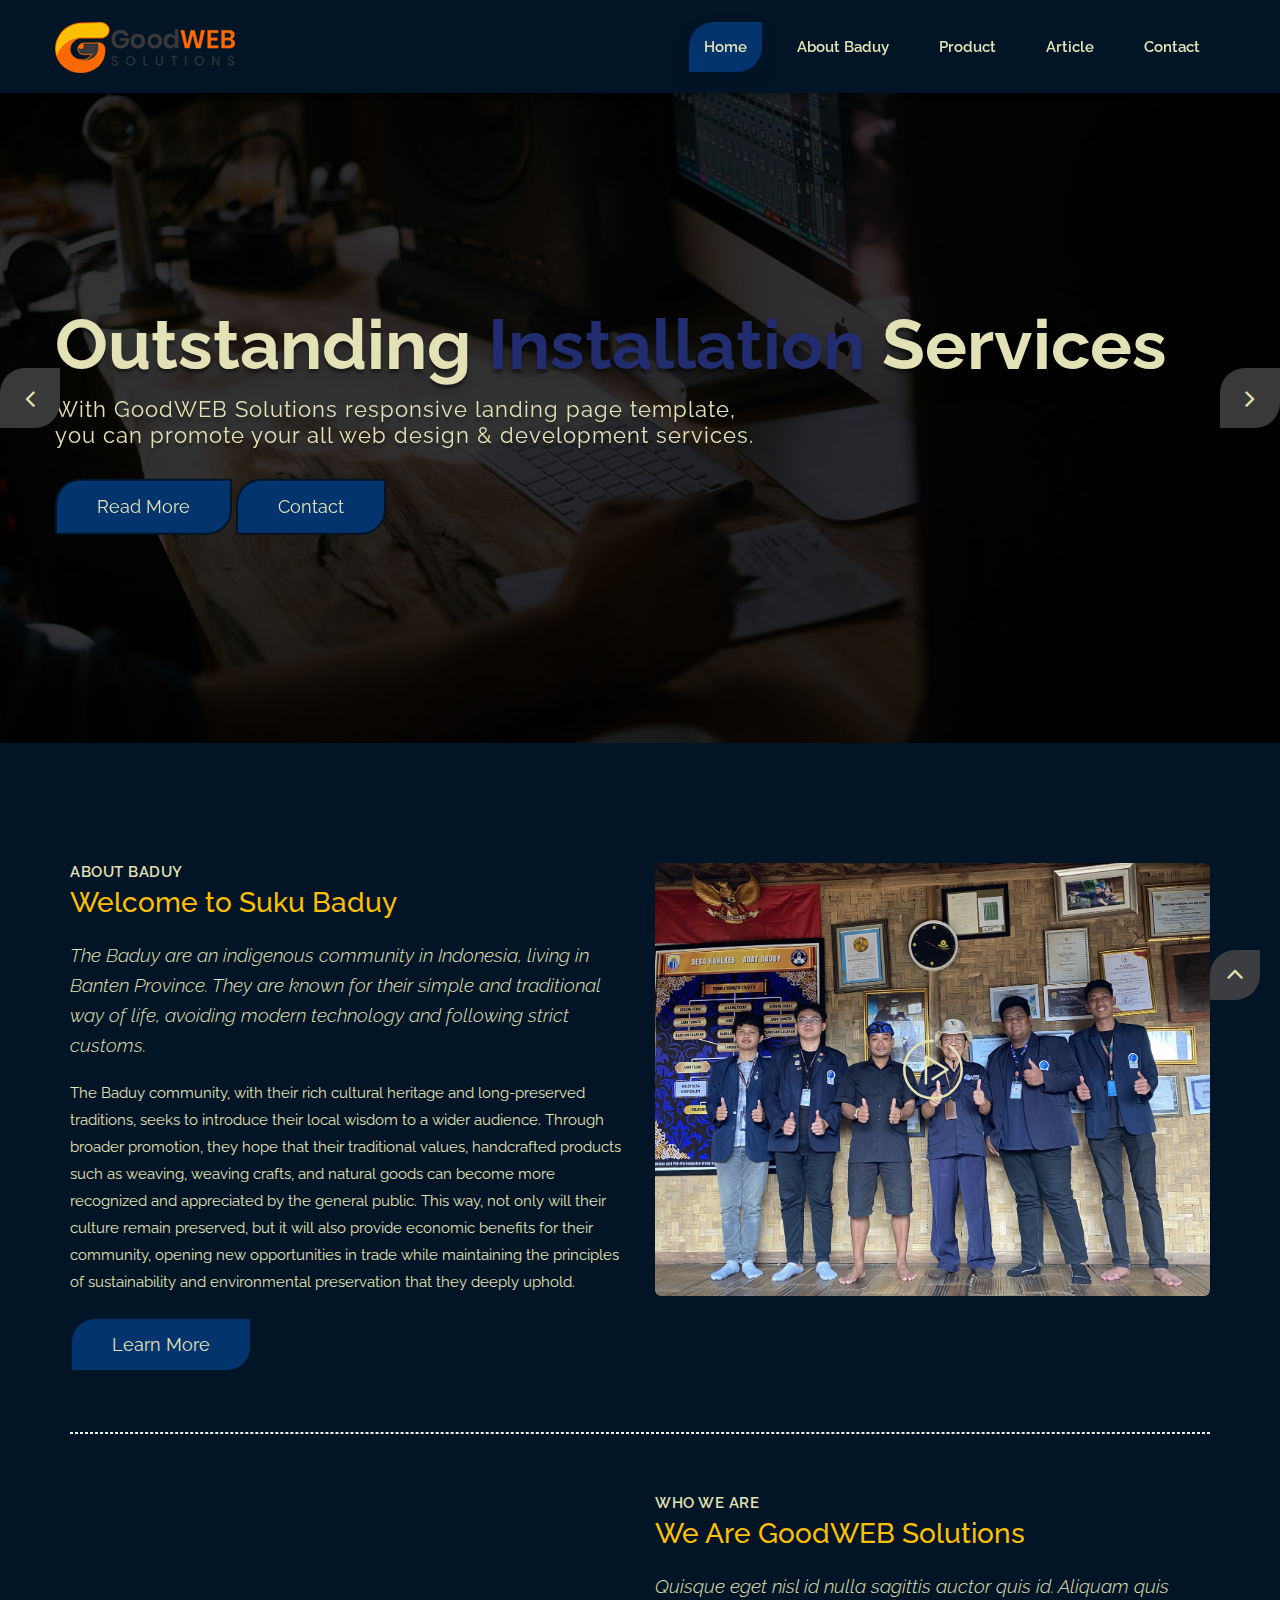
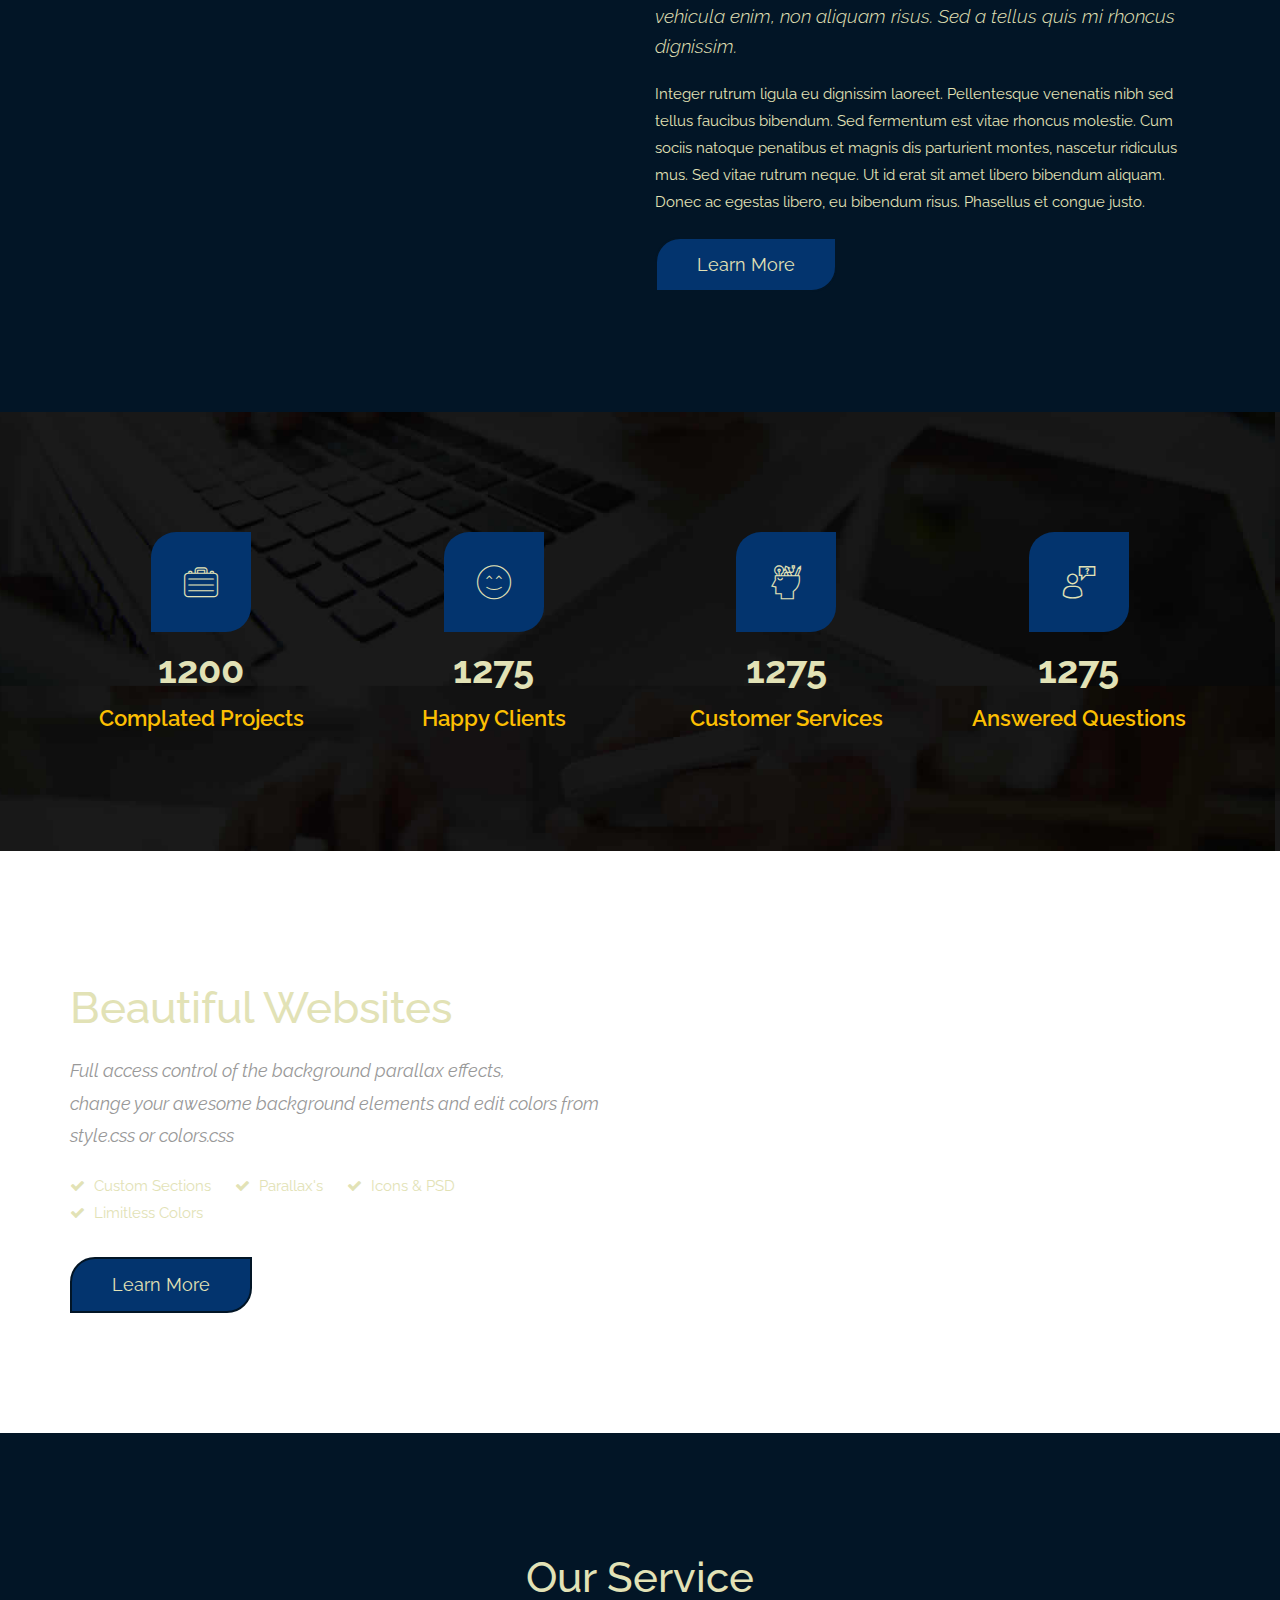
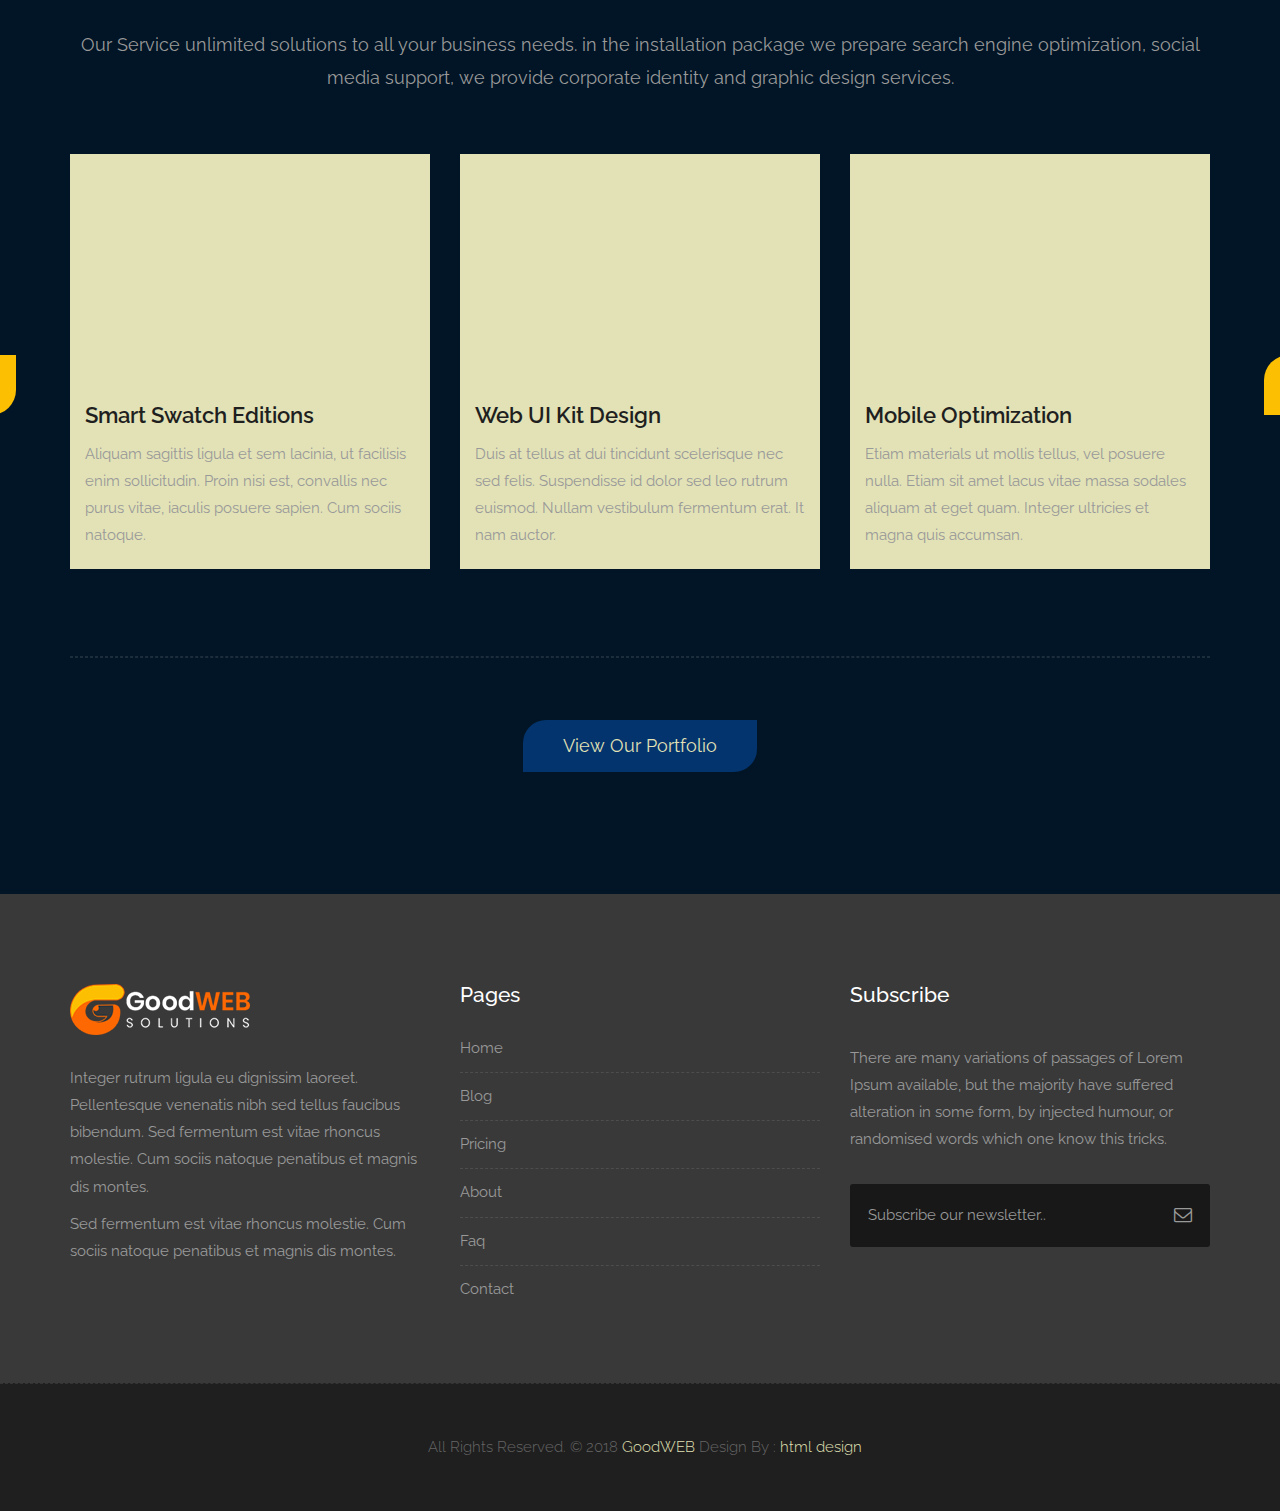
<file: index.html>
<!DOCTYPE html>
<html lang="en">

    <!-- Basic -->
    <meta charset="utf-8">
    <meta http-equiv="X-UA-Compatible" content="IE=edge">   
   
    <!-- Mobile Metas -->
    <meta name="viewport" content="width=device-width, minimum-scale=1.0, maximum-scale=1.0, user-scalable=no">
 
     <!-- Site Metas -->
    <title>Baduy Official</title>  
    <meta name="keywords" content="">
    <meta name="description" content="">
    <meta name="author" content="">

    <!-- Site Icons -->
    <link rel="shortcut icon" href="images/favicon.ico" type="image/x-icon" />
    <link rel="apple-touch-icon" href="images/apple-touch-icon.png">

    <!-- Bootstrap CSS -->
    <link rel="stylesheet" href="css/bootstrap.min.css">
    <!-- Site CSS -->
    <link rel="stylesheet" href="style.css">
    <!-- Responsive CSS -->
    <link rel="stylesheet" href="css/responsive.css">
    <!-- Custom CSS -->
    <link rel="stylesheet" href="css/custom.css">

    <!-- Modernizer for Portfolio -->
    <script src="js/modernizer.js"></script>

    <!--[if lt IE 9]>
      <script src="https://oss.maxcdn.com/libs/html5shiv/3.7.0/html5shiv.js"></script>
      <script src="https://oss.maxcdn.com/libs/respond.js/1.4.2/respond.min.js"></script>
    <![endif]-->

</head>
<body>

    <!-- LOADER -->
    <div id="preloader">
        <div class="loader">
			<div class="loader__bar"></div>
			<div class="loader__bar"></div>
			<div class="loader__bar"></div>
			<div class="loader__bar"></div>
			<div class="loader__bar"></div>
			<div class="loader__ball"></div>
		</div>
    </div><!-- end loader -->
    <!-- END LOADER -->
    
	</div>
    <header class="header header_style_01">
        <nav class="megamenu navbar navbar-default">
            <div class="container-fluid">
                <div class="navbar-header">
                    <button type="button" class="navbar-toggle collapsed" data-toggle="collapse" data-target="#navbar" aria-expanded="false" aria-controls="navbar">
                        <span class="sr-only">Toggle navigation</span>
                        <span class="icon-bar"></span>
                        <span class="icon-bar"></span>
                        <span class="icon-bar"></span>
                    </button>
                    <a class="navbar-brand" href="index.html"><img src="images/logos/logo.png" alt="image"></a>
                </div>
                <div id="navbar" class="navbar-collapse collapse">
                    <ul class="nav navbar-nav navbar-right">
                        <li><a class="active" href="index.html">Home</a></li>
                        <li><a href="about-us.html">About Baduy</a></li>
                        <li><a href="services.html">Product</a></li>
                        <li><a href="testimonials.html">Article</a></li>
						<li><a href="contact.html">Contact</a></li>
                    </ul>
                </div>
            </div>
        </nav>
    </header>
	
	<div class="slider-area">
		<div class="slider-wrapper owl-carousel">
			<div class="slider-item home-one-slider-otem slider-item-four slider-bg-one">
				<div class="container">
					<div class="row">
						<div class="slider-content-area">
							<div class="slide-text">
								<h1 class="homepage-three-title">Outstanding <span>Installation</span> Services</h1>
								<h2>With GoodWEB Solutions responsive landing page template, <br>you can promote your all web design & development services. </h2>
								<div class="slider-content-btn">
									<a class="button btn btn-light btn-radius btn-brd" href="#">Read More</a>
									<a class="button btn btn-light btn-radius btn-brd" href="#">Contact</a>
								</div>
							</div>
						</div>
					</div>
				</div>
			</div>
			<div class="slider-item text-center home-one-slider-otem slider-item-four slider-bg-two">
				<div class="container">
					<div class="row">
						<div class="slider-content-area">
							<div class="slide-text">
								<h1 class="homepage-three-title">Outstanding <span>Installation</span> Services</h1>
								<h2>With GoodWEB Solutions responsive landing page template, <br>you can promote your all web design & development services. </h2>
								<div class="slider-content-btn">
									<a class="button btn btn-light btn-radius btn-brd" href="#">Read More</a>
									<a class="button btn btn-light btn-radius btn-brd" href="#">Contact</a>
								</div>
							</div>
						</div>
					</div>
				</div>
			</div>
			<div class="slider-item home-one-slider-otem slider-item-four slider-bg-three">
				<div class="container">
					<div class="row">
						<div class="slider-content-area">
							<div class="slide-text">
								<h1 class="homepage-three-title">Outstanding <span>Installation</span> Services</h1>
								<h2>With GoodWEB Solutions responsive landing page template, <br>you can promote your all web design & development services.</h2>
								<div class="slider-content-btn">
									<a class="button btn btn-light btn-radius btn-brd" href="#">Read More</a>
									<a class="button btn btn-light btn-radius btn-brd" href="#">Contact</a>
								</div>
							</div>
						</div>
					</div>
				</div>
			</div>
		</div>
	</div>

    <div id="about" class="section wb">
        <div class="container">
            <div class="row">
                <div class="col-md-6">
                    <div class="message-box">
                        <h4>About Baduy</h4>
                        <h2>Welcome to Suku Baduy</h2>
                        <p class="lead">The Baduy are an indigenous community in Indonesia, living in Banten Province. They are known for their simple and traditional way of life, avoiding modern technology and following strict customs.</p>

                        <p> The Baduy community, with their rich cultural heritage and long-preserved traditions, seeks to introduce their local wisdom to a wider audience. Through broader promotion, they hope that their traditional values, handcrafted products such as weaving, weaving crafts, and natural goods can become more recognized and appreciated by the general public. This way, not only will their culture remain preserved, but it will also provide economic benefits for their community, opening new opportunities in trade while maintaining the principles of sustainability and environmental preservation that they deeply uphold. </p>

                        <a href="#services" class="btn btn-light btn-radius btn-brd grd1">Learn More</a>
                    </div><!-- end messagebox -->
                </div><!-- end col -->

                <div class="col-md-6">
                    <div class="post-media wow fadeIn">
                        <img src="uploads/Foto Bareng.jpg" alt="" class="img-responsive img-rounded">
                        <a href="uploads/Sambutan Kepala Desa.mp4" class="playbutton"><i class="flaticon-play-button"></i></a>
                    </div><!-- end media -->
                </div><!-- end col -->
            </div><!-- end row -->

            <hr class="hr1"> 

            <div class="row">
				<div class="col-md-6">
                    <div class="post-media wow fadeIn">
                        <img src="uploads/about_02.jpg" alt="" class="img-responsive img-rounded">
                    </div><!-- end media -->
                </div><!-- end col -->
				
                <div class="col-md-6">
                    <div class="message-box">
                        <h4>Who We are</h4>
                        <h2>We Are GoodWEB Solutions</h2>
                        <p class="lead">Quisque eget nisl id nulla sagittis auctor quis id. Aliquam quis vehicula enim, non aliquam risus. Sed a tellus quis mi rhoncus dignissim.</p>

                        <p> Integer rutrum ligula eu dignissim laoreet. Pellentesque venenatis nibh sed tellus faucibus bibendum. Sed fermentum est vitae rhoncus molestie. Cum sociis natoque penatibus et magnis dis parturient montes, nascetur ridiculus mus. Sed vitae rutrum neque. Ut id erat sit amet libero bibendum aliquam. Donec ac egestas libero, eu bibendum risus. Phasellus et congue justo. </p>

                        <a href="#services" class="btn btn-light btn-radius btn-brd grd1">Learn More</a>
                    </div><!-- end messagebox -->
                </div><!-- end col -->
            </div><!-- end row -->
        </div><!-- end container -->
    </div><!-- end section -->
	
	<div class="parallax section parallax-off" data-stellar-background-ratio="0.9" style="background-image:url('uploads/parallax_04.jpg');">
        <div class="container">
            <div class="row text-center stat-wrap">
                <div class="col-md-3 col-sm-6 col-xs-12">
                    <span data-scroll class="global-radius icon_wrap effect-1"><i class="flaticon-briefcase"></i></span>
                    <p class="stat_count">1200</p>
                    <h3>Complated Projects</h3>
                </div><!-- end col -->

                <div class="col-md-3 col-sm-6 col-xs-12">
                    <span data-scroll class="global-radius icon_wrap effect-1"><i class="flaticon-happy"></i></span>
                    <p class="stat_count">3210</p>
                    <h3>Happy Clients</h3>
                </div><!-- end col -->

                <div class="col-md-3 col-sm-6 col-xs-12">
                    <span data-scroll class="global-radius icon_wrap effect-1"><i class="flaticon-idea"></i></span>
                    <p class="stat_count">3781</p>
                    <h3>Customer Services</h3>
                </div><!-- end col -->

                <div class="col-md-3 col-sm-6 col-xs-12">
                    <span data-scroll class="global-radius icon_wrap effect-1"><i class="flaticon-customer-service"></i></span>
                    <p class="stat_count">4300</p>
                    <h3>Answered Questions</h3>
                </div><!-- end col -->
            </div><!-- end row -->
        </div><!-- end container -->
    </div><!-- end section -->

    <div class="parallax section noover" data-stellar-background-ratio="0.7" style="background-image:url('uploads/parallax_05.png');">
        <div class="container">
            <div class="row text-center">
                <div class="col-md-6">
                    <div class="customwidget text-left">
                        <h1>Beautiful Websites</h1>
                        <p>Full access control of the background parallax effects, <br>change your awesome background elements and edit colors from style.css or colors.css</p>
                        <ul class="list-inline">
                            <li><i class="fa fa-check"></i> Custom Sections</li>
                            <li><i class="fa fa-check"></i> Parallax's</li>
                            <li><i class="fa fa-check"></i> Icons & PSD</li>
                            <li><i class="fa fa-check"></i> Limitless Colors</li>
                        </ul><!-- end list -->
                        <a href="#services" data-scroll class="btn btn-light btn-radius btn-brd">Learn More</a>
                    </div>
                </div><!-- end col -->
				<div class="col-md-6">
                    <div class="text-center image-center hidden-sm hidden-xs">
                        <img src="uploads/device_03.png" alt="" class="img-responsive wow fadeInUp">
                    </div>
                </div>
            </div><!-- end row -->
        </div><!-- end container -->
    </div><!-- end section -->

    <div id="services" class="parallax section lb">
        <div class="container">
            <div class="section-title text-center">
                <h3>Our Service</h3>
                <p class="lead">Our Service unlimited solutions to all your business needs. in the installation package we prepare search engine optimization, social media support, we provide corporate identity and graphic design services.</p>
            </div><!-- end title -->

            <div class="owl-services owl-carousel owl-theme">
                <div class="service-widget">
                    <div class="post-media wow fadeIn">
                        <a href="uploads/service_01.jpg" data-rel="prettyPhoto[gal]" class="hoverbutton global-radius"><i class="flaticon-unlink"></i></a>
                        <img src="uploads/service_01.jpg" alt="" class="img-responsive img-rounded">
                    </div>
					<div class="service-dit">
						<h3>Smart Swatch Editions</h3>
						<p>Aliquam sagittis ligula et sem lacinia, ut facilisis enim sollicitudin. Proin nisi est, convallis nec purus vitae, iaculis posuere sapien. Cum sociis natoque.</p>
					</div>
                </div>
                <!-- end service -->

                <div class="service-widget">
                    <div class="post-media wow fadeIn">
                        <a href="uploads/service_02.jpg" data-rel="prettyPhoto[gal]" class="hoverbutton global-radius"><i class="flaticon-unlink"></i></a>
                        <img src="uploads/service_02.jpg" alt="" class="img-responsive img-rounded">
                    </div>
					<div class="service-dit">
						<h3>Web UI Kit Design</h3>
						<p>Duis at tellus at dui tincidunt scelerisque nec sed felis. Suspendisse id dolor sed leo rutrum euismod. Nullam vestibulum fermentum erat. It nam auctor. </p>
					</div>
                </div>
                <!-- end service -->

                <div class="service-widget">
                    <div class="post-media wow fadeIn">
                        <a href="uploads/service_03.jpg" data-rel="prettyPhoto[gal]" class="hoverbutton global-radius"><i class="flaticon-unlink"></i></a>
                        <img src="uploads/service_03.jpg" alt="" class="img-responsive img-rounded">
                    </div>
					<div class="service-dit">
						<h3>Mobile Optimization</h3>
						<p>Etiam materials ut mollis tellus, vel posuere nulla. Etiam sit amet lacus vitae massa sodales aliquam at eget quam. Integer ultricies et magna quis accumsan.</p>
					</div>
                </div>
                <!-- end service -->

                <div class="service-widget">
                    <div class="post-media wow fadeIn">
                        <a href="uploads/service_04.jpg" data-rel="prettyPhoto[gal]" class="hoverbutton global-radius"><i class="flaticon-unlink"></i></a>
                        <img src="uploads/service_04.jpg" alt="" class="img-responsive img-rounded">
                    </div>
					<div class="service-dit">
						<h3>Digital Design for Mac</h3>
						<p>Praesent in neque congue sapien lobortis faucibus id eget erat. <br>Pellentesque maximus rutrum felis. Interdum et malesuada fames ac ante ipsum primis in faucibus.</p>
					</div>
                </div>
                <!-- end service -->
            </div><!-- end row -->

            <hr class="hr1">

            <div class="text-center">
                <a data-scroll href="#portfolio" class="btn btn-light btn-radius btn-brd">View Our Portfolio</a>
            </div>
        </div><!-- end container -->
    </div><!-- end section -->
	
    <footer class="footer">
        <div class="container">
            <div class="row">
                <div class="col-md-4 col-sm-4 col-xs-12">
                    <div class="widget clearfix">
                        <div class="widget-title">
                            <img src="images/logos/logo-2.png" alt="" />
                        </div>
                        <p> Integer rutrum ligula eu dignissim laoreet. Pellentesque venenatis nibh sed tellus faucibus bibendum. Sed fermentum est vitae rhoncus molestie. Cum sociis natoque penatibus et magnis dis montes.</p>
                        <p>Sed fermentum est vitae rhoncus molestie. Cum sociis natoque penatibus et magnis dis montes.</p>
                    </div><!-- end clearfix -->
                </div><!-- end col -->

				<div class="col-md-4 col-sm-4 col-xs-12">
                    <div class="widget clearfix">
                        <div class="widget-title">
                            <h3>Pages</h3>
                        </div>

                        <ul class="footer-links hov">
                            <li><a href="#">Home <span class="icon icon-arrow-right2"></span></a></li>
							<li><a href="#">Blog <span class="icon icon-arrow-right2"></span></a></li>
							<li><a href="#">Pricing <span class="icon icon-arrow-right2"></span></a></li>
							<li><a href="#">About <span class="icon icon-arrow-right2"></span></a></li>
							<li><a href="#">Faq <span class="icon icon-arrow-right2"></span></a></li>
							<li><a href="#">Contact <span class="icon icon-arrow-right2"></span></a></li>
                        </ul><!-- end links -->
                    </div><!-- end clearfix -->
                </div><!-- end col -->
				
                <div class="col-md-4 col-sm-4 col-xs-12">
                    <div class="footer-distributed widget clearfix">
                        <div class="widget-title">
                            <h3>Subscribe</h3>
							<p>There are many variations of passages of Lorem Ipsum available, but the majority have suffered alteration in some form, by injected humour, or randomised words which one know this tricks.</p>
                        </div>
						
						<div class="footer-right">
							<form method="get" action="#">
								<input placeholder="Subscribe our newsletter.." name="search">
								<i class="fa fa-envelope-o"></i>
							</form>
						</div>                        
                    </div><!-- end clearfix -->
                </div><!-- end col -->
            </div><!-- end row -->
        </div><!-- end container -->
    </footer><!-- end footer -->

    <div class="copyrights">
        <div class="container">
            <div class="footer-distributed">
                <div class="footer-left">                   
                    <p class="footer-company-name">All Rights Reserved. &copy; 2018 <a href="#">GoodWEB</a> Design By : 
					<a href="https://html.design/">html design</a></p>
                </div>

                
            </div>
        </div><!-- end container -->
    </div><!-- end copyrights -->

    <a href="#" id="scroll-to-top" class="dmtop global-radius"><i class="fa fa-angle-up"></i></a>

    <!-- ALL JS FILES -->
    <script src="js/all.js"></script>
    <!-- ALL PLUGINS -->
    <script src="js/custom.js"></script>
    <script src="js/portfolio.js"></script>
    <script src="js/hoverdir.js"></script>    

</body>
</html>
</file>
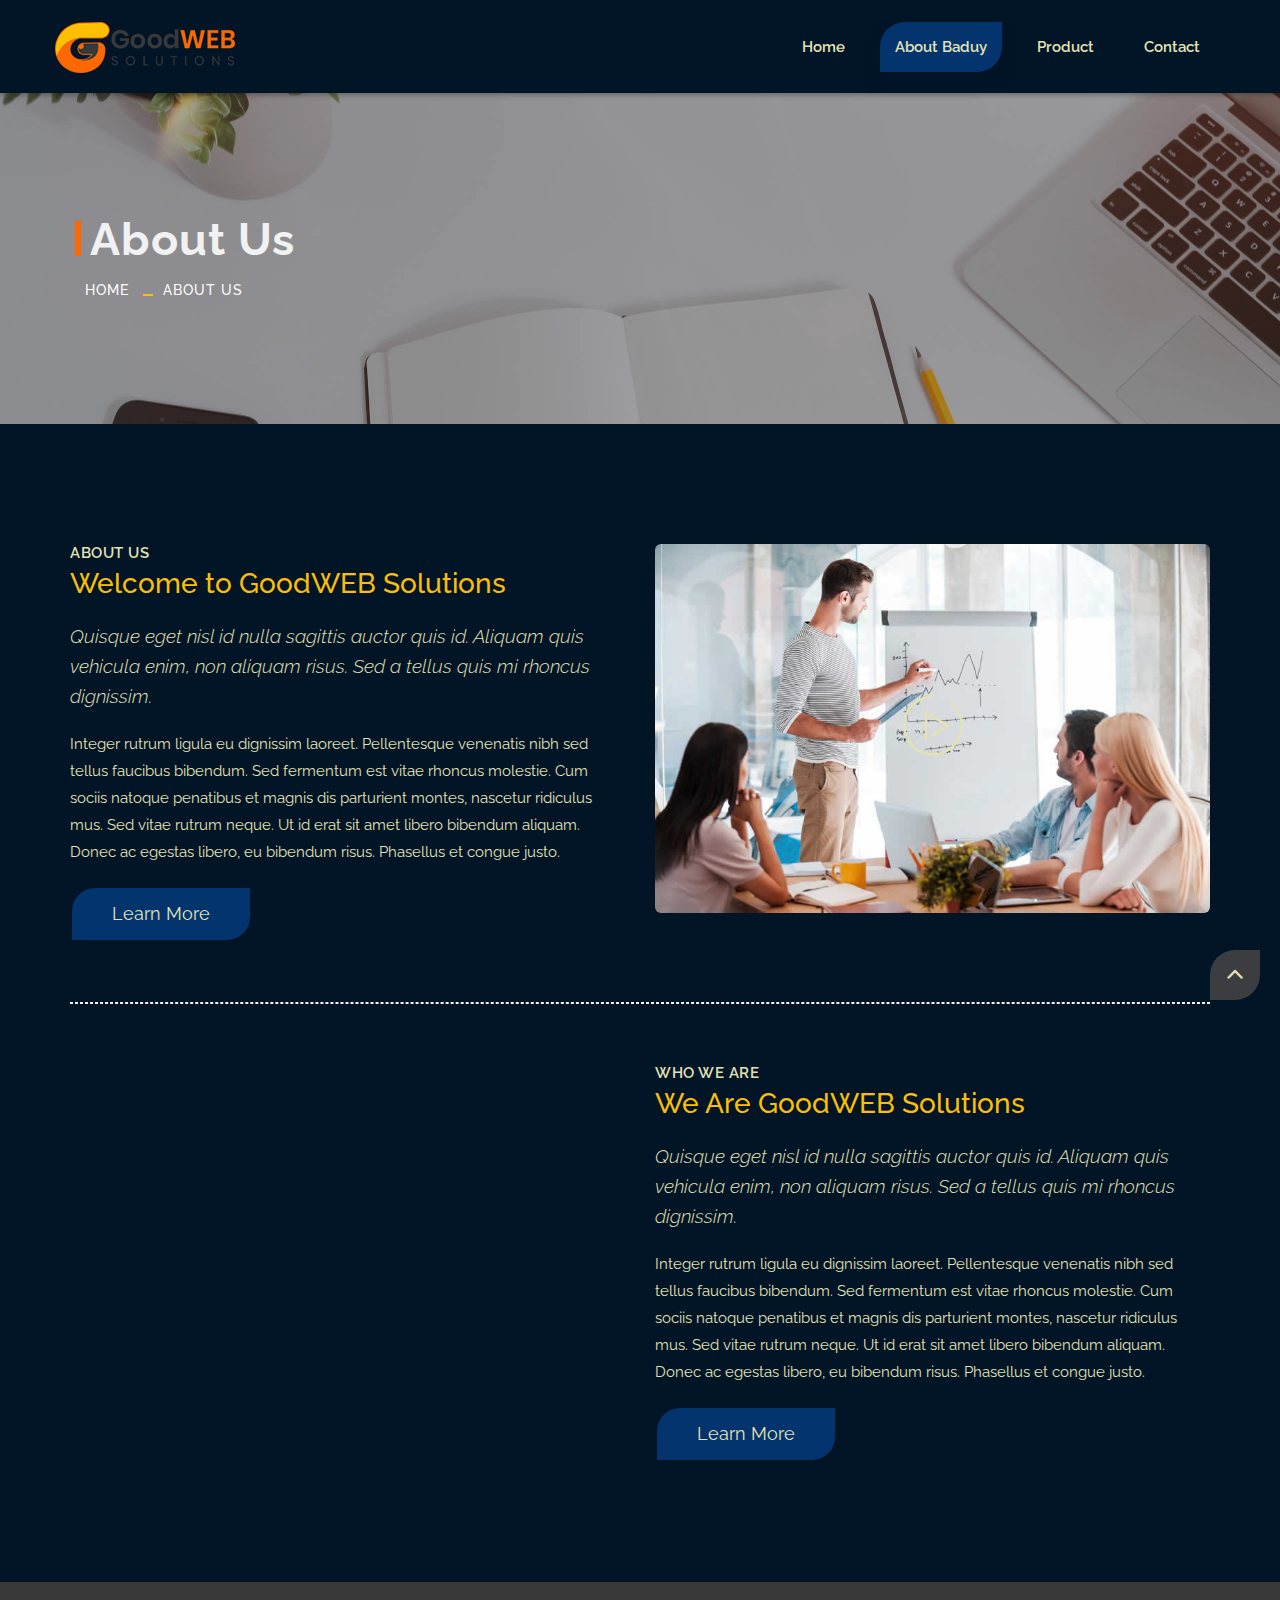
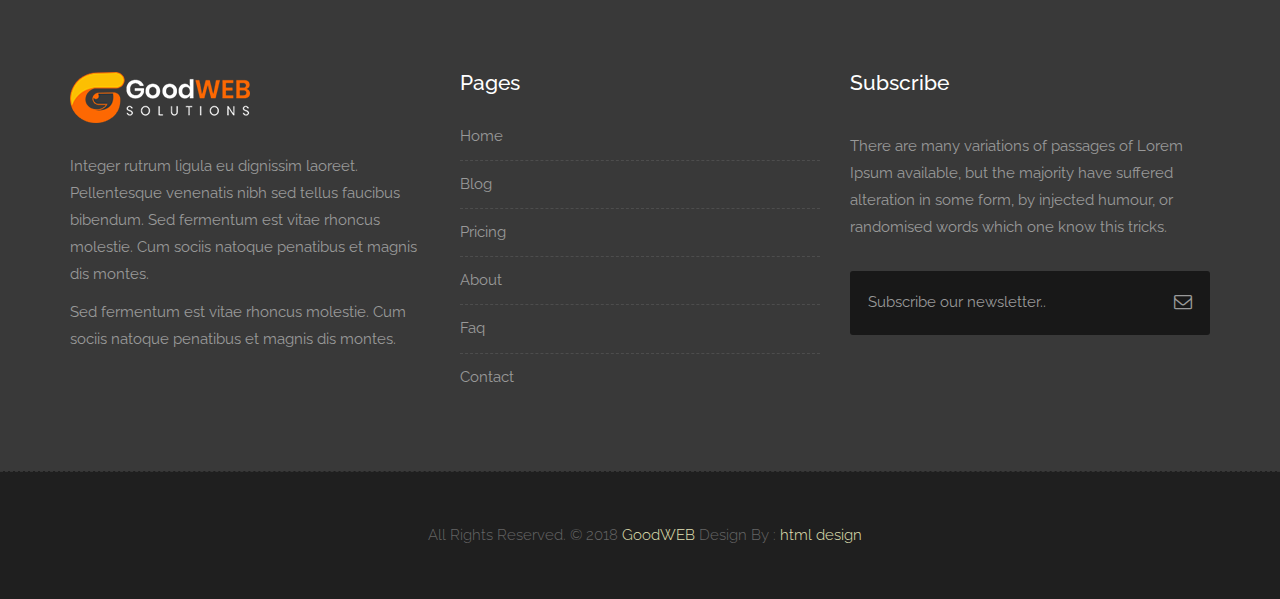
<file: about-us.html>
<!DOCTYPE html>
<html lang="en">

    <!-- Basic -->
    <meta charset="utf-8">
    <meta http-equiv="X-UA-Compatible" content="IE=edge">   
   
    <!-- Mobile Metas -->
    <meta name="viewport" content="width=device-width, minimum-scale=1.0, maximum-scale=1.0, user-scalable=no">
 
     <!-- Site Metas -->
    <title>GoodWEB Solutions - Responsive HTML5 Landing Page Template</title>  
    <meta name="keywords" content="">
    <meta name="description" content="">
    <meta name="author" content="">

    <!-- Site Icons -->
    <link rel="shortcut icon" href="images/favicon.ico" type="image/x-icon" />
    <link rel="apple-touch-icon" href="images/apple-touch-icon.png">

    <!-- Bootstrap CSS -->
    <link rel="stylesheet" href="css/bootstrap.min.css">
    <!-- Site CSS -->
    <link rel="stylesheet" href="style.css">
    <!-- Responsive CSS -->
    <link rel="stylesheet" href="css/responsive.css">
    <!-- Custom CSS -->
    <link rel="stylesheet" href="css/custom.css">

    <!-- Modernizer for Portfolio -->
    <script src="js/modernizer.js"></script>

    <!--[if lt IE 9]>
      <script src="https://oss.maxcdn.com/libs/html5shiv/3.7.0/html5shiv.js"></script>
      <script src="https://oss.maxcdn.com/libs/respond.js/1.4.2/respond.min.js"></script>
    <![endif]-->

</head>
<body>

    <!-- LOADER -->
    <div id="preloader">
        <div class="loader">
			<div class="loader__bar"></div>
			<div class="loader__bar"></div>
			<div class="loader__bar"></div>
			<div class="loader__bar"></div>
			<div class="loader__bar"></div>
			<div class="loader__ball"></div>
		</div>
    </div><!-- end loader -->
    <!-- END LOADER -->
    
    <header class="header header_style_01">
        <nav class="megamenu navbar navbar-default">
            <div class="container-fluid">
                <div class="navbar-header">
                    <button type="button" class="navbar-toggle collapsed" data-toggle="collapse" data-target="#navbar" aria-expanded="false" aria-controls="navbar">
                        <span class="sr-only">Toggle navigation</span>
                        <span class="icon-bar"></span>
                        <span class="icon-bar"></span>
                        <span class="icon-bar"></span>
                    </button>
                    <a class="navbar-brand" href="index.html"><img src="images/logos/logo.png" alt="image"></a>
                </div>
                <div id="navbar" class="navbar-collapse collapse">
                    <ul class="nav navbar-nav navbar-right">
                        <li><a href="index.html">Home</a></li>
                        <li><a class="active" href="about-us.html">About Baduy</a></li>
                        <li><a href="services.html">Product</a></li>
                        <li><a href="contact.html">Contact</a></li>
                    </ul>
                </div>
            </div>
        </nav>
    </header>

   	<div class="banner-area banner-bg-1">
		<div class="container">
			<div class="row">
				<div class="col-md-12">
					<div class="banner">
						<h2>About Us</h2>
						<ul class="page-title-link">
							<li><a href="#">Home</a></li>
							<li><a href="#">About Us</a></li>
						</ul>
					</div>
				</div>
			</div>
		</div>
	</div>

    <div id="about" class="section wb">
        <div class="container">
            <div class="row">
                <div class="col-md-6">
                    <div class="message-box">
                        <h4>About Us</h4>
                        <h2>Welcome to GoodWEB Solutions</h2>
                        <p class="lead">Quisque eget nisl id nulla sagittis auctor quis id. Aliquam quis vehicula enim, non aliquam risus. Sed a tellus quis mi rhoncus dignissim.</p>

                        <p> Integer rutrum ligula eu dignissim laoreet. Pellentesque venenatis nibh sed tellus faucibus bibendum. Sed fermentum est vitae rhoncus molestie. Cum sociis natoque penatibus et magnis dis parturient montes, nascetur ridiculus mus. Sed vitae rutrum neque. Ut id erat sit amet libero bibendum aliquam. Donec ac egestas libero, eu bibendum risus. Phasellus et congue justo. </p>

                        <a href="#services" class="btn btn-light btn-radius btn-brd grd1">Learn More</a>
                    </div><!-- end messagebox -->
                </div><!-- end col -->

                <div class="col-md-6">
                    <div class="post-media wow fadeIn">
                        <img src="uploads/about_01.jpg" alt="" class="img-responsive img-rounded">
                        <a href="http://www.youtube.com/watch?v=nrJtHemSPW4" data-rel="prettyPhoto[gal]" class="playbutton"><i class="flaticon-play-button"></i></a>
                    </div><!-- end media -->
                </div><!-- end col -->
            </div><!-- end row -->

            <hr class="hr1"> 

            <div class="row">
				<div class="col-md-6">
                    <div class="post-media wow fadeIn">
                        <img src="uploads/about_02.jpg" alt="" class="img-responsive img-rounded">
                    </div><!-- end media -->
                </div><!-- end col -->
				
                <div class="col-md-6">
                    <div class="message-box">
                        <h4>Who We are</h4>
                        <h2>We Are GoodWEB Solutions</h2>
                        <p class="lead">Quisque eget nisl id nulla sagittis auctor quis id. Aliquam quis vehicula enim, non aliquam risus. Sed a tellus quis mi rhoncus dignissim.</p>

                        <p> Integer rutrum ligula eu dignissim laoreet. Pellentesque venenatis nibh sed tellus faucibus bibendum. Sed fermentum est vitae rhoncus molestie. Cum sociis natoque penatibus et magnis dis parturient montes, nascetur ridiculus mus. Sed vitae rutrum neque. Ut id erat sit amet libero bibendum aliquam. Donec ac egestas libero, eu bibendum risus. Phasellus et congue justo. </p>

                        <a href="#services" class="btn btn-light btn-radius btn-brd grd1">Learn More</a>
                    </div><!-- end messagebox -->
                </div><!-- end col -->
            </div><!-- end row -->
        </div><!-- end container -->
    </div><!-- end section -->

    <footer class="footer">
        <div class="container">
            <div class="row">
                <div class="col-md-4 col-sm-4 col-xs-12">
                    <div class="widget clearfix">
                        <div class="widget-title">
                            <img src="images/logos/logo-2.png" alt="" />
                        </div>
                        <p> Integer rutrum ligula eu dignissim laoreet. Pellentesque venenatis nibh sed tellus faucibus bibendum. Sed fermentum est vitae rhoncus molestie. Cum sociis natoque penatibus et magnis dis montes.</p>
                        <p>Sed fermentum est vitae rhoncus molestie. Cum sociis natoque penatibus et magnis dis montes.</p>
                    </div><!-- end clearfix -->
                </div><!-- end col -->

				<div class="col-md-4 col-sm-4 col-xs-12">
                    <div class="widget clearfix">
                        <div class="widget-title">
                            <h3>Pages</h3>
                        </div>

                        <ul class="footer-links hov">
                            <li><a href="#">Home <span class="icon icon-arrow-right2"></span></a></li>
							<li><a href="#">Blog <span class="icon icon-arrow-right2"></span></a></li>
							<li><a href="#">Pricing <span class="icon icon-arrow-right2"></span></a></li>
							<li><a href="#">About <span class="icon icon-arrow-right2"></span></a></li>
							<li><a href="#">Faq <span class="icon icon-arrow-right2"></span></a></li>
							<li><a href="#">Contact <span class="icon icon-arrow-right2"></span></a></li>
                        </ul><!-- end links -->
                    </div><!-- end clearfix -->
                </div><!-- end col -->
				
                <div class="col-md-4 col-sm-4 col-xs-12">
                    <div class="footer-distributed widget clearfix">
                        <div class="widget-title">
                            <h3>Subscribe</h3>
							<p>There are many variations of passages of Lorem Ipsum available, but the majority have suffered alteration in some form, by injected humour, or randomised words which one know this tricks.</p>
                        </div>
						
						<div class="footer-right">
							<form method="get" action="#">
								<input placeholder="Subscribe our newsletter.." name="search">
								<i class="fa fa-envelope-o"></i>
							</form>
						</div>                        
                    </div><!-- end clearfix -->
                </div><!-- end col -->
            </div><!-- end row -->
        </div><!-- end container -->
    </footer><!-- end footer -->

    <div class="copyrights">
        <div class="container">
            <div class="footer-distributed">
                <div class="footer-left">                   
                    <p class="footer-company-name">All Rights Reserved. &copy; 2018 <a href="#">GoodWEB</a> Design By : 
					<a href="https://html.design/">html design</a></p>
                </div>

                
            </div>
        </div><!-- end container -->
    </div><!-- end copyrights -->

    <a href="#" id="scroll-to-top" class="dmtop global-radius"><i class="fa fa-angle-up"></i></a>

    <!-- ALL JS FILES -->
    <script src="js/all.js"></script>
    <!-- ALL PLUGINS -->
    <script src="js/custom.js"></script>
    <script src="js/portfolio.js"></script>
    <script src="js/hoverdir.js"></script>    

</body>
</html>
</file>
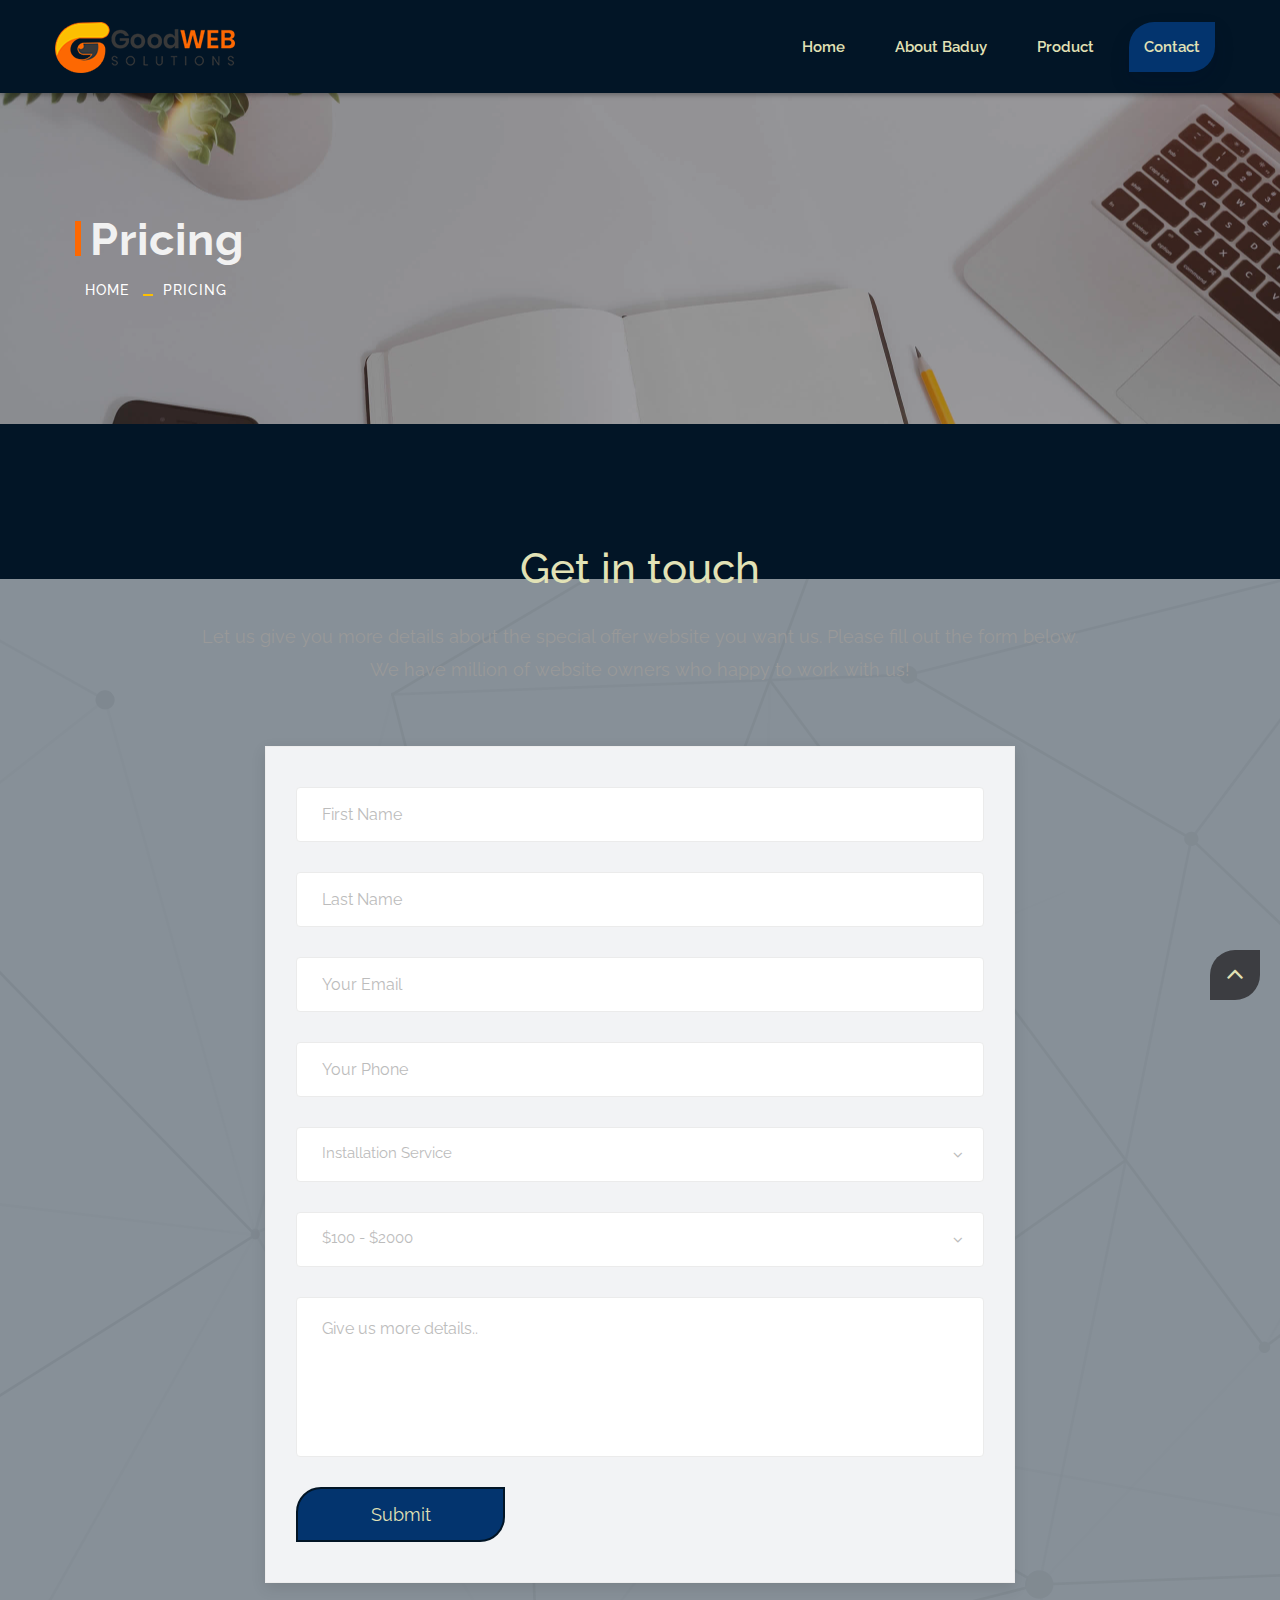
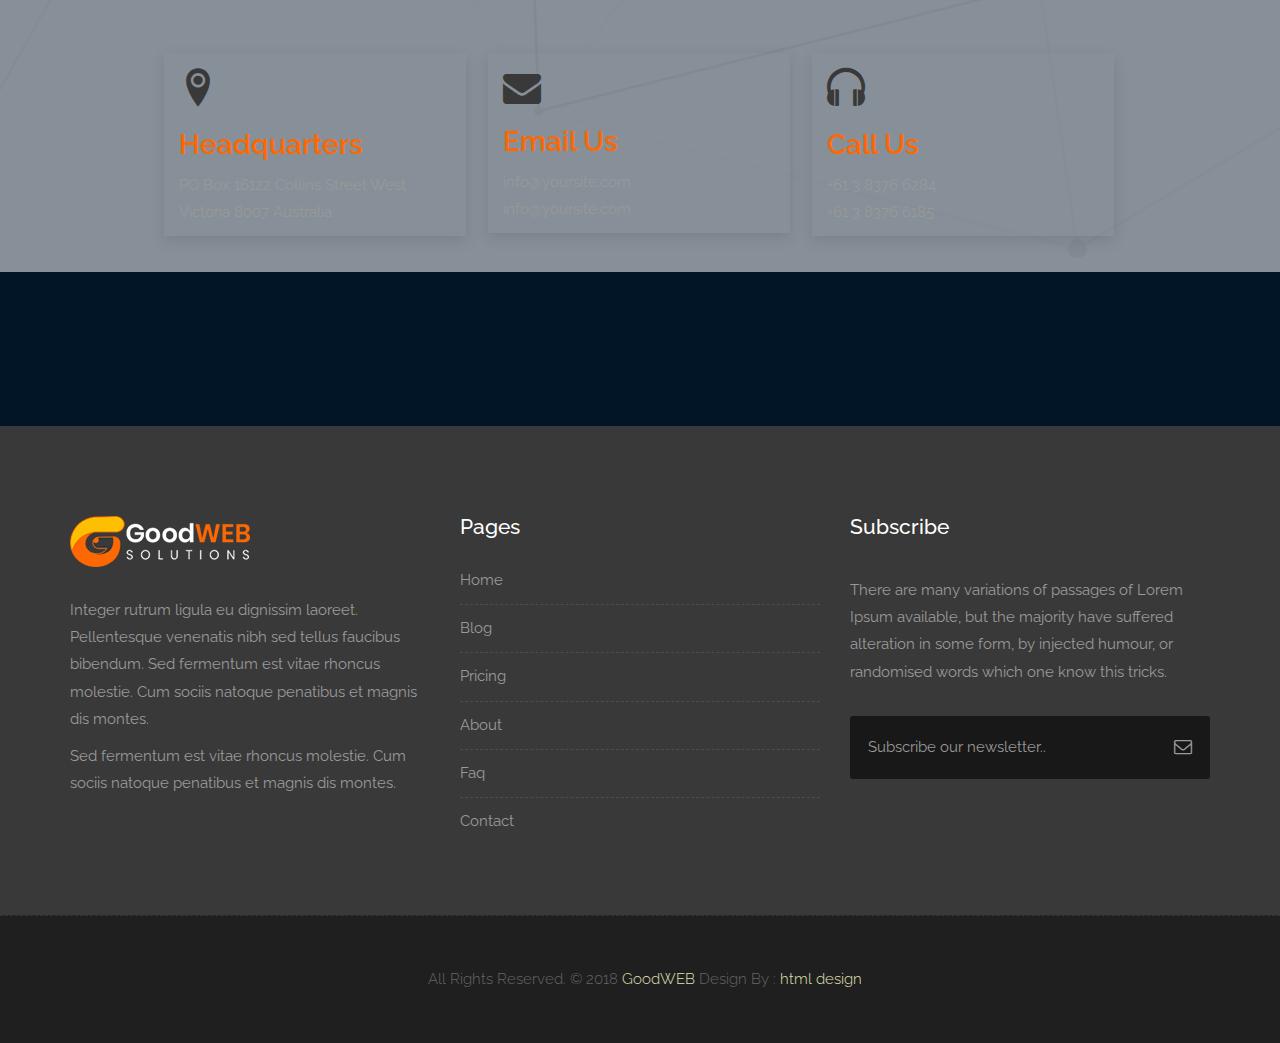
<file: contact.html>
<!DOCTYPE html>
<html lang="en">

    <!-- Basic -->
    <meta charset="utf-8">
    <meta http-equiv="X-UA-Compatible" content="IE=edge">   
   
    <!-- Mobile Metas -->
    <meta name="viewport" content="width=device-width, minimum-scale=1.0, maximum-scale=1.0, user-scalable=no">
 
     <!-- Site Metas -->
    <title>GoodWEB Solutions - Responsive HTML5 Landing Page Template</title>  
    <meta name="keywords" content="">
    <meta name="description" content="">
    <meta name="author" content="">

    <!-- Site Icons -->
    <link rel="shortcut icon" href="images/favicon.ico" type="image/x-icon" />
    <link rel="apple-touch-icon" href="images/apple-touch-icon.png">

    <!-- Bootstrap CSS -->
    <link rel="stylesheet" href="css/bootstrap.min.css">
    <!-- Site CSS -->
    <link rel="stylesheet" href="style.css">  
    <!-- Responsive CSS -->
    <link rel="stylesheet" href="css/responsive.css">
    <!-- Custom CSS -->
    <link rel="stylesheet" href="css/custom.css">

    <!-- Modernizer for Portfolio -->
    <script src="js/modernizer.js"></script>

    <!--[if lt IE 9]>
      <script src="https://oss.maxcdn.com/libs/html5shiv/3.7.0/html5shiv.js"></script>
      <script src="https://oss.maxcdn.com/libs/respond.js/1.4.2/respond.min.js"></script>
    <![endif]-->

</head>
<body>

    <!-- LOADER -->
    <div id="preloader">
        <div class="loader">
			<div class="loader__bar"></div>
			<div class="loader__bar"></div>
			<div class="loader__bar"></div>
			<div class="loader__bar"></div>
			<div class="loader__bar"></div>
			<div class="loader__ball"></div>
		</div>
    </div><!-- end loader -->
    <!-- END LOADER -->
    
    <header class="header header_style_01">
        <nav class="megamenu navbar navbar-default">
            <div class="container-fluid">
                <div class="navbar-header">
                    <button type="button" class="navbar-toggle collapsed" data-toggle="collapse" data-target="#navbar" aria-expanded="false" aria-controls="navbar">
                        <span class="sr-only">Toggle navigation</span>
                        <span class="icon-bar"></span>
                        <span class="icon-bar"></span>
                        <span class="icon-bar"></span>
                    </button>
                    <a class="navbar-brand" href="index.html"><img src="images/logos/logo.png" alt="image"></a>
                </div>
                <div id="navbar" class="navbar-collapse collapse">
                    <ul class="nav navbar-nav navbar-right">
                        <li><a href="index.html">Home</a></li>
                        <li><a href="about-us.html">About Baduy</a></li>
                        <li><a href="services.html">Product</a></li>
                        <li><a class="active" href="contact.html">Contact</a></li>
                    </ul>
                </div>
            </div>
        </nav>
    </header>

   	<div class="banner-area banner-bg-1">
		<div class="container">
			<div class="row">
				<div class="col-md-12">
					<div class="banner">
						<h2>Pricing</h2>
						<ul class="page-title-link">
							<li><a href="#">Home</a></li>
							<li><a href="#">Pricing</a></li>
						</ul>
					</div>
				</div>
			</div>
		</div>
	</div>

    <div id="contact" class="section wb">
        <div class="container">
            <div class="section-title text-center">
                <h3>Get in touch</h3>
                <p class="lead">Let us give you more details about the special offer website you want us. Please fill out the form below. <br>We have million of website owners who happy to work with us!</p>
            </div><!-- end title -->

            <div class="row">
                <div class="col-md-8 col-md-offset-2">
                    <div class="contact_form">
                        <div id="message"></div>
                        <form id="contactform" class="row" action="contact.php" name="contactform" method="post">
                            <fieldset class="row-fluid">
                                <div class="col-lg-12 col-md-12 col-sm-12 col-xs-12">
                                    <input type="text" name="first_name" id="first_name" class="form-control" placeholder="First Name">
                                </div>
                                <div class="col-lg-12 col-md-12 col-sm-12 col-xs-12">
                                    <input type="text" name="last_name" id="last_name" class="form-control" placeholder="Last Name">
                                </div>
                                <div class="col-lg-12 col-md-12 col-sm-12 col-xs-12">
                                    <input type="email" name="email" id="email" class="form-control" placeholder="Your Email">
                                </div>
                                <div class="col-lg-12 col-md-12 col-sm-12 col-xs-12">
                                    <input type="text" name="phone" id="phone" class="form-control" placeholder="Your Phone">
                                </div>
                                <div class="col-lg-12 col-md-12 col-sm-12 col-xs-12">
                                    <label class="sr-only">Select Service</label>
                                    <select name="select_service" id="select_service" class="selectpicker form-control" data-style="btn-white">
                                        <option value="12">Installation Service</option>
                                        <option value="Web Design">Web Design</option>
                                        <option value="Web Development">Web Development</option>
                                        <option value="Graphic Design">Graphic Design</option>
                                        <option value="Others">Others</option>
                                    </select>
                                </div>
                                <div class="col-lg-12 col-md-12 col-sm-12 col-xs-12">
                                    <label class="sr-only">What is max price?</label>
                                    <select name="select_price" id="select_price" class="selectpicker form-control" data-style="btn-white">
                                        <option value="$100 - $2000">$100 - $2000</option>
                                        <option value="$2000 - $4000">$2000 - $4000</option>
                                        <option value="$4000 - $10000">$4000 - $10000</option>
                                    </select>
                                </div>
                                <div class="col-lg-12 col-md-12 col-sm-12 col-xs-12">
                                    <textarea class="form-control" name="comments" id="comments" rows="6" placeholder="Give us more details.."></textarea>
                                </div>
                                <div class="col-lg-4 col-md-4 col-sm-4 col-xs-12 text-center">
                                    <button type="submit" value="SEND" id="submit" class="btn btn-light btn-radius btn-brd grd1 btn-block">Submit</button>
                                </div>
                            </fieldset>
                        </form>
                    </div>
                </div><!-- end col -->
            </div><!-- end row -->
			
			<div class="row">
				<div class="col-md-offset-1 col-sm-10 col-md-10 col-sm-offset-1 pd-add">
					<div class="address-item">
						<div class="address-icon">
							<i class="icon icon-location2"></i>
						</div>
						<h3>Headquarters</h3>
						<p>PO Box 16122 Collins Street West 
							<br> Victoria 8007 Australia</p>
					</div>
					<div class="address-item">
						<div class="address-icon">
							<i class="fa fa-envelope" aria-hidden="true"></i>
						</div>
						<h3>Email Us</h3>
						<p>info@yoursite.com
							<br>info@yoursite.com</p>
					</div>
					<div class="address-item">
						<div class="address-icon">
							<i class="icon icon-headphones"></i>
						</div>
						<h3>Call Us</h3>
						<p>+61 3 8376 6284
							<br>+61 3 8376 6185</p>
					</div>
				</div>
			</div><!-- end row -->
			
        </div><!-- end container -->
    </div><!-- end section -->

    <footer class="footer">
        <div class="container">
            <div class="row">
                <div class="col-md-4 col-sm-4 col-xs-12">
                    <div class="widget clearfix">
                        <div class="widget-title">
                            <img src="images/logos/logo-2.png" alt="" />
                        </div>
                        <p> Integer rutrum ligula eu dignissim laoreet. Pellentesque venenatis nibh sed tellus faucibus bibendum. Sed fermentum est vitae rhoncus molestie. Cum sociis natoque penatibus et magnis dis montes.</p>
                        <p>Sed fermentum est vitae rhoncus molestie. Cum sociis natoque penatibus et magnis dis montes.</p>
                    </div><!-- end clearfix -->
                </div><!-- end col -->

				<div class="col-md-4 col-sm-4 col-xs-12">
                    <div class="widget clearfix">
                        <div class="widget-title">
                            <h3>Pages</h3>
                        </div>

                        <ul class="footer-links hov">
                            <li><a href="#">Home <span class="icon icon-arrow-right2"></span></a></li>
							<li><a href="#">Blog <span class="icon icon-arrow-right2"></span></a></li>
							<li><a href="#">Pricing <span class="icon icon-arrow-right2"></span></a></li>
							<li><a href="#">About <span class="icon icon-arrow-right2"></span></a></li>
							<li><a href="#">Faq <span class="icon icon-arrow-right2"></span></a></li>
							<li><a href="#">Contact <span class="icon icon-arrow-right2"></span></a></li>
                        </ul><!-- end links -->
                    </div><!-- end clearfix -->
                </div><!-- end col -->
				
                <div class="col-md-4 col-sm-4 col-xs-12">
                    <div class="footer-distributed widget clearfix">
                        <div class="widget-title">
                            <h3>Subscribe</h3>
							<p>There are many variations of passages of Lorem Ipsum available, but the majority have suffered alteration in some form, by injected humour, or randomised words which one know this tricks.</p>
                        </div>
						
						<div class="footer-right">
							<form method="get" action="#">
								<input placeholder="Subscribe our newsletter.." name="search">
								<i class="fa fa-envelope-o"></i>
							</form>
						</div>                        
                    </div><!-- end clearfix -->
                </div><!-- end col -->
            </div><!-- end row -->
        </div><!-- end container -->
    </footer><!-- end footer -->

    <div class="copyrights">
        <div class="container">
            <div class="footer-distributed">
                <div class="footer-left">                   
                    <p class="footer-company-name">All Rights Reserved. &copy; 2018 <a href="#">GoodWEB</a> Design By : 
					<a href="https://html.design/">html design</a></p>
                </div>

                
            </div>
        </div><!-- end container -->
    </div><!-- end copyrights -->

    <a href="#" id="scroll-to-top" class="dmtop global-radius"><i class="fa fa-angle-up"></i></a>

    <!-- ALL JS FILES -->
    <script src="js/all.js"></script>
    <!-- ALL PLUGINS -->
    <script src="js/custom.js"></script>
    <script src="js/portfolio.js"></script>
    <script src="js/hoverdir.js"></script>    

</body>
</html>
</file>
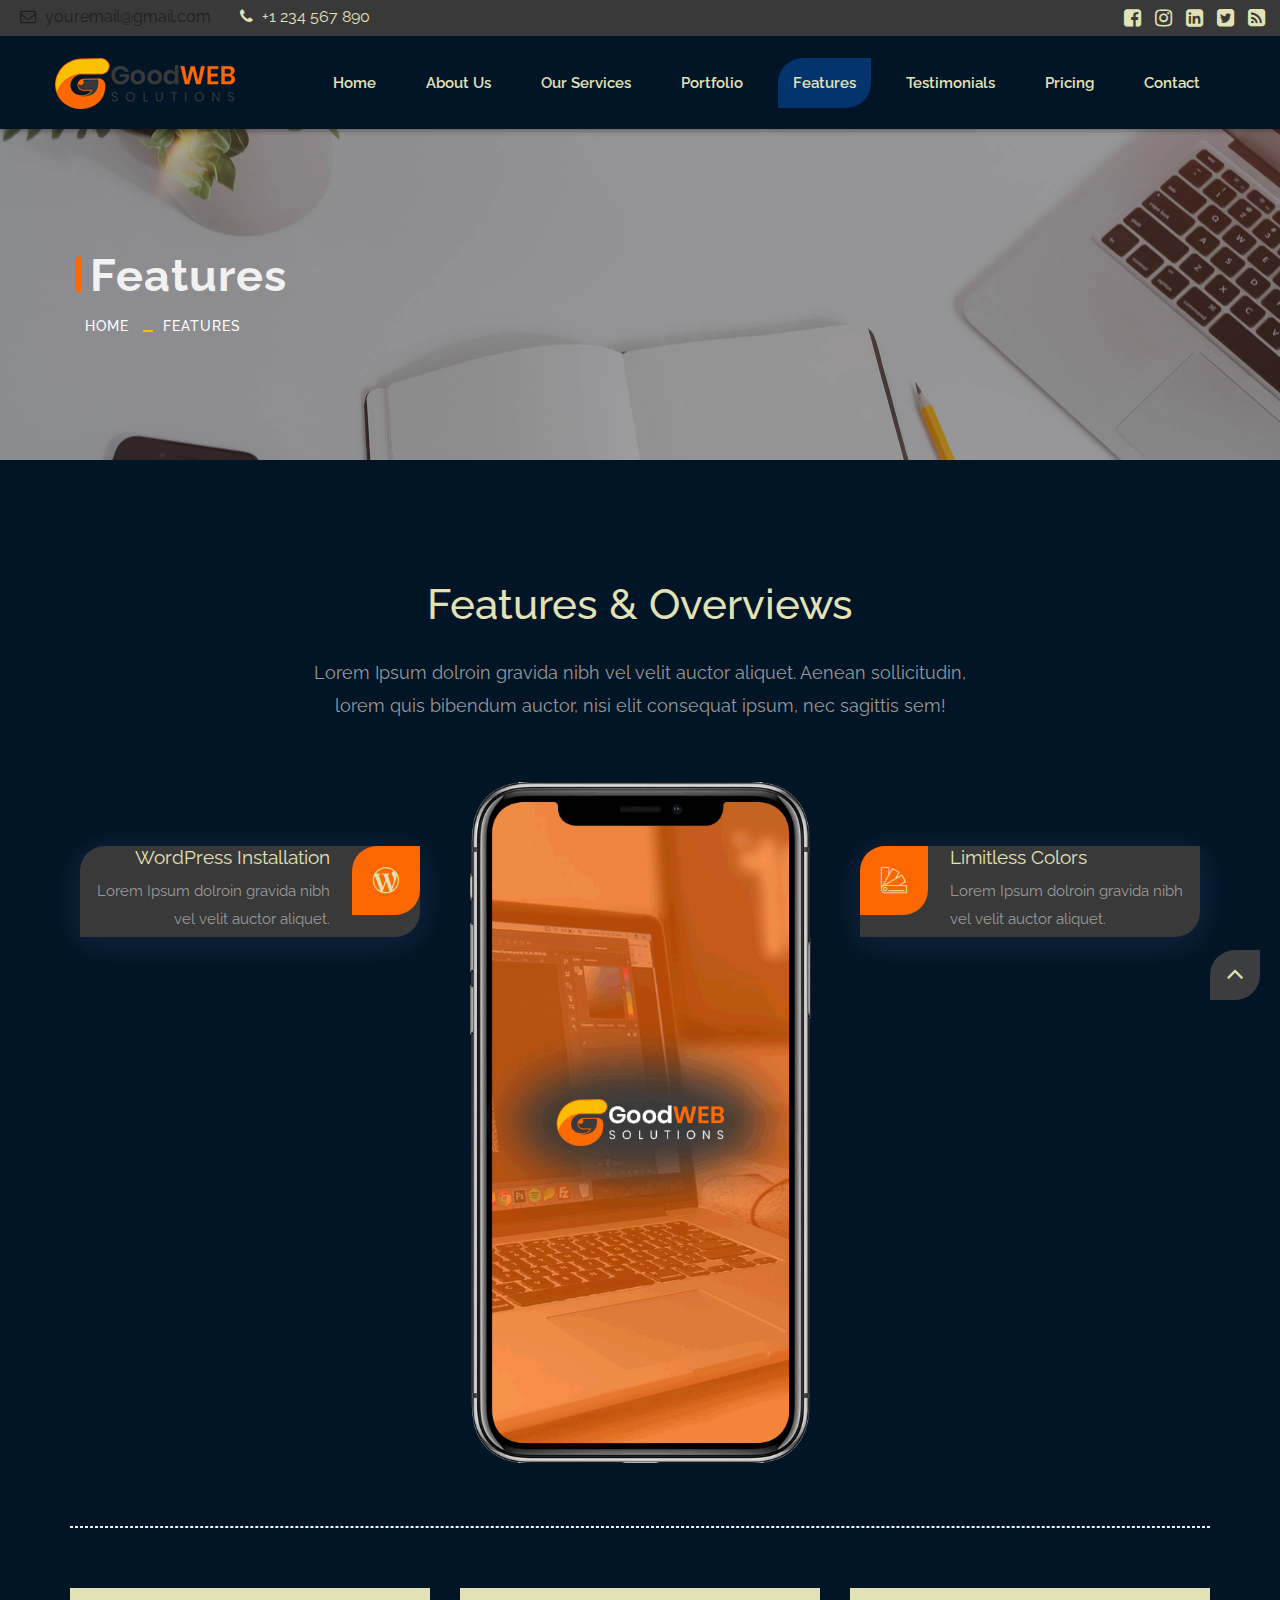
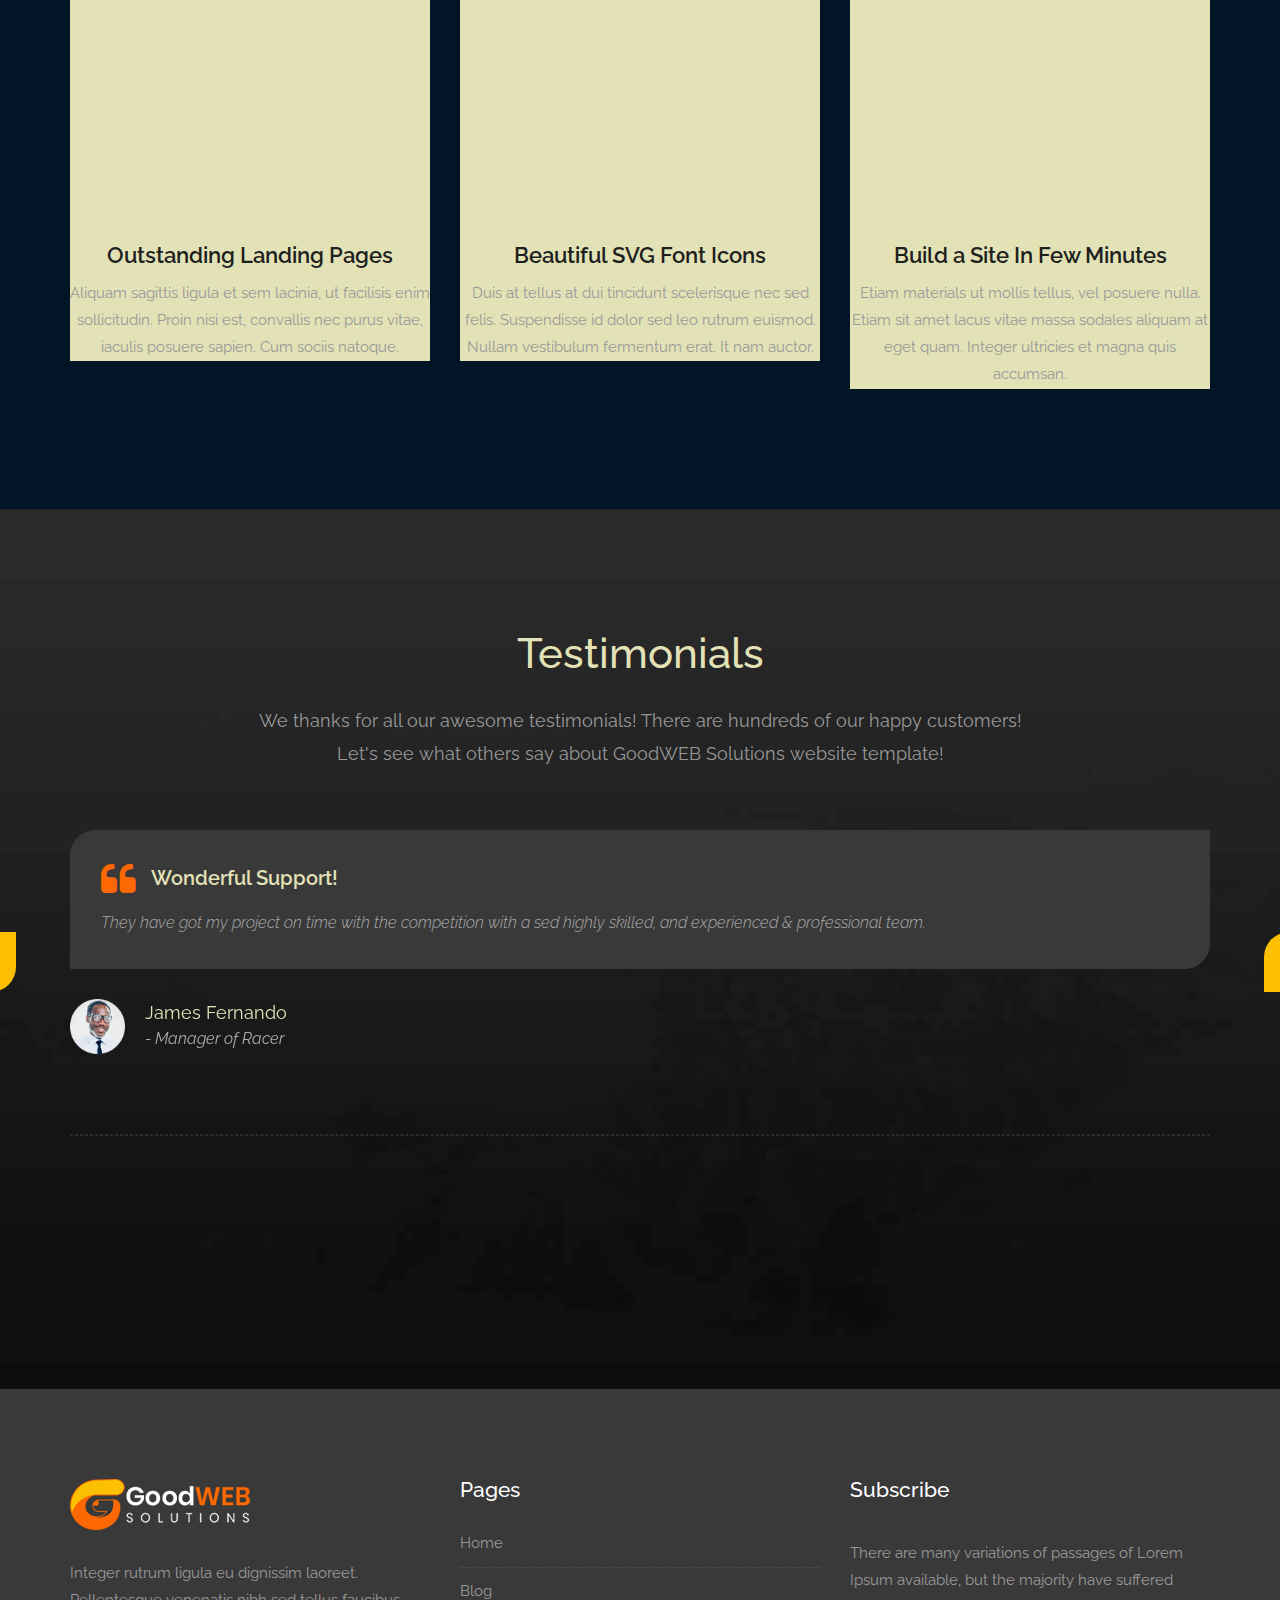
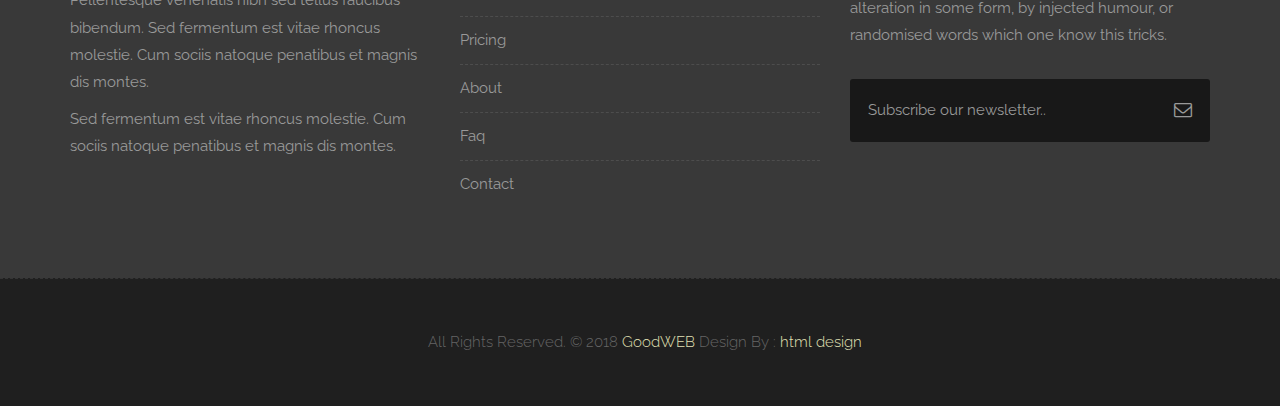
<file: features.html>
<!DOCTYPE html>
<html lang="en">

    <!-- Basic -->
    <meta charset="utf-8">
    <meta http-equiv="X-UA-Compatible" content="IE=edge">   
   
    <!-- Mobile Metas -->
    <meta name="viewport" content="width=device-width, minimum-scale=1.0, maximum-scale=1.0, user-scalable=no">
 
     <!-- Site Metas -->
    <title>GoodWEB Solutions - Responsive HTML5 Landing Page Template</title>  
    <meta name="keywords" content="">
    <meta name="description" content="">
    <meta name="author" content="">

    <!-- Site Icons -->
    <link rel="shortcut icon" href="images/favicon.ico" type="image/x-icon" />
    <link rel="apple-touch-icon" href="images/apple-touch-icon.png">

    <!-- Bootstrap CSS -->
    <link rel="stylesheet" href="css/bootstrap.min.css">
    <!-- Site CSS -->
    <link rel="stylesheet" href="style.css">
    <!-- Responsive CSS -->
    <link rel="stylesheet" href="css/responsive.css">
    <!-- Custom CSS -->
    <link rel="stylesheet" href="css/custom.css">

    <!-- Modernizer for Portfolio -->
    <script src="js/modernizer.js"></script>

    <!--[if lt IE 9]>
      <script src="https://oss.maxcdn.com/libs/html5shiv/3.7.0/html5shiv.js"></script>
      <script src="https://oss.maxcdn.com/libs/respond.js/1.4.2/respond.min.js"></script>
    <![endif]-->

</head>
<body>

    <!-- LOADER -->
    <div id="preloader">
        <div class="loader">
			<div class="loader__bar"></div>
			<div class="loader__bar"></div>
			<div class="loader__bar"></div>
			<div class="loader__bar"></div>
			<div class="loader__bar"></div>
			<div class="loader__ball"></div>
		</div>
    </div><!-- end loader -->
    <!-- END LOADER -->
    
	<div class="top-bar">
		<div class="container-fluid">
			<div class="row">
				<div class="col-md-6 col-sm-6">
					<div class="left-top">
						<div class="email-box">
							<a href="#"><i class="fa fa-envelope-o" aria-hidden="true"></i> youremail@gmail.com</a>
						</div>
						<div class="phone-box">
							<a href="tel:1234567890"><i class="fa fa-phone" aria-hidden="true"></i> +1 234 567 890</a>
						</div>
					</div>
				</div>
				<div class="col-md-6 col-sm-6">
					<div class="right-top">
						<div class="social-box">
							<ul>
								<li><a href="#"><i class="fa fa-facebook-square" aria-hidden="true"></i></a></li>
								<li><a href="#"><i class="fa fa-instagram" aria-hidden="true"></i></a></li>
								<li><a href="#"><i class="fa fa-linkedin-square" aria-hidden="true"></i></a></li>
								<li><a href="#"><i class="fa fa-twitter-square" aria-hidden="true"></i></a></li>
								<li><a href="#"><i class="fa fa-rss-square" aria-hidden="true"></i></a></li>
							<ul>
						</div>
					</div>
				</div>
			</div>
		</div>
	</div>
    <header class="header header_style_01">
        <nav class="megamenu navbar navbar-default">
            <div class="container-fluid">
                <div class="navbar-header">
                    <button type="button" class="navbar-toggle collapsed" data-toggle="collapse" data-target="#navbar" aria-expanded="false" aria-controls="navbar">
                        <span class="sr-only">Toggle navigation</span>
                        <span class="icon-bar"></span>
                        <span class="icon-bar"></span>
                        <span class="icon-bar"></span>
                    </button>
                    <a class="navbar-brand" href="index.html"><img src="images/logos/logo.png" alt="image"></a>
                </div>
                <div id="navbar" class="navbar-collapse collapse">
                    <ul class="nav navbar-nav navbar-right">
                        <li><a href="index.html">Home</a></li>
                        <li><a href="about-us.html">About us</a></li>
                        <li><a href="services.html">Our Services</a></li>
                        <li><a href="portfolio.html">Portfolio</a></li>
                        <li><a class="active" href="features.html">Features</a></li>
                        <li><a href="testimonials.html">Testimonials</a></li>
                        <li><a href="pricing.html">Pricing</a></li>
						<li><a href="contact.html">Contact</a></li>
                    </ul>
                </div>
            </div>
        </nav>
    </header>

   	<div class="banner-area banner-bg-1">
		<div class="container">
			<div class="row">
				<div class="col-md-12">
					<div class="banner">
						<h2>Features</h2>
						<ul class="page-title-link">
							<li><a href="#">Home</a></li>
							<li><a href="#">Features</a></li>
						</ul>
					</div>
				</div>
			</div>
		</div>
	</div>

    <div id="features" class="section wb">
        <div class="container">
            <div class="section-title text-center">
                <h3>Features & Overviews</h3>
                <p class="lead">Lorem Ipsum dolroin gravida nibh vel velit auctor aliquet. Aenean sollicitudin, <br>lorem quis bibendum auctor, nisi elit consequat ipsum, nec sagittis sem!</p>
            </div><!-- end title -->

            <div class="row">
                <div class="col-md-4 col-sm-6 col-xs-12">
                    <ul class="features-left">
                        <li class="wow fadeInLeft" data-wow-duration="1s" data-wow-delay="0.2s">
                            <i class="flaticon-wordpress-logo"></i>
                            <div class="fl-inner">
                                <h4>WordPress Installation</h4>
                                <p>Lorem Ipsum dolroin gravida nibh vel velit auctor aliquet. </p>
                            </div>
                        </li>
                        <li class="wow fadeInLeft" data-wow-duration="1s" data-wow-delay="0.3s">
                            <i class="flaticon-windows"></i>
                            <div class="fl-inner">
                                <h4>Browser Compatible</h4>
                                <p>Lorem Ipsum dolroin gravida nibh vel velit auctor aliquet. </p>
                            </div>
                        </li>
                        <li class="wow fadeInLeft" data-wow-duration="1s" data-wow-delay="0.4s">
                            <i class="flaticon-price-tag"></i>
                            <div class="fl-inner">
                                <h4>eCommerce Ready</h4>
                                <p>Lorem Ipsum dolroin gravida nibh vel velit auctor aliquet. </p>
                            </div>
                        </li>
                        <li class="wow fadeInLeft" data-wow-duration="1s" data-wow-delay="0.5s">
                            <i class="flaticon-new-file"></i>
                            <div class="fl-inner">
                                <h4>Easy to Customize</h4>
                                <p>Lorem Ipsum dolroin gravida nibh vel velit auctor aliquet. </p>
                            </div>
                        </li>
                    </ul>
                </div>
                <div class="col-md-4 hidden-xs hidden-sm">
                    <img src="uploads/ipad.png" class="img-center img-responsive" alt="">
                </div>
                <div class="col-md-4 col-sm-6 col-xs-12">
                    <ul class="features-right">
                        <li class="wow fadeInRight" data-wow-duration="1s" data-wow-delay="0.2s">
                            <i class="flaticon-pantone"></i>
                            <div class="fr-inner">
                                <h4>Limitless Colors</h4>
                                <p>Lorem Ipsum dolroin gravida nibh vel velit auctor aliquet. </p>
                            </div>
                        </li>
                        <li class="wow fadeInRight" data-wow-duration="1s" data-wow-delay="0.3s">
                            <i class="flaticon-cloud-computing"></i>
                            <div class="fr-inner">
                                <h4>Lifetime Update</h4>
                                <p>Lorem Ipsum dolroin gravida nibh vel velit auctor aliquet. </p>
                            </div>
                        </li>
                        <li class="wow fadeInRight" data-wow-duration="1s" data-wow-delay="0.4s">
                            <i class="flaticon-line-graph"></i>
                            <div class="fr-inner">
                                <h4>SEO Friendly</h4>
                                <p>Lorem Ipsum dolroin gravida nibh vel velit auctor aliquet. </p>
                            </div>
                        </li>
                        <li class="wow fadeInRight" data-wow-duration="1s" data-wow-delay="0.5s">
                            <i class="flaticon-coding"></i>
                            <div class="fr-inner">
                                <h4>Simple Clean Code</h4>
                                <p>Lorem Ipsum dolroin gravida nibh vel velit auctor aliquet. </p>
                            </div>
                        </li>
                    </ul>
                </div><!-- end col -->
            </div><!-- end row -->

            <hr class="hr1">

            <div class="row text-center">
                <div class="col-md-4 col-sm-4 col-xs-12">
                    <div class="service-widget">
                        <div class="post-media wow fadeIn">
                            <a href="uploads/features_01.jpg" data-rel="prettyPhoto[gal]" class="hoverbutton global-radius"><i class="flaticon-unlink"></i></a>
                            <img src="uploads/features_01.jpg" alt="" class="img-responsive img-rounded">
                        </div>
                        <h3>Outstanding Landing Pages</h3>
                        <p>Aliquam sagittis ligula et sem lacinia, ut facilisis enim sollicitudin. Proin nisi est, convallis nec purus vitae, iaculis posuere sapien. Cum sociis natoque.</p>
                    </div><!-- end service -->
                </div><!-- end col -->

                <div class="col-md-4 col-sm-4 col-xs-12">
                    <div class="service-widget">
                        <div class="post-media wow fadeIn">
                            <a href="uploads/features_02.jpg" data-rel="prettyPhoto[gal]" class="hoverbutton global-radius"><i class="flaticon-unlink"></i></a>
                            <img src="uploads/features_02.jpg" alt="" class="img-responsive img-rounded">
                        </div>
                        <h3>Beautiful SVG Font Icons</h3>
                        <p>Duis at tellus at dui tincidunt scelerisque nec sed felis. Suspendisse id dolor sed leo rutrum euismod. Nullam vestibulum fermentum erat. It nam auctor. </p>
                    </div><!-- end service -->
                </div><!-- end col -->

                <div class="col-md-4 col-sm-4 col-xs-12">
                    <div class="service-widget">
                        <div class="post-media wow fadeIn">
                            <a href="uploads/features_03.jpg" data-rel="prettyPhoto[gal]" class="hoverbutton global-radius"><i class="flaticon-unlink"></i></a>
                            <img src="uploads/features_03.jpg" alt="" class="img-responsive img-rounded">
                        </div>
                        <h3>Build a Site In Few Minutes</h3>
                        <p>Etiam materials ut mollis tellus, vel posuere nulla. Etiam sit amet lacus vitae massa sodales aliquam at eget quam. Integer ultricies et magna quis accumsan.</p>
                    </div><!-- end service -->
                </div><!-- end col -->
            </div><!-- end row -->
        </div><!-- end container -->
    </div><!-- end section -->

    <div id="testimonials" class="parallax section db parallax-off" style="background-image:url('uploads/parallax_03.jpg');">
        <div class="container">
            <div class="section-title text-center">
                <h3>Testimonials</h3>
                <p class="lead">We thanks for all our awesome testimonials! There are hundreds of our happy customers! <br>Let's see what others say about GoodWEB Solutions website template!</p>
            </div><!-- end title -->

            <div class="row">
                <div class="col-md-12 col-sm-12">
                    <div class="testi-carousel owl-carousel owl-theme">
                        <div class="testimonial clearfix">
                            <div class="desc">
                                <h3><i class="fa fa-quote-left"></i> Wonderful Support!</h3>
                                <p class="lead">They have got my project on time with the competition with a sed highly skilled, and experienced & professional team.</p>
                            </div>
                            <div class="testi-meta">
                                <img src="uploads/testi_01.png" alt="" class="img-responsive alignleft">
                                <h4>James Fernando <small>- Manager of Racer</small></h4>
                            </div>
                            <!-- end testi-meta -->
                        </div>
                        <!-- end testimonial -->

                        <div class="testimonial clearfix">
                            <div class="desc">
                                <h3><i class="fa fa-quote-left"></i> Awesome Services!</h3>
                                <p class="lead">Explain to you how all this mistaken idea of denouncing pleasure and praising pain was born and I will give you completed.</p>
                            </div>
                            <div class="testi-meta">
                                <img src="uploads/testi_02.png" alt="" class="img-responsive alignleft">
                                <h4>Jacques Philips <small>- Designer</small></h4>
                            </div>
                            <!-- end testi-meta -->
                        </div>
                        <!-- end testimonial -->

                        <div class="testimonial clearfix">
                            <div class="desc">
                                <h3><i class="fa fa-quote-left"></i> Great & Talented Team!</h3>
                                <p class="lead">The master-builder of human happines no one rejects, dislikes avoids pleasure itself, because it is very pursue pleasure. </p>
                            </div>
                            <div class="testi-meta">
                                <img src="uploads/testi_03.png" alt="" class="img-responsive alignleft">
                                <h4>Venanda Mercy <small>- Newyork City</small></h4>
                            </div>
                            <!-- end testi-meta -->
                        </div>
                        <!-- end testimonial -->
                        <div class="testimonial clearfix">
                            <div class="desc">
                                <h3><i class="fa fa-quote-left"></i> Wonderful Support!</h3>
                                <p class="lead">They have got my project on time with the competition with a sed highly skilled, and experienced & professional team.</p>
                            </div>
                            <div class="testi-meta">
                                <img src="uploads/testi_01.png" alt="" class="img-responsive alignleft">
                                <h4>James Fernando <small>- Manager of Racer</small></h4>
                            </div>
                            <!-- end testi-meta -->
                        </div>
                        <!-- end testimonial -->

                        <div class="testimonial clearfix">
                            <div class="desc">
                                <h3><i class="fa fa-quote-left"></i> Awesome Services!</h3>
                                <p class="lead">Explain to you how all this mistaken idea of denouncing pleasure and praising pain was born and I will give you completed.</p>
                            </div>
                            <div class="testi-meta">
                                <img src="uploads/testi_02.png" alt="" class="img-responsive alignleft">
                                <h4>Jacques Philips <small>- Designer</small></h4>
                            </div>
                            <!-- end testi-meta -->
                        </div>
                        <!-- end testimonial -->

                        <div class="testimonial clearfix">
                            <div class="desc">
                                <h3><i class="fa fa-quote-left"></i> Great & Talented Team!</h3>
                                <p class="lead">The master-builder of human happines no one rejects, dislikes avoids pleasure itself, because it is very pursue pleasure. </p>
                            </div>
                            <div class="testi-meta">
                                <img src="uploads/testi_03.png" alt="" class="img-responsive alignleft">
                                <h4>Venanda Mercy <small>- Newyork City</small></h4>
                            </div>
                            <!-- end testi-meta -->
                        </div><!-- end testimonial -->
                    </div><!-- end carousel -->
                </div><!-- end col -->
            </div><!-- end row -->

            <hr class="hr1">

            <div class="row logos">
                <div class="col-md-2 col-sm-2 col-xs-6 wow fadeInUp">
                    <a href="#"><img src="uploads/logo_01.png" alt="" class="img-repsonsive"></a>
                </div>
                <div class="col-md-2 col-sm-2 col-xs-6 wow fadeInUp">
                    <a href="#"><img src="uploads/logo_02.png" alt="" class="img-repsonsive"></a>
                </div>
                <div class="col-md-2 col-sm-2 col-xs-6 wow fadeInUp">
                    <a href="#"><img src="uploads/logo_03.png" alt="" class="img-repsonsive"></a>
                </div>
                <div class="col-md-2 col-sm-2 col-xs-6 wow fadeInUp">
                    <a href="#"><img src="uploads/logo_04.png" alt="" class="img-repsonsive"></a>
                </div>
                <div class="col-md-2 col-sm-2 col-xs-6 wow fadeInUp">
                    <a href="#"><img src="uploads/logo_05.png" alt="" class="img-repsonsive"></a>
                </div>
                <div class="col-md-2 col-sm-2 col-xs-6 wow fadeInUp">
                    <a href="#"><img src="uploads/logo_06.png" alt="" class="img-repsonsive"></a>
                </div>
            </div><!-- end row -->

        </div><!-- end container -->
    </div><!-- end section -->

    <footer class="footer">
        <div class="container">
            <div class="row">
                <div class="col-md-4 col-sm-4 col-xs-12">
                    <div class="widget clearfix">
                        <div class="widget-title">
                            <img src="images/logos/logo-2.png" alt="" />
                        </div>
                        <p> Integer rutrum ligula eu dignissim laoreet. Pellentesque venenatis nibh sed tellus faucibus bibendum. Sed fermentum est vitae rhoncus molestie. Cum sociis natoque penatibus et magnis dis montes.</p>
                        <p>Sed fermentum est vitae rhoncus molestie. Cum sociis natoque penatibus et magnis dis montes.</p>
                    </div><!-- end clearfix -->
                </div><!-- end col -->

				<div class="col-md-4 col-sm-4 col-xs-12">
                    <div class="widget clearfix">
                        <div class="widget-title">
                            <h3>Pages</h3>
                        </div>

                        <ul class="footer-links hov">
                            <li><a href="#">Home <span class="icon icon-arrow-right2"></span></a></li>
							<li><a href="#">Blog <span class="icon icon-arrow-right2"></span></a></li>
							<li><a href="#">Pricing <span class="icon icon-arrow-right2"></span></a></li>
							<li><a href="#">About <span class="icon icon-arrow-right2"></span></a></li>
							<li><a href="#">Faq <span class="icon icon-arrow-right2"></span></a></li>
							<li><a href="#">Contact <span class="icon icon-arrow-right2"></span></a></li>
                        </ul><!-- end links -->
                    </div><!-- end clearfix -->
                </div><!-- end col -->
				
                <div class="col-md-4 col-sm-4 col-xs-12">
                    <div class="footer-distributed widget clearfix">
                        <div class="widget-title">
                            <h3>Subscribe</h3>
							<p>There are many variations of passages of Lorem Ipsum available, but the majority have suffered alteration in some form, by injected humour, or randomised words which one know this tricks.</p>
                        </div>
						
						<div class="footer-right">
							<form method="get" action="#">
								<input placeholder="Subscribe our newsletter.." name="search">
								<i class="fa fa-envelope-o"></i>
							</form>
						</div>                        
                    </div><!-- end clearfix -->
                </div><!-- end col -->
            </div><!-- end row -->
        </div><!-- end container -->
    </footer><!-- end footer -->

    <div class="copyrights">
        <div class="container">
            <div class="footer-distributed">
                <div class="footer-left">                   
                    <p class="footer-company-name">All Rights Reserved. &copy; 2018 <a href="#">GoodWEB</a> Design By : 
					<a href="https://html.design/">html design</a></p>
                </div>

                
            </div>
        </div><!-- end container -->
    </div><!-- end copyrights -->

    <a href="#" id="scroll-to-top" class="dmtop global-radius"><i class="fa fa-angle-up"></i></a>

    <!-- ALL JS FILES -->
    <script src="js/all.js"></script>
    <!-- ALL PLUGINS -->
    <script src="js/custom.js"></script>
    <script src="js/portfolio.js"></script>
    <script src="js/hoverdir.js"></script>    

</body>
</html>
</file>
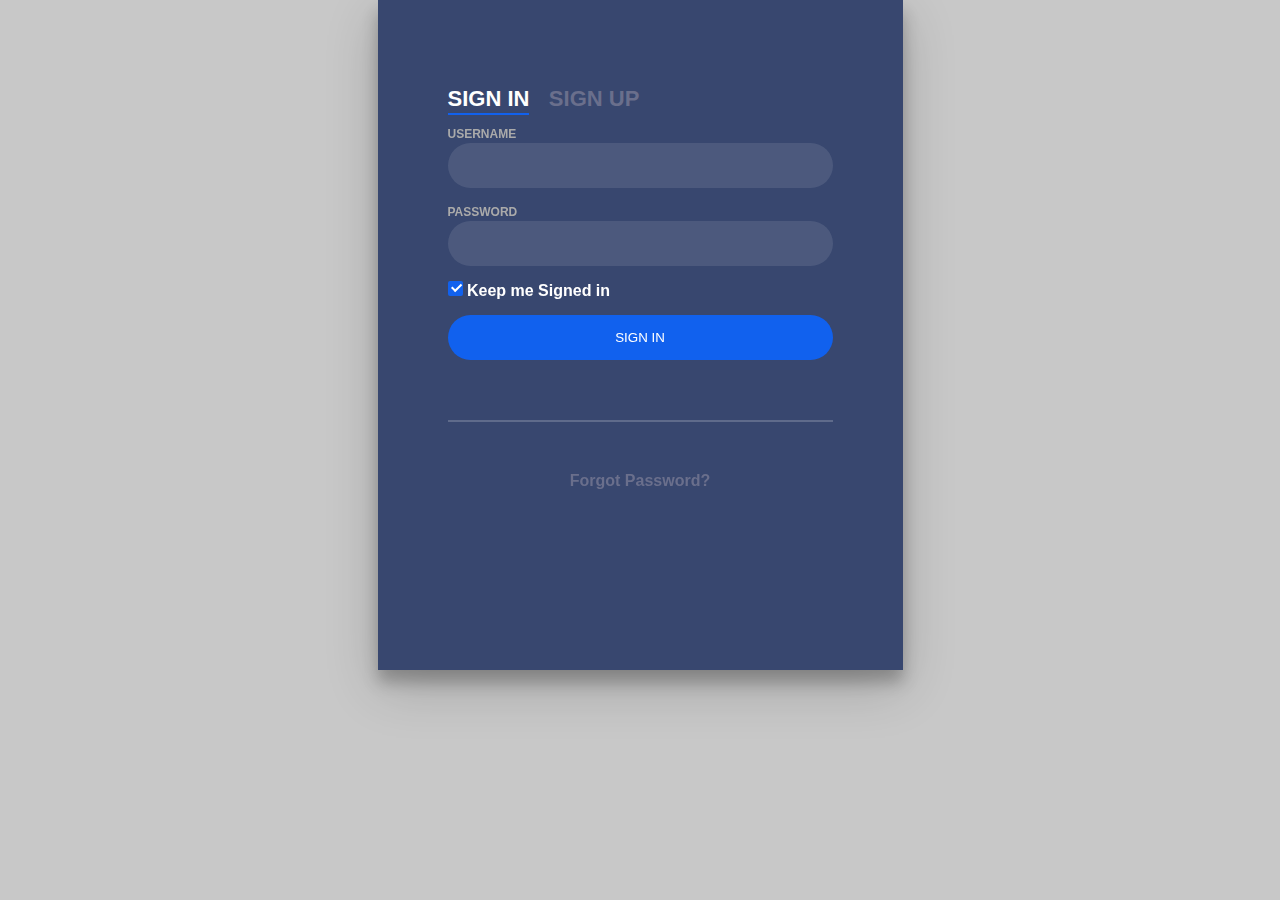
<file: loginregis.html>
<!DOCTYPE html>
<html lang="en">
<head>
    <meta charset="UTF-8">
    <meta name="viewport" content="width=device-width, initial-scale=1.0">
    <title>Login Regis</title>
    <link rel="stylesheet" href="css/responsive.css">
    <link rel="stylesheet" href="css/loginregis.css">

</head>
<body>
    <div class="login-wrap">
        <div class="login-html">
            <input id="tab-1" type="radio" name="tab" class="sign-in" checked><label for="tab-1" class="tab">Sign In</label>
            <input id="tab-2" type="radio" name="tab" class="sign-up"><label for="tab-2" class="tab">Sign Up</label>
            <div class="login-form">
                <div class="sign-in-htm">
                    <div class="group">
                        <label for="user" class="label">Username</label>
                        <input id="user" type="text" class="input">
                    </div>
                    <div class="group">
                        <label for="pass" class="label">Password</label>
                        <input id="pass" type="password" class="input" data-type="password">
                    </div>
                    <div class="group">
                        <input id="check" type="checkbox" class="check" checked>
                        <label for="check"><span class="icon"></span> Keep me Signed in</label>
                    </div>
                    <div class="group">
                        <input type="submit" class="button" value="Sign In">
                    </div>
                    <div class="hr"></div>
                    <div class="foot-lnk">
                        <a href="#forgot">Forgot Password?</a>
                    </div>
                </div>
                <div class="sign-up-htm">
                    <div class="group">
                        <label for="user" class="label">Username</label>
                        <input id="user" type="text" class="input">
                    </div>
                    <div class="group">
                        <label for="pass" class="label">Password</label>
                        <input id="pass" type="password" class="input" data-type="password">
                    </div>
                    <div class="group">
                        <label for="pass" class="label">Repeat Password</label>
                        <input id="pass" type="password" class="input" data-type="password">
                    </div>
                    <div class="group">
                        <label for="pass" class="label">Email Address</label>
                        <input id="pass" type="text" class="input">
                    </div>
                    <div class="group">
                        <input type="submit" class="button" value="Sign Up">
                    </div>
                    <div class="hr"></div>
                    <div class="foot-lnk">
                        <label for="tab-1">Already Member?</a>
                    </div>
                </div>
            </div>
        </div>
    </div>
</body>
</html>
</file>
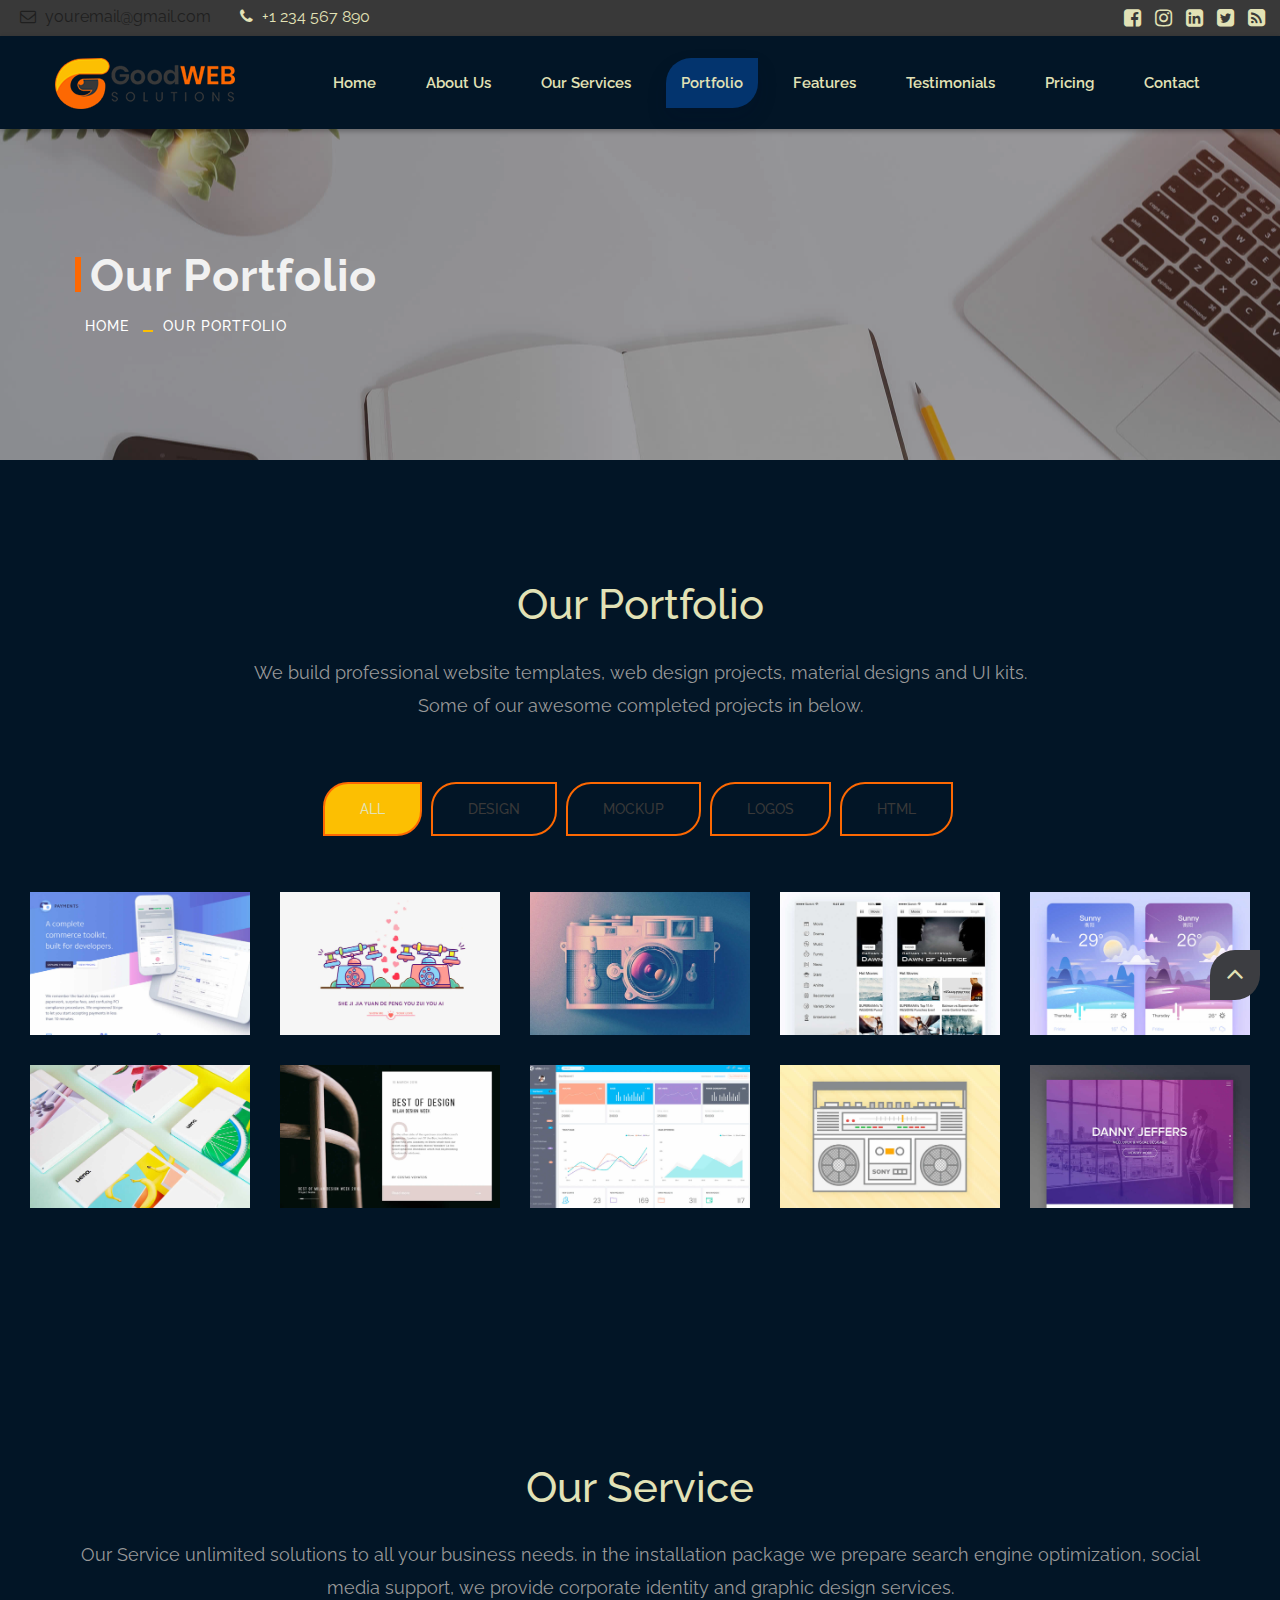
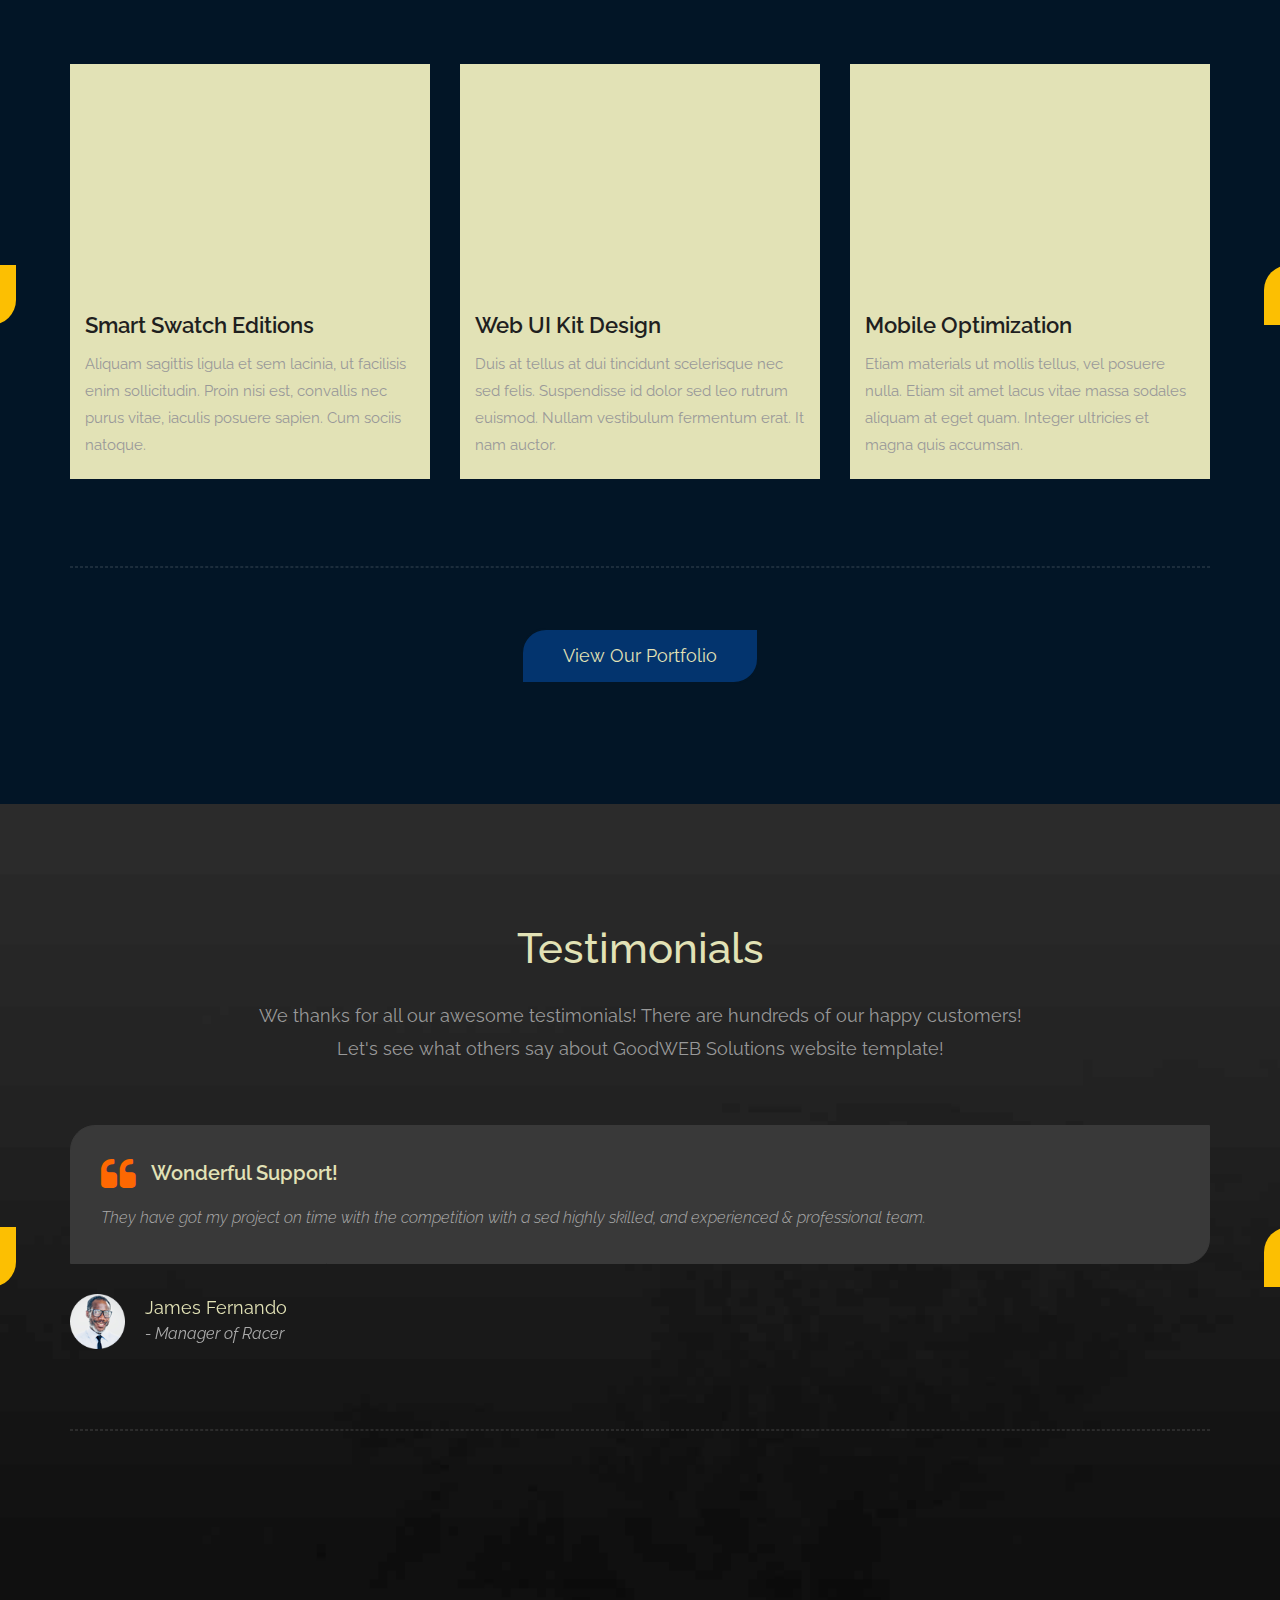
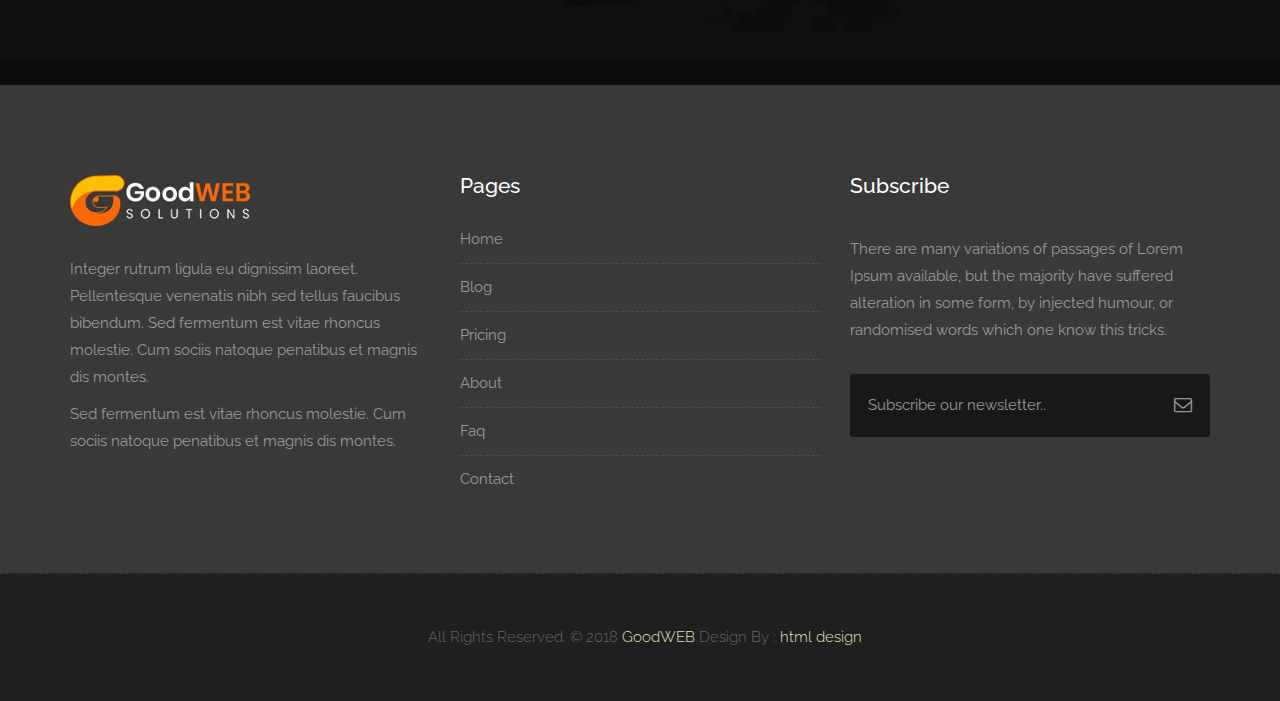
<file: portfolio.html>
<!DOCTYPE html>
<html lang="en">

    <!-- Basic -->
    <meta charset="utf-8">
    <meta http-equiv="X-UA-Compatible" content="IE=edge">   
   
    <!-- Mobile Metas -->
    <meta name="viewport" content="width=device-width, minimum-scale=1.0, maximum-scale=1.0, user-scalable=no">
 
     <!-- Site Metas -->
    <title>GoodWEB Solutions - Responsive HTML5 Landing Page Template</title>  
    <meta name="keywords" content="">
    <meta name="description" content="">
    <meta name="author" content="">

    <!-- Site Icons -->
    <link rel="shortcut icon" href="images/favicon.ico" type="image/x-icon" />
    <link rel="apple-touch-icon" href="images/apple-touch-icon.png">

    <!-- Bootstrap CSS -->
    <link rel="stylesheet" href="css/bootstrap.min.css">
    <!-- Site CSS -->
    <link rel="stylesheet" href="style.css">
    <!-- Responsive CSS -->
    <link rel="stylesheet" href="css/responsive.css">
    <!-- Custom CSS -->
    <link rel="stylesheet" href="css/custom.css">

    <!-- Modernizer for Portfolio -->
    <script src="js/modernizer.js"></script>

    <!--[if lt IE 9]>
      <script src="https://oss.maxcdn.com/libs/html5shiv/3.7.0/html5shiv.js"></script>
      <script src="https://oss.maxcdn.com/libs/respond.js/1.4.2/respond.min.js"></script>
    <![endif]-->

</head>
<body>

    <!-- LOADER -->
    <div id="preloader">
        <div class="loader">
			<div class="loader__bar"></div>
			<div class="loader__bar"></div>
			<div class="loader__bar"></div>
			<div class="loader__bar"></div>
			<div class="loader__bar"></div>
			<div class="loader__ball"></div>
		</div>
    </div><!-- end loader -->
    <!-- END LOADER -->
    
	<div class="top-bar">
		<div class="container-fluid">
			<div class="row">
				<div class="col-md-6 col-sm-6">
					<div class="left-top">
						<div class="email-box">
							<a href="#"><i class="fa fa-envelope-o" aria-hidden="true"></i> youremail@gmail.com</a>
						</div>
						<div class="phone-box">
							<a href="tel:1234567890"><i class="fa fa-phone" aria-hidden="true"></i> +1 234 567 890</a>
						</div>
					</div>
				</div>
				<div class="col-md-6 col-sm-6">
					<div class="right-top">
						<div class="social-box">
							<ul>
								<li><a href="#"><i class="fa fa-facebook-square" aria-hidden="true"></i></a></li>
								<li><a href="#"><i class="fa fa-instagram" aria-hidden="true"></i></a></li>
								<li><a href="#"><i class="fa fa-linkedin-square" aria-hidden="true"></i></a></li>
								<li><a href="#"><i class="fa fa-twitter-square" aria-hidden="true"></i></a></li>
								<li><a href="#"><i class="fa fa-rss-square" aria-hidden="true"></i></a></li>
							<ul>
						</div>
					</div>
				</div>
			</div>
		</div>
	</div>
    <header class="header header_style_01">
        <nav class="megamenu navbar navbar-default">
            <div class="container-fluid">
                <div class="navbar-header">
                    <button type="button" class="navbar-toggle collapsed" data-toggle="collapse" data-target="#navbar" aria-expanded="false" aria-controls="navbar">
                        <span class="sr-only">Toggle navigation</span>
                        <span class="icon-bar"></span>
                        <span class="icon-bar"></span>
                        <span class="icon-bar"></span>
                    </button>
                    <a class="navbar-brand" href="index.html"><img src="images/logos/logo.png" alt="image"></a>
                </div>
                <div id="navbar" class="navbar-collapse collapse">
                    <ul class="nav navbar-nav navbar-right">
                        <li><a href="index.html">Home</a></li>
                        <li><a href="about-us.html">About us</a></li>
                        <li><a href="services.html">Our Services</a></li>
                        <li><a class="active" href="portfolio.html">Portfolio</a></li>
                        <li><a href="features.html">Features</a></li>
                        <li><a href="testimonials.html">Testimonials</a></li>
                        <li><a href="pricing.html">Pricing</a></li>
						<li><a href="contact.html">Contact</a></li>
                    </ul>
                </div>
            </div>
        </nav>
    </header>

   	<div class="banner-area banner-bg-1">
		<div class="container">
			<div class="row">
				<div class="col-md-12">
					<div class="banner">
						<h2>Our Portfolio</h2>
						<ul class="page-title-link">
							<li><a href="#">Home</a></li>
							<li><a href="#">Our Portfolio</a></li>
						</ul>
					</div>
				</div>
			</div>
		</div>
	</div>

    <div id="portfolio" class="section wb">
        <div class="container">
            <div class="section-title text-center">
                <h3>Our Portfolio</h3>
                <p class="lead">We build professional website templates, web design projects, material designs and UI kits. <br>Some of our awesome completed projects in below.</p>
            </div><!-- end title -->
        </div><!-- end container -->

        <div class="container-fluid">
            <div class="row">
                <div class="col-md-12">
                    <nav class="portfolio-filter text-center">
                        <ul>
                            <li><a class="btn btn-dark btn-radius btn-brd active" href="#" data-filter="*"><span class="oi hidden-xs" data-glyph="grid-three-up"></span> All</a></li>
                            <li><a class="btn btn-dark btn-radius btn-brd" data-toggle="tooltip" data-placement="top" title="5" href="#" data-filter=".cat1">Design</a></li>
                            <li><a class="btn btn-dark btn-radius btn-brd" href="#" data-toggle="tooltip" data-placement="top" title="12" data-filter=".cat2">Mockup</a></li>
                            <li><a class="btn btn-dark btn-radius btn-brd" href="#" data-toggle="tooltip" data-placement="top" title="21" data-filter=".cat3">Logos</a></li>
                            <li><a class="btn btn-dark btn-radius btn-brd" href="#" data-toggle="tooltip" data-placement="top" title="11" data-filter=".cat4">HTML</a></li>
                        </ul>
                    </nav>
                </div>
            </div>

            <hr class="invis">

            <div id="da-thumbs" class="da-thumbs portfolio">
                <div class="post-media pitem item-w1 item-h1 cat1">
                    <a href="uploads/portfolio_01.jpg" data-rel="prettyPhoto[gal]">
                        <img src="uploads/portfolio_01.jpg" alt="" class="img-responsive">
                        <div>
                            <h3>Seahorse by Trevor <small>Web Design</small></h3>
                            <i class="flaticon-unlink"></i>
                        </div>
                    </a>
                </div>
                <div class="post-media pitem item-w1 item-h1 cat2">
                    <a href="uploads/portfolio_02.jpg" data-rel="prettyPhoto[gal]">
                        <img src="uploads/portfolio_02.jpg" alt="" class="img-responsive">
                        <div>
                            <h3>Tradested Mockop <small>Graphic Design</small></h3>
                            <i class="flaticon-unlink"></i>
                        </div>
                    </a>
                </div>
                <div class="post-media pitem item-w1 item-h1 cat1">
                    <a href="uploads/portfolio_03.jpg" data-rel="prettyPhoto[gal]">
                        <img src="uploads/portfolio_03.jpg" alt="" class="img-responsive">
                        <div>
                            <h3>Photography Material <small>Photography</small></h3>
                            <i class="flaticon-unlink"></i>
                        </div>
                    </a>
                </div>
                <div class="post-media pitem item-w1 item-h1 cat4">
                    <a href="uploads/portfolio_04.jpg" data-rel="prettyPhoto[gal]">
                        <img src="uploads/portfolio_04.jpg" alt="" class="img-responsive">
                        <div>
                            <h3>Responsive Menu <small>UI Design</small></h3>
                            <i class="flaticon-unlink"></i>
                        </div>
                    </a>
                </div>
                <div class="post-media pitem item-w1 item-h1 cat3">
                    <a href="uploads/portfolio_05.jpg" data-rel="prettyPhoto[gal]">
                        <img src="uploads/portfolio_05.jpg" alt="" class="img-responsive">
                        <div>
                            <h3>SnowMaker App <small>Application</small></h3>
                            <i class="flaticon-unlink"></i>
                        </div>
                    </a>
                </div>
                <div class="post-media pitem item-w1 item-h1 cat2">
                    <a href="uploads/portfolio_06.jpg" data-rel="prettyPhoto[gal]">
                        <img src="uploads/portfolio_06.jpg" alt="" class="img-responsive">
                        <div>
                            <h3>3D Mockups <small>Graphic Design</small></h3>
                            <i class="flaticon-unlink"></i>
                        </div>
                    </a>
                </div>
                <div class="post-media pitem item-w1 item-h1 cat1">
                    <a href="uploads/portfolio_07.jpg" data-rel="prettyPhoto[gal]">
                        <img src="uploads/portfolio_07.jpg" alt="" class="img-responsive">
                        <div>
                            <h3>Best of Design <small>Web Design</small></h3>
                            <i class="flaticon-unlink"></i>
                        </div>
                    </a>
                </div>
                <div class="post-media pitem item-w1 item-h1 cat4">
                    <a href="uploads/portfolio_08.jpg" data-rel="prettyPhoto[gal]">
                        <img src="uploads/portfolio_08.jpg" alt="" class="img-responsive">
                        <div>
                            <h3>Admin Dashboard <small>Admin Template</small></h3>
                            <i class="flaticon-unlink"></i>
                        </div>
                    </a>
                </div>
                <div class="post-media pitem item-w1 item-h1 cat3">
                    <a href="uploads/portfolio_09.jpg" data-rel="prettyPhoto[gal]">
                        <img src="uploads/portfolio_09.jpg" alt="" class="img-responsive">
                        <div>
                            <h3>Radio Mockup <small>Graphic Design</small></h3>
                            <i class="flaticon-unlink"></i>
                        </div>
                    </a>
                </div>

                <div class="post-media pitem item-w1 item-h1 cat2">
                    <a href="uploads/portfolio_10.jpg" data-rel="prettyPhoto[gal]">
                        <img src="uploads/portfolio_10.jpg" alt="" class="img-responsive">
                        <div>
                            <h3>Danny Jeffers <small>Web Design</small></h3>
                            <i class="flaticon-unlink"></i>
                        </div>
                    </a>
                </div>
            </div><!-- end portfolio -->
        </div><!-- end container -->
    </div><!-- end section -->
	
	<div id="services" class="parallax section lb">
        <div class="container">
            <div class="section-title text-center">
                <h3>Our Service</h3>
                <p class="lead">Our Service unlimited solutions to all your business needs. in the installation package we prepare search engine optimization, social media support, we provide corporate identity and graphic design services.</p>
            </div><!-- end title -->

            <div class="owl-services owl-carousel owl-theme">
                <div class="service-widget">
                    <div class="post-media wow fadeIn">
                        <a href="uploads/service_01.jpg" data-rel="prettyPhoto[gal]" class="hoverbutton global-radius"><i class="flaticon-unlink"></i></a>
                        <img src="uploads/service_01.jpg" alt="" class="img-responsive img-rounded">
                    </div>
					<div class="service-dit">
						<h3>Smart Swatch Editions</h3>
						<p>Aliquam sagittis ligula et sem lacinia, ut facilisis enim sollicitudin. Proin nisi est, convallis nec purus vitae, iaculis posuere sapien. Cum sociis natoque.</p>
					</div>
                </div>
                <!-- end service -->

                <div class="service-widget">
                    <div class="post-media wow fadeIn">
                        <a href="uploads/service_02.jpg" data-rel="prettyPhoto[gal]" class="hoverbutton global-radius"><i class="flaticon-unlink"></i></a>
                        <img src="uploads/service_02.jpg" alt="" class="img-responsive img-rounded">
                    </div>
					<div class="service-dit">
						<h3>Web UI Kit Design</h3>
						<p>Duis at tellus at dui tincidunt scelerisque nec sed felis. Suspendisse id dolor sed leo rutrum euismod. Nullam vestibulum fermentum erat. It nam auctor. </p>
					</div>
                </div>
                <!-- end service -->

                <div class="service-widget">
                    <div class="post-media wow fadeIn">
                        <a href="uploads/service_03.jpg" data-rel="prettyPhoto[gal]" class="hoverbutton global-radius"><i class="flaticon-unlink"></i></a>
                        <img src="uploads/service_03.jpg" alt="" class="img-responsive img-rounded">
                    </div>
					<div class="service-dit">
						<h3>Mobile Optimization</h3>
						<p>Etiam materials ut mollis tellus, vel posuere nulla. Etiam sit amet lacus vitae massa sodales aliquam at eget quam. Integer ultricies et magna quis accumsan.</p>
					</div>
                </div>
                <!-- end service -->

                <div class="service-widget">
                    <div class="post-media wow fadeIn">
                        <a href="uploads/service_04.jpg" data-rel="prettyPhoto[gal]" class="hoverbutton global-radius"><i class="flaticon-unlink"></i></a>
                        <img src="uploads/service_04.jpg" alt="" class="img-responsive img-rounded">
                    </div>
					<div class="service-dit">
						<h3>Digital Design for Mac</h3>
						<p>Praesent in neque congue sapien lobortis faucibus id eget erat. <br>Pellentesque maximus rutrum felis. Interdum et malesuada fames ac ante ipsum primis in faucibus.</p>
					</div>
                </div>
                <!-- end service -->
            </div><!-- end row -->

            <hr class="hr1">

            <div class="text-center">
                <a data-scroll href="#portfolio" class="btn btn-light btn-radius btn-brd">View Our Portfolio</a>
            </div>
        </div><!-- end container -->
    </div><!-- end section -->

    <div id="testimonials" class="parallax section db parallax-off" style="background-image:url('uploads/parallax_03.jpg');">
        <div class="container">
            <div class="section-title text-center">
                <h3>Testimonials</h3>
                <p class="lead">We thanks for all our awesome testimonials! There are hundreds of our happy customers! <br>Let's see what others say about GoodWEB Solutions website template!</p>
            </div><!-- end title -->

            <div class="row">
                <div class="col-md-12 col-sm-12">
                    <div class="testi-carousel owl-carousel owl-theme">
                        <div class="testimonial clearfix">
                            <div class="desc">
                                <h3><i class="fa fa-quote-left"></i> Wonderful Support!</h3>
                                <p class="lead">They have got my project on time with the competition with a sed highly skilled, and experienced & professional team.</p>
                            </div>
                            <div class="testi-meta">
                                <img src="uploads/testi_01.png" alt="" class="img-responsive alignleft">
                                <h4>James Fernando <small>- Manager of Racer</small></h4>
                            </div>
                            <!-- end testi-meta -->
                        </div>
                        <!-- end testimonial -->

                        <div class="testimonial clearfix">
                            <div class="desc">
                                <h3><i class="fa fa-quote-left"></i> Awesome Services!</h3>
                                <p class="lead">Explain to you how all this mistaken idea of denouncing pleasure and praising pain was born and I will give you completed.</p>
                            </div>
                            <div class="testi-meta">
                                <img src="uploads/testi_02.png" alt="" class="img-responsive alignleft">
                                <h4>Jacques Philips <small>- Designer</small></h4>
                            </div>
                            <!-- end testi-meta -->
                        </div>
                        <!-- end testimonial -->

                        <div class="testimonial clearfix">
                            <div class="desc">
                                <h3><i class="fa fa-quote-left"></i> Great & Talented Team!</h3>
                                <p class="lead">The master-builder of human happines no one rejects, dislikes avoids pleasure itself, because it is very pursue pleasure. </p>
                            </div>
                            <div class="testi-meta">
                                <img src="uploads/testi_03.png" alt="" class="img-responsive alignleft">
                                <h4>Venanda Mercy <small>- Newyork City</small></h4>
                            </div>
                            <!-- end testi-meta -->
                        </div>
                        <!-- end testimonial -->
                        <div class="testimonial clearfix">
                            <div class="desc">
                                <h3><i class="fa fa-quote-left"></i> Wonderful Support!</h3>
                                <p class="lead">They have got my project on time with the competition with a sed highly skilled, and experienced & professional team.</p>
                            </div>
                            <div class="testi-meta">
                                <img src="uploads/testi_01.png" alt="" class="img-responsive alignleft">
                                <h4>James Fernando <small>- Manager of Racer</small></h4>
                            </div>
                            <!-- end testi-meta -->
                        </div>
                        <!-- end testimonial -->

                        <div class="testimonial clearfix">
                            <div class="desc">
                                <h3><i class="fa fa-quote-left"></i> Awesome Services!</h3>
                                <p class="lead">Explain to you how all this mistaken idea of denouncing pleasure and praising pain was born and I will give you completed.</p>
                            </div>
                            <div class="testi-meta">
                                <img src="uploads/testi_02.png" alt="" class="img-responsive alignleft">
                                <h4>Jacques Philips <small>- Designer</small></h4>
                            </div>
                            <!-- end testi-meta -->
                        </div>
                        <!-- end testimonial -->

                        <div class="testimonial clearfix">
                            <div class="desc">
                                <h3><i class="fa fa-quote-left"></i> Great & Talented Team!</h3>
                                <p class="lead">The master-builder of human happines no one rejects, dislikes avoids pleasure itself, because it is very pursue pleasure. </p>
                            </div>
                            <div class="testi-meta">
                                <img src="uploads/testi_03.png" alt="" class="img-responsive alignleft">
                                <h4>Venanda Mercy <small>- Newyork City</small></h4>
                            </div>
                            <!-- end testi-meta -->
                        </div><!-- end testimonial -->
                    </div><!-- end carousel -->
                </div><!-- end col -->
            </div><!-- end row -->

            <hr class="hr1">

            <div class="row logos">
                <div class="col-md-2 col-sm-2 col-xs-6 wow fadeInUp">
                    <a href="#"><img src="uploads/logo_01.png" alt="" class="img-repsonsive"></a>
                </div>
                <div class="col-md-2 col-sm-2 col-xs-6 wow fadeInUp">
                    <a href="#"><img src="uploads/logo_02.png" alt="" class="img-repsonsive"></a>
                </div>
                <div class="col-md-2 col-sm-2 col-xs-6 wow fadeInUp">
                    <a href="#"><img src="uploads/logo_03.png" alt="" class="img-repsonsive"></a>
                </div>
                <div class="col-md-2 col-sm-2 col-xs-6 wow fadeInUp">
                    <a href="#"><img src="uploads/logo_04.png" alt="" class="img-repsonsive"></a>
                </div>
                <div class="col-md-2 col-sm-2 col-xs-6 wow fadeInUp">
                    <a href="#"><img src="uploads/logo_05.png" alt="" class="img-repsonsive"></a>
                </div>
                <div class="col-md-2 col-sm-2 col-xs-6 wow fadeInUp">
                    <a href="#"><img src="uploads/logo_06.png" alt="" class="img-repsonsive"></a>
                </div>
            </div><!-- end row -->

        </div><!-- end container -->
    </div><!-- end section -->

    <footer class="footer">
        <div class="container">
            <div class="row">
                <div class="col-md-4 col-sm-4 col-xs-12">
                    <div class="widget clearfix">
                        <div class="widget-title">
                            <img src="images/logos/logo-2.png" alt="" />
                        </div>
                        <p> Integer rutrum ligula eu dignissim laoreet. Pellentesque venenatis nibh sed tellus faucibus bibendum. Sed fermentum est vitae rhoncus molestie. Cum sociis natoque penatibus et magnis dis montes.</p>
                        <p>Sed fermentum est vitae rhoncus molestie. Cum sociis natoque penatibus et magnis dis montes.</p>
                    </div><!-- end clearfix -->
                </div><!-- end col -->

				<div class="col-md-4 col-sm-4 col-xs-12">
                    <div class="widget clearfix">
                        <div class="widget-title">
                            <h3>Pages</h3>
                        </div>

                        <ul class="footer-links hov">
                            <li><a href="#">Home <span class="icon icon-arrow-right2"></span></a></li>
							<li><a href="#">Blog <span class="icon icon-arrow-right2"></span></a></li>
							<li><a href="#">Pricing <span class="icon icon-arrow-right2"></span></a></li>
							<li><a href="#">About <span class="icon icon-arrow-right2"></span></a></li>
							<li><a href="#">Faq <span class="icon icon-arrow-right2"></span></a></li>
							<li><a href="#">Contact <span class="icon icon-arrow-right2"></span></a></li>
                        </ul><!-- end links -->
                    </div><!-- end clearfix -->
                </div><!-- end col -->
				
                <div class="col-md-4 col-sm-4 col-xs-12">
                    <div class="footer-distributed widget clearfix">
                        <div class="widget-title">
                            <h3>Subscribe</h3>
							<p>There are many variations of passages of Lorem Ipsum available, but the majority have suffered alteration in some form, by injected humour, or randomised words which one know this tricks.</p>
                        </div>
						
						<div class="footer-right">
							<form method="get" action="#">
								<input placeholder="Subscribe our newsletter.." name="search">
								<i class="fa fa-envelope-o"></i>
							</form>
						</div>                        
                    </div><!-- end clearfix -->
                </div><!-- end col -->
            </div><!-- end row -->
        </div><!-- end container -->
    </footer><!-- end footer -->

    <div class="copyrights">
        <div class="container">
            <div class="footer-distributed">
                <div class="footer-left">                   
                    <p class="footer-company-name">All Rights Reserved. &copy; 2018 <a href="#">GoodWEB</a> Design By : 
					<a href="https://html.design/">html design</a></p>
                </div>

                
            </div>
        </div><!-- end container -->
    </div><!-- end copyrights -->

    <a href="#" id="scroll-to-top" class="dmtop global-radius"><i class="fa fa-angle-up"></i></a>

    <!-- ALL JS FILES -->
    <script src="js/all.js"></script>
    <!-- ALL PLUGINS -->
    <script src="js/custom.js"></script>
    <script src="js/portfolio.js"></script>
    <script src="js/hoverdir.js"></script>    

</body>
</html>
</file>
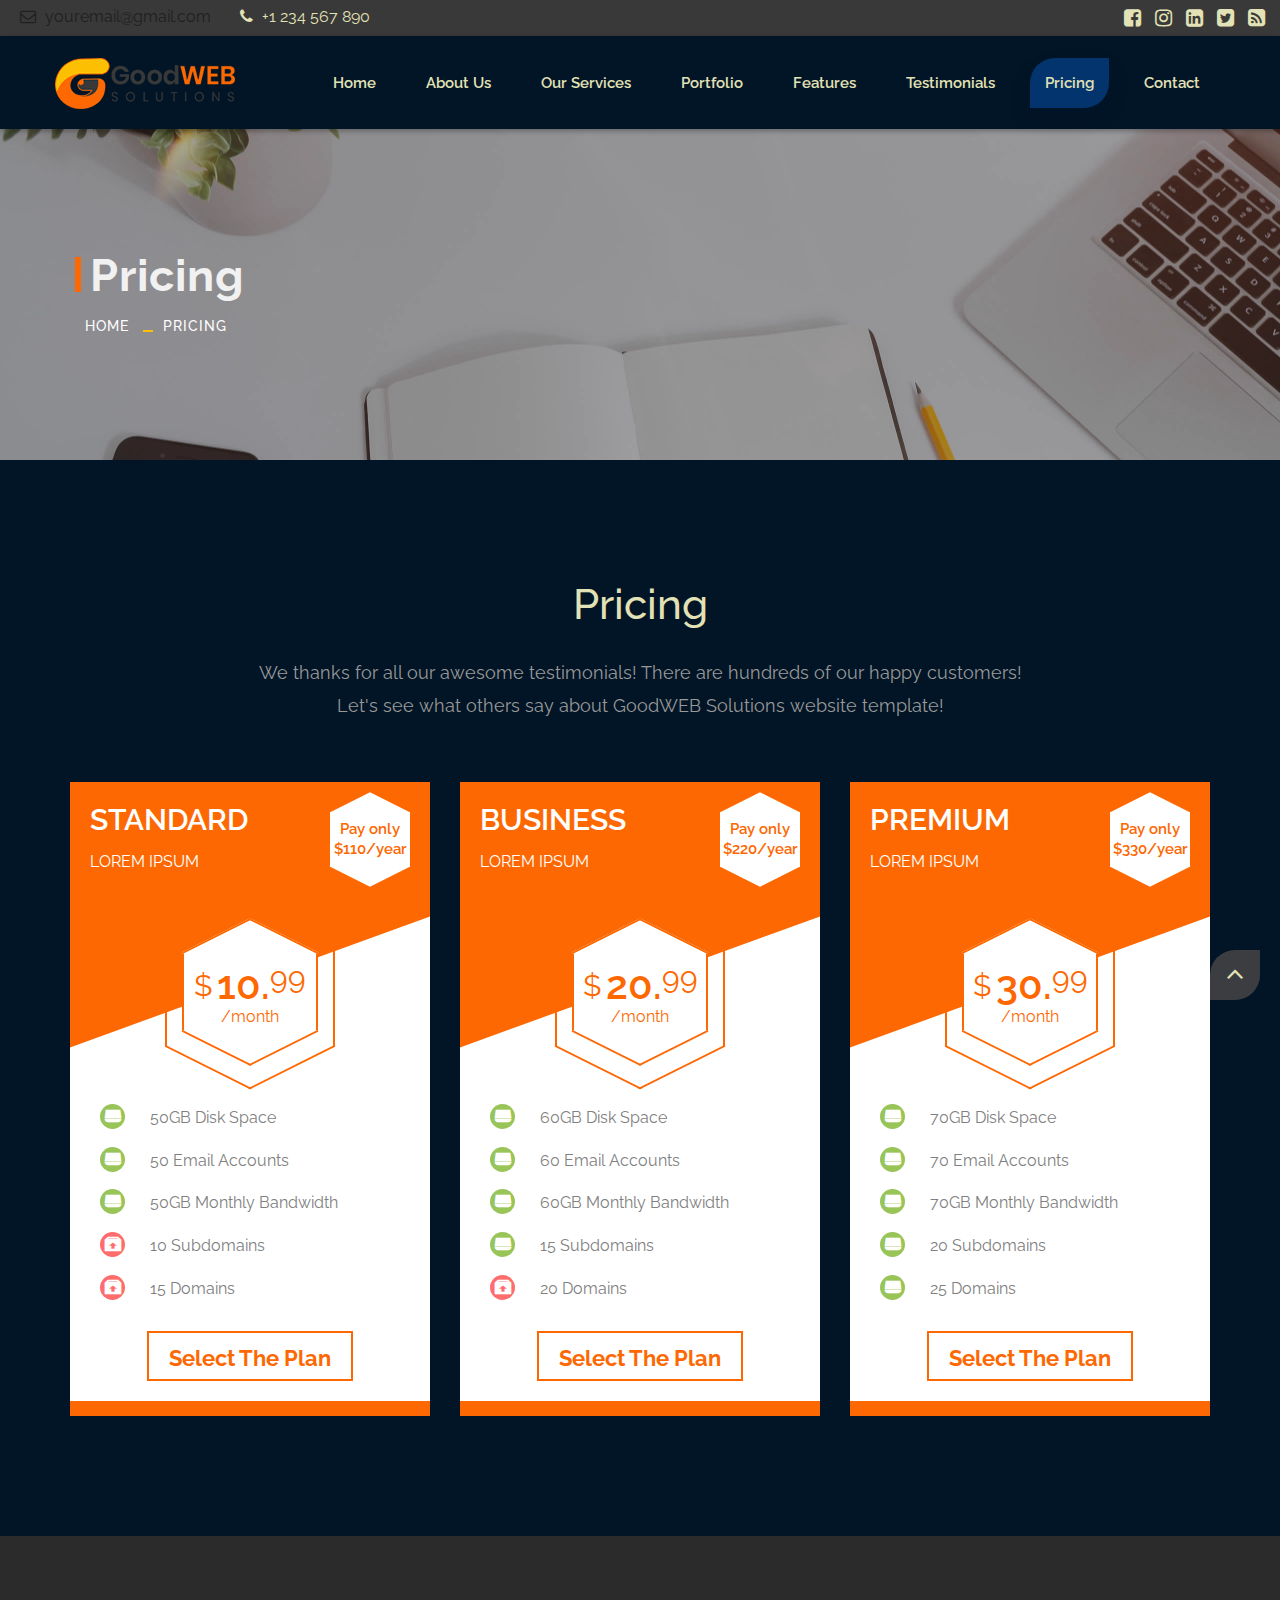
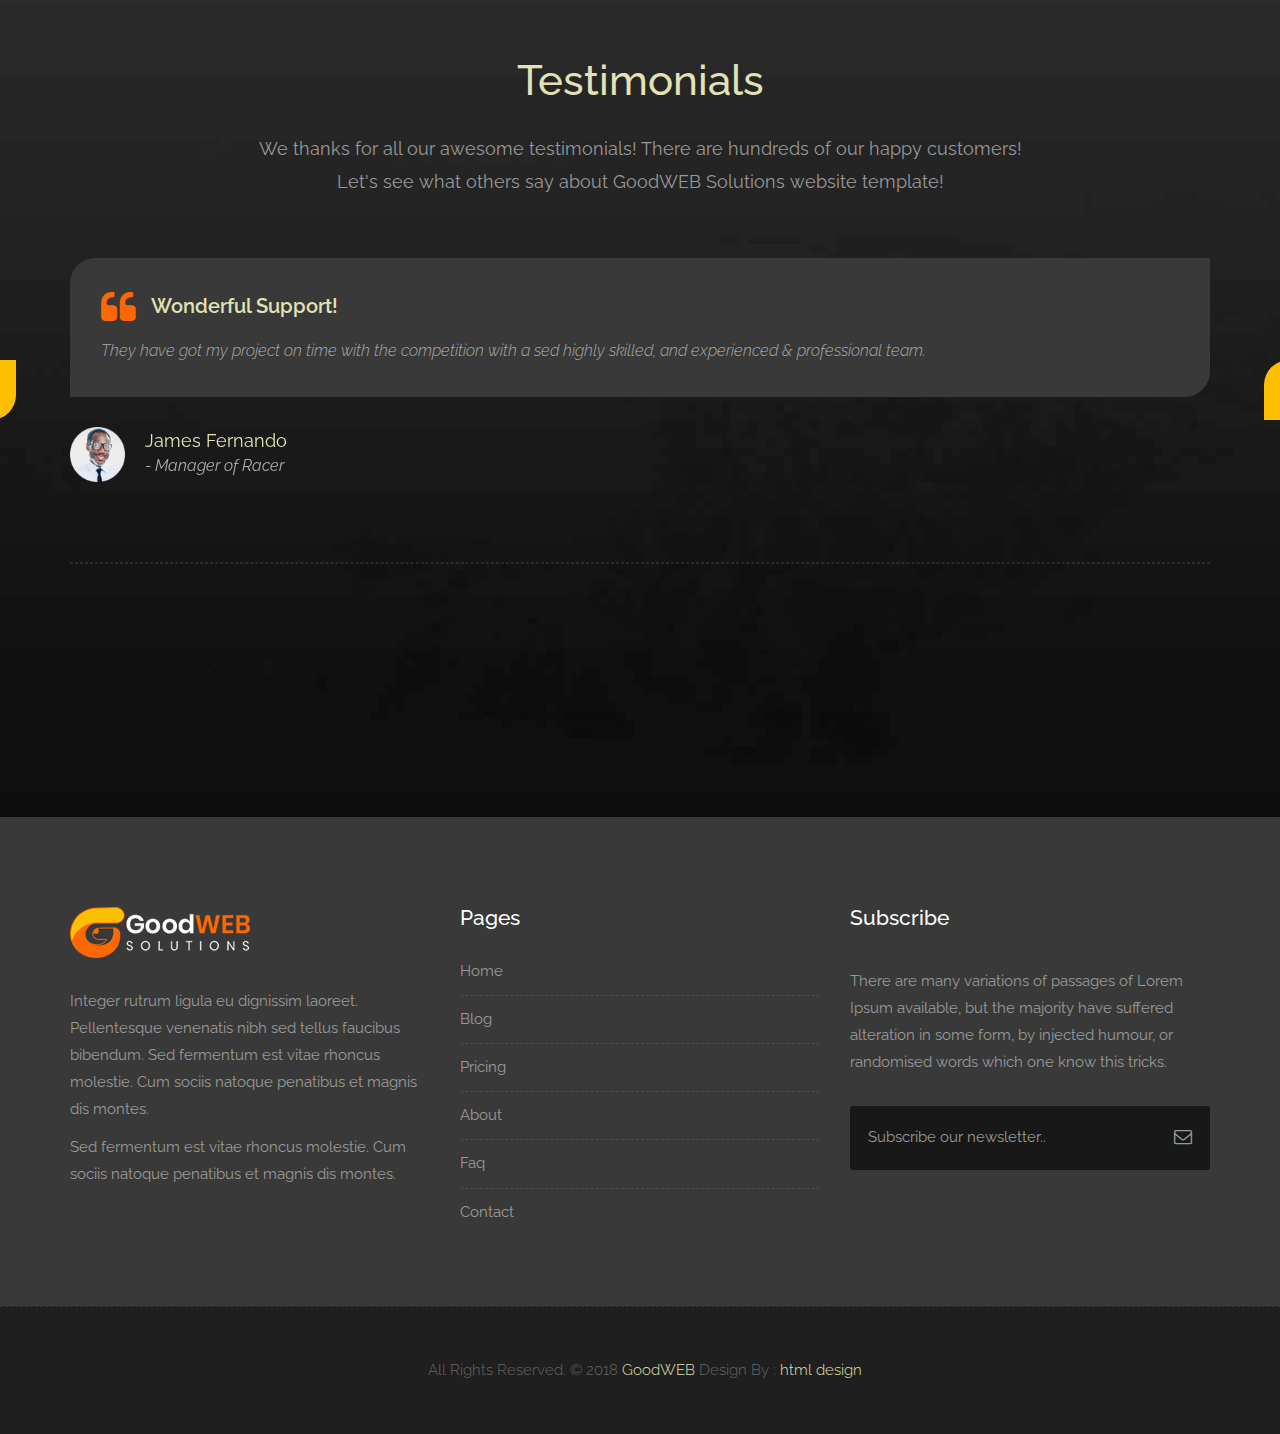
<file: pricing.html>
<!DOCTYPE html>
<html lang="en">

    <!-- Basic -->
    <meta charset="utf-8">
    <meta http-equiv="X-UA-Compatible" content="IE=edge">   
   
    <!-- Mobile Metas -->
    <meta name="viewport" content="width=device-width, minimum-scale=1.0, maximum-scale=1.0, user-scalable=no">
 
     <!-- Site Metas -->
    <title>GoodWEB Solutions - Responsive HTML5 Landing Page Template</title>  
    <meta name="keywords" content="">
    <meta name="description" content="">
    <meta name="author" content="">

    <!-- Site Icons -->
    <link rel="shortcut icon" href="images/favicon.ico" type="image/x-icon" />
    <link rel="apple-touch-icon" href="images/apple-touch-icon.png">

    <!-- Bootstrap CSS -->
    <link rel="stylesheet" href="css/bootstrap.min.css">
    <!-- Site CSS -->
    <link rel="stylesheet" href="style.css">
    <!-- Responsive CSS -->
    <link rel="stylesheet" href="css/responsive.css">
    <!-- Custom CSS -->
    <link rel="stylesheet" href="css/custom.css">

    <!-- Modernizer for Portfolio -->
    <script src="js/modernizer.js"></script>

    <!--[if lt IE 9]>
      <script src="https://oss.maxcdn.com/libs/html5shiv/3.7.0/html5shiv.js"></script>
      <script src="https://oss.maxcdn.com/libs/respond.js/1.4.2/respond.min.js"></script>
    <![endif]-->

</head>
<body>

    <!-- LOADER -->
    <div id="preloader">
        <div class="loader">
			<div class="loader__bar"></div>
			<div class="loader__bar"></div>
			<div class="loader__bar"></div>
			<div class="loader__bar"></div>
			<div class="loader__bar"></div>
			<div class="loader__ball"></div>
		</div>
    </div><!-- end loader -->
    <!-- END LOADER -->
    
	<div class="top-bar">
		<div class="container-fluid">
			<div class="row">
				<div class="col-md-6 col-sm-6">
					<div class="left-top">
						<div class="email-box">
							<a href="#"><i class="fa fa-envelope-o" aria-hidden="true"></i> youremail@gmail.com</a>
						</div>
						<div class="phone-box">
							<a href="tel:1234567890"><i class="fa fa-phone" aria-hidden="true"></i> +1 234 567 890</a>
						</div>
					</div>
				</div>
				<div class="col-md-6 col-sm-6">
					<div class="right-top">
						<div class="social-box">
							<ul>
								<li><a href="#"><i class="fa fa-facebook-square" aria-hidden="true"></i></a></li>
								<li><a href="#"><i class="fa fa-instagram" aria-hidden="true"></i></a></li>
								<li><a href="#"><i class="fa fa-linkedin-square" aria-hidden="true"></i></a></li>
								<li><a href="#"><i class="fa fa-twitter-square" aria-hidden="true"></i></a></li>
								<li><a href="#"><i class="fa fa-rss-square" aria-hidden="true"></i></a></li>
							<ul>
						</div>
					</div>
				</div>
			</div>
		</div>
	</div>
    <header class="header header_style_01">
        <nav class="megamenu navbar navbar-default">
            <div class="container-fluid">
                <div class="navbar-header">
                    <button type="button" class="navbar-toggle collapsed" data-toggle="collapse" data-target="#navbar" aria-expanded="false" aria-controls="navbar">
                        <span class="sr-only">Toggle navigation</span>
                        <span class="icon-bar"></span>
                        <span class="icon-bar"></span>
                        <span class="icon-bar"></span>
                    </button>
                    <a class="navbar-brand" href="index.html"><img src="images/logos/logo.png" alt="image"></a>
                </div>
                <div id="navbar" class="navbar-collapse collapse">
                    <ul class="nav navbar-nav navbar-right">
                        <li><a href="index.html">Home</a></li>
                        <li><a href="about-us.html">About us</a></li>
                        <li><a href="services.html">Our Services</a></li>
                        <li><a href="portfolio.html">Portfolio</a></li>
                        <li><a href="features.html">Features</a></li>
                        <li><a href="testimonials.html">Testimonials</a></li>
                        <li><a class="active" href="pricing.html">Pricing</a></li>
						<li><a href="contact.html">Contact</a></li>
                    </ul>
                </div>
            </div>
        </nav>
    </header>

   	<div class="banner-area banner-bg-1">
		<div class="container">
			<div class="row">
				<div class="col-md-12">
					<div class="banner">
						<h2>Pricing</h2>
						<ul class="page-title-link">
							<li><a href="#">Home</a></li>
							<li><a href="#">Pricing</a></li>
						</ul>
					</div>
				</div>
			</div>
		</div>
	</div>

    <div id="about" class="section wb">
        <div class="container">
			<div class="section-title text-center">
                <h3>Pricing</h3>
                <p class="lead">We thanks for all our awesome testimonials! There are hundreds of our happy customers! <br>Let's see what others say about GoodWEB Solutions website template!</p>
            </div><!-- end title -->
			
            <div class="row">
                <div class="col-md-4 col-sm-6">
                    <div class="pricingTable">
                        <div class="pricingTable-header">
                            <h3 class="title">Standard</h3>
                            <span class="sub-title">Lorem ipsum</span>
                            <span class="year">Pay only <br>$110/year</span>
                        </div>
                        <div class="price-value">
                            <div class="value">
                                <span class="currency">$</span>
                                <span class="amount">10.<span>99</span></span>
                                <span class="month">/month</span>
                            </div>
                        </div>
                        <ul class="pricing-content">
                            <li>50GB Disk Space</li>
                            <li>50 Email Accounts</li>
                            <li>50GB Monthly Bandwidth</li>
                            <li class="disable">10 Subdomains</li>
                            <li class="disable">15 Domains</li>
                        </ul>
                        <a href="#" class="pricingTable-signup">Select the plan </a>
                    </div>
                </div>

                <div class="col-md-4 col-sm-6">
                    <div class="pricingTable purple">
                        <div class="pricingTable-header">
                            <h3 class="title">Business</h3>
                            <span class="sub-title">Lorem ipsum</span>
                            <span class="year">Pay only <br>$220/year</span>
                        </div>
                        <div class="price-value">
                            <div class="value">
                                <span class="currency">$</span>
                                <span class="amount">20.<span>99</span></span>
                                <span class="month">/month</span>
                            </div>
                        </div>
                        <ul class="pricing-content">
                            <li>60GB Disk Space</li>
                            <li>60 Email Accounts</li>
                            <li>60GB Monthly Bandwidth</li>
                            <li>15 Subdomains</li>
                            <li class="disable">20 Domains</li>
                        </ul>
                        <a href="#" class="pricingTable-signup">Select the plan </a>
                    </div>
                </div>

                <div class="col-md-4 col-sm-6">
                    <div class="pricingTable blue">
                        <div class="pricingTable-header">
                            <h3 class="title">Premium</h3>
                            <span class="sub-title">Lorem ipsum</span>
                            <span class="year">Pay only <br>$330/year</span>
                        </div>
                        <div class="price-value">
                            <div class="value">
                                <span class="currency">$</span>
                                <span class="amount">30.<span>99</span></span>
                                <span class="month">/month</span>
                            </div>
                        </div>
                        <ul class="pricing-content">
                            <li>70GB Disk Space</li>
                            <li>70 Email Accounts</li>
                            <li>70GB Monthly Bandwidth</li>
                            <li>20 Subdomains</li>
                            <li>25 Domains</li>
                        </ul>
                        <a href="#" class="pricingTable-signup">Select the plan </a>
                    </div>
                </div>
            </div><!-- end row -->
        </div><!-- end container -->
    </div><!-- end section -->

    <div id="testimonials" class="parallax section db parallax-off" style="background-image:url('uploads/parallax_03.jpg');">
        <div class="container">
            <div class="section-title text-center">
                <h3>Testimonials</h3>
                <p class="lead">We thanks for all our awesome testimonials! There are hundreds of our happy customers! <br>Let's see what others say about GoodWEB Solutions website template!</p>
            </div><!-- end title -->

            <div class="row">
                <div class="col-md-12 col-sm-12">
                    <div class="testi-carousel owl-carousel owl-theme">
                        <div class="testimonial clearfix">
                            <div class="desc">
                                <h3><i class="fa fa-quote-left"></i> Wonderful Support!</h3>
                                <p class="lead">They have got my project on time with the competition with a sed highly skilled, and experienced & professional team.</p>
                            </div>
                            <div class="testi-meta">
                                <img src="uploads/testi_01.png" alt="" class="img-responsive alignleft">
                                <h4>James Fernando <small>- Manager of Racer</small></h4>
                            </div>
                            <!-- end testi-meta -->
                        </div>
                        <!-- end testimonial -->

                        <div class="testimonial clearfix">
                            <div class="desc">
                                <h3><i class="fa fa-quote-left"></i> Awesome Services!</h3>
                                <p class="lead">Explain to you how all this mistaken idea of denouncing pleasure and praising pain was born and I will give you completed.</p>
                            </div>
                            <div class="testi-meta">
                                <img src="uploads/testi_02.png" alt="" class="img-responsive alignleft">
                                <h4>Jacques Philips <small>- Designer</small></h4>
                            </div>
                            <!-- end testi-meta -->
                        </div>
                        <!-- end testimonial -->

                        <div class="testimonial clearfix">
                            <div class="desc">
                                <h3><i class="fa fa-quote-left"></i> Great & Talented Team!</h3>
                                <p class="lead">The master-builder of human happines no one rejects, dislikes avoids pleasure itself, because it is very pursue pleasure. </p>
                            </div>
                            <div class="testi-meta">
                                <img src="uploads/testi_03.png" alt="" class="img-responsive alignleft">
                                <h4>Venanda Mercy <small>- Newyork City</small></h4>
                            </div>
                            <!-- end testi-meta -->
                        </div>
                        <!-- end testimonial -->
                        <div class="testimonial clearfix">
                            <div class="desc">
                                <h3><i class="fa fa-quote-left"></i> Wonderful Support!</h3>
                                <p class="lead">They have got my project on time with the competition with a sed highly skilled, and experienced & professional team.</p>
                            </div>
                            <div class="testi-meta">
                                <img src="uploads/testi_01.png" alt="" class="img-responsive alignleft">
                                <h4>James Fernando <small>- Manager of Racer</small></h4>
                            </div>
                            <!-- end testi-meta -->
                        </div>
                        <!-- end testimonial -->

                        <div class="testimonial clearfix">
                            <div class="desc">
                                <h3><i class="fa fa-quote-left"></i> Awesome Services!</h3>
                                <p class="lead">Explain to you how all this mistaken idea of denouncing pleasure and praising pain was born and I will give you completed.</p>
                            </div>
                            <div class="testi-meta">
                                <img src="uploads/testi_02.png" alt="" class="img-responsive alignleft">
                                <h4>Jacques Philips <small>- Designer</small></h4>
                            </div>
                            <!-- end testi-meta -->
                        </div>
                        <!-- end testimonial -->

                        <div class="testimonial clearfix">
                            <div class="desc">
                                <h3><i class="fa fa-quote-left"></i> Great & Talented Team!</h3>
                                <p class="lead">The master-builder of human happines no one rejects, dislikes avoids pleasure itself, because it is very pursue pleasure. </p>
                            </div>
                            <div class="testi-meta">
                                <img src="uploads/testi_03.png" alt="" class="img-responsive alignleft">
                                <h4>Venanda Mercy <small>- Newyork City</small></h4>
                            </div>
                            <!-- end testi-meta -->
                        </div><!-- end testimonial -->
                    </div><!-- end carousel -->
                </div><!-- end col -->
            </div><!-- end row -->

            <hr class="hr1">

            <div class="row logos">
                <div class="col-md-2 col-sm-2 col-xs-6 wow fadeInUp">
                    <a href="#"><img src="uploads/logo_01.png" alt="" class="img-repsonsive"></a>
                </div>
                <div class="col-md-2 col-sm-2 col-xs-6 wow fadeInUp">
                    <a href="#"><img src="uploads/logo_02.png" alt="" class="img-repsonsive"></a>
                </div>
                <div class="col-md-2 col-sm-2 col-xs-6 wow fadeInUp">
                    <a href="#"><img src="uploads/logo_03.png" alt="" class="img-repsonsive"></a>
                </div>
                <div class="col-md-2 col-sm-2 col-xs-6 wow fadeInUp">
                    <a href="#"><img src="uploads/logo_04.png" alt="" class="img-repsonsive"></a>
                </div>
                <div class="col-md-2 col-sm-2 col-xs-6 wow fadeInUp">
                    <a href="#"><img src="uploads/logo_05.png" alt="" class="img-repsonsive"></a>
                </div>
                <div class="col-md-2 col-sm-2 col-xs-6 wow fadeInUp">
                    <a href="#"><img src="uploads/logo_06.png" alt="" class="img-repsonsive"></a>
                </div>
            </div><!-- end row -->

        </div><!-- end container -->
    </div><!-- end section -->

    <footer class="footer">
        <div class="container">
            <div class="row">
                <div class="col-md-4 col-sm-4 col-xs-12">
                    <div class="widget clearfix">
                        <div class="widget-title">
                            <img src="images/logos/logo-2.png" alt="" />
                        </div>
                        <p> Integer rutrum ligula eu dignissim laoreet. Pellentesque venenatis nibh sed tellus faucibus bibendum. Sed fermentum est vitae rhoncus molestie. Cum sociis natoque penatibus et magnis dis montes.</p>
                        <p>Sed fermentum est vitae rhoncus molestie. Cum sociis natoque penatibus et magnis dis montes.</p>
                    </div><!-- end clearfix -->
                </div><!-- end col -->

				<div class="col-md-4 col-sm-4 col-xs-12">
                    <div class="widget clearfix">
                        <div class="widget-title">
                            <h3>Pages</h3>
                        </div>

                        <ul class="footer-links hov">
                            <li><a href="#">Home <span class="icon icon-arrow-right2"></span></a></li>
							<li><a href="#">Blog <span class="icon icon-arrow-right2"></span></a></li>
							<li><a href="#">Pricing <span class="icon icon-arrow-right2"></span></a></li>
							<li><a href="#">About <span class="icon icon-arrow-right2"></span></a></li>
							<li><a href="#">Faq <span class="icon icon-arrow-right2"></span></a></li>
							<li><a href="#">Contact <span class="icon icon-arrow-right2"></span></a></li>
                        </ul><!-- end links -->
                    </div><!-- end clearfix -->
                </div><!-- end col -->
				
                <div class="col-md-4 col-sm-4 col-xs-12">
                    <div class="footer-distributed widget clearfix">
                        <div class="widget-title">
                            <h3>Subscribe</h3>
							<p>There are many variations of passages of Lorem Ipsum available, but the majority have suffered alteration in some form, by injected humour, or randomised words which one know this tricks.</p>
                        </div>
						
						<div class="footer-right">
							<form method="get" action="#">
								<input placeholder="Subscribe our newsletter.." name="search">
								<i class="fa fa-envelope-o"></i>
							</form>
						</div>                        
                    </div><!-- end clearfix -->
                </div><!-- end col -->
            </div><!-- end row -->
        </div><!-- end container -->
    </footer><!-- end footer -->

    <div class="copyrights">
        <div class="container">
            <div class="footer-distributed">
                <div class="footer-left">                   
                    <p class="footer-company-name">All Rights Reserved. &copy; 2018 <a href="#">GoodWEB</a> Design By : 
					<a href="https://html.design/">html design</a></p>
                </div>

                
            </div>
        </div><!-- end container -->
    </div><!-- end copyrights -->

    <a href="#" id="scroll-to-top" class="dmtop global-radius"><i class="fa fa-angle-up"></i></a>

    <!-- ALL JS FILES -->
    <script src="js/all.js"></script>
    <!-- ALL PLUGINS -->
    <script src="js/custom.js"></script>
    <script src="js/portfolio.js"></script>
    <script src="js/hoverdir.js"></script>    

</body>
</html>
</file>
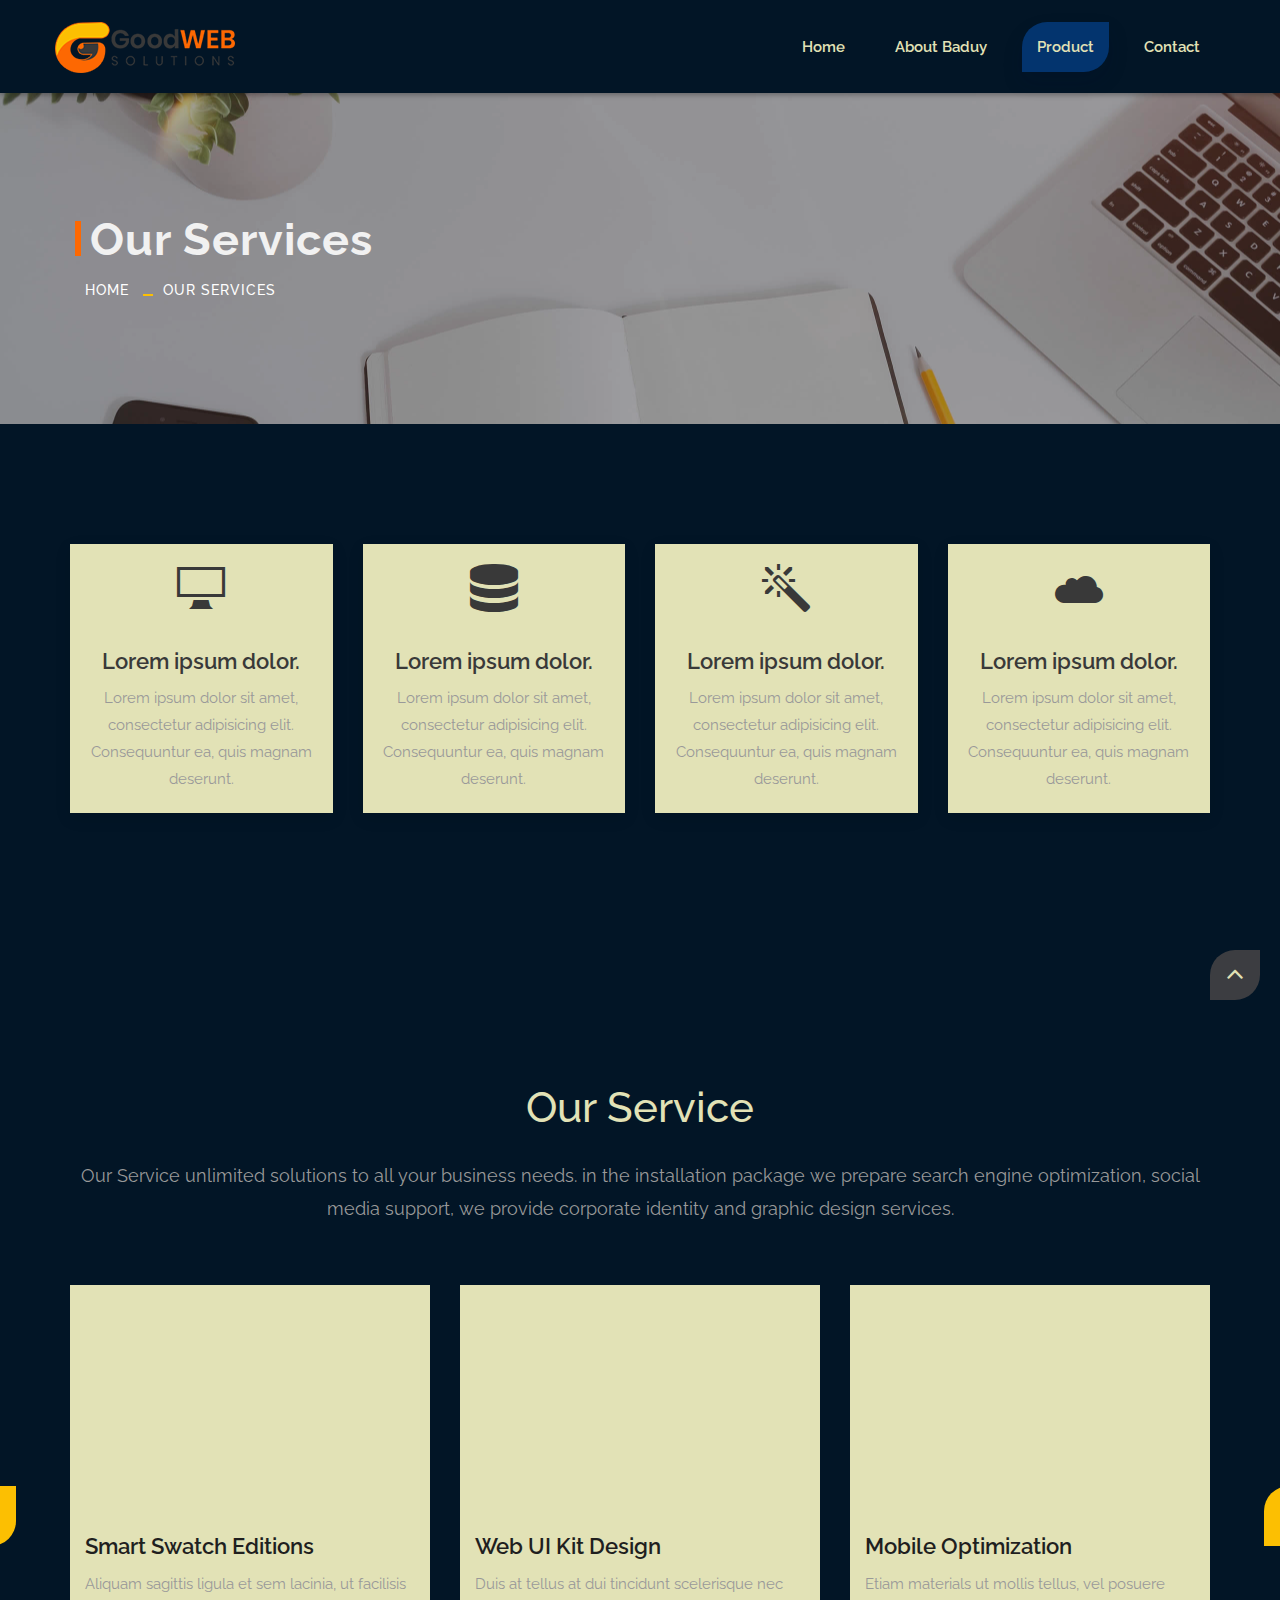
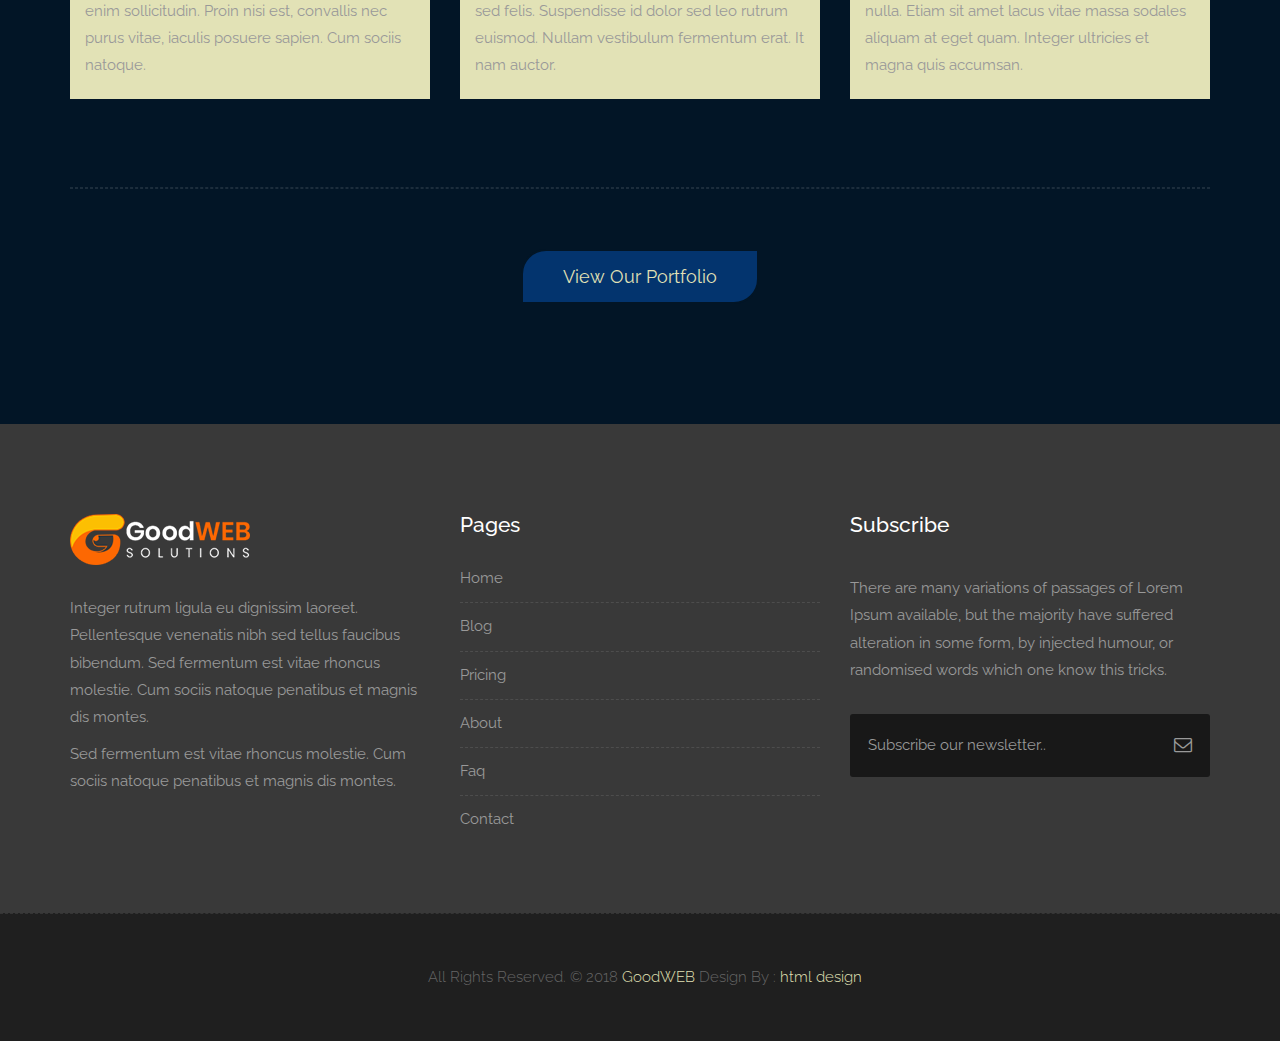
<file: services.html>
<!DOCTYPE html>
<html lang="en">

    <!-- Basic -->
    <meta charset="utf-8">
    <meta http-equiv="X-UA-Compatible" content="IE=edge">   
   
    <!-- Mobile Metas -->
    <meta name="viewport" content="width=device-width, minimum-scale=1.0, maximum-scale=1.0, user-scalable=no">
 
     <!-- Site Metas -->
    <title>GoodWEB Solutions - Responsive HTML5 Landing Page Template</title>  
    <meta name="keywords" content="">
    <meta name="description" content="">
    <meta name="author" content="">

    <!-- Site Icons -->
    <link rel="shortcut icon" href="images/favicon.ico" type="image/x-icon" />
    <link rel="apple-touch-icon" href="images/apple-touch-icon.png">

    <!-- Bootstrap CSS -->
    <link rel="stylesheet" href="css/bootstrap.min.css">
    <!-- Site CSS -->
    <link rel="stylesheet" href="style.css">
    <!-- Responsive CSS -->
    <link rel="stylesheet" href="css/responsive.css">
    <!-- Custom CSS -->
    <link rel="stylesheet" href="css/custom.css">

    <!-- Modernizer for Portfolio -->
    <script src="js/modernizer.js"></script>

    <!--[if lt IE 9]>
      <script src="https://oss.maxcdn.com/libs/html5shiv/3.7.0/html5shiv.js"></script>
      <script src="https://oss.maxcdn.com/libs/respond.js/1.4.2/respond.min.js"></script>
    <![endif]-->

</head>
<body>

    <!-- LOADER -->
    <div id="preloader">
        <div class="loader">
			<div class="loader__bar"></div>
			<div class="loader__bar"></div>
			<div class="loader__bar"></div>
			<div class="loader__bar"></div>
			<div class="loader__bar"></div>
			<div class="loader__ball"></div>
		</div>
    </div><!-- end loader -->
    <!-- END LOADER -->
    
    <header class="header header_style_01">
        <nav class="megamenu navbar navbar-default">
            <div class="container-fluid">
                <div class="navbar-header">
                    <button type="button" class="navbar-toggle collapsed" data-toggle="collapse" data-target="#navbar" aria-expanded="false" aria-controls="navbar">
                        <span class="sr-only">Toggle navigation</span>
                        <span class="icon-bar"></span>
                        <span class="icon-bar"></span>
                        <span class="icon-bar"></span>
                    </button>
                    <a class="navbar-brand" href="index.html"><img src="images/logos/logo.png" alt="image"></a>
                </div>
                <div id="navbar" class="navbar-collapse collapse">
                    <ul class="nav navbar-nav navbar-right">
                        <li><a href="index.html">Home</a></li>
                        <li><a href="about-us.html">About Baduy</a></li>
                        <li><a class="active" href="services.html">Product</a></li>
                        <li><a href="contact.html">Contact</a></li>
                    </ul>
                </div>
            </div>
        </nav>
    </header>

   	<div class="banner-area banner-bg-1">
		<div class="container">
			<div class="row">
				<div class="col-md-12">
					<div class="banner">
						<h2>Our Services</h2>
						<ul class="page-title-link">
							<li><a href="#">Home</a></li>
							<li><a href="#">Our Services</a></li>
						</ul>
					</div>
				</div>
			</div>
		</div>
	</div>

    <div id="about" class="section wb">
        <div class="container">
           <div class="row text-center">
				<div class="col-md-3 col-sm-6">
					<div class="about-item">
						<div class="about-icon">
							<span class="icon icon-display"></span>
						</div>
						<div class="about-text">
							<h3> <a href="#">Lorem ipsum dolor. </a></h3>
							<p>Lorem ipsum dolor sit amet, consectetur adipisicing elit. Consequuntur ea, quis magnam deserunt. </p>
						</div>
					</div>
				</div>
				<div class="col-md-3 col-sm-6">
					<div class="about-item">
						<div class="about-icon">
							<span class="icon icon-database"></span>
						</div>
						<div class="about-text">
							<h3> <a href="#">Lorem ipsum dolor. </a></h3>
							<p>Lorem ipsum dolor sit amet, consectetur adipisicing elit. Consequuntur ea, quis magnam deserunt. </p>
						</div>
					</div>
				</div>
				<div class="col-md-3 col-sm-6">
					<div class="about-item">
						<div class="about-icon">
							<span class="icon icon-magic-wand"></span>
						</div>
						<div class="about-text">
							<h3> <a href="#">Lorem ipsum dolor. </a></h3>
							<p>Lorem ipsum dolor sit amet, consectetur adipisicing elit. Consequuntur ea, quis magnam deserunt. </p>
						</div>
					</div>
				</div>
				<div class="col-md-3 col-sm-6">
					<div class="about-item">
						<div class="about-icon">
							<span class="icon icon-cloud"></span>
						</div>
						<div class="about-text">
							<h3> <a href="#">Lorem ipsum dolor. </a></h3>
							<p>Lorem ipsum dolor sit amet, consectetur adipisicing elit. Consequuntur ea, quis magnam deserunt. </p>
						</div>
					</div>
				</div>
			</div>
        </div><!-- end container -->
    </div><!-- end section -->
	
	<div id="services" class="parallax section lb">
        <div class="container">
            <div class="section-title text-center">
                <h3>Our Service</h3>
                <p class="lead">Our Service unlimited solutions to all your business needs. in the installation package we prepare search engine optimization, social media support, we provide corporate identity and graphic design services.</p>
            </div><!-- end title -->

            <div class="owl-services owl-carousel owl-theme">
                <div class="service-widget">
                    <div class="post-media wow fadeIn">
                        <a href="uploads/service_01.jpg" data-rel="prettyPhoto[gal]" class="hoverbutton global-radius"><i class="flaticon-unlink"></i></a>
                        <img src="uploads/service_01.jpg" alt="" class="img-responsive img-rounded">
                    </div>
					<div class="service-dit">
						<h3>Smart Swatch Editions</h3>
						<p>Aliquam sagittis ligula et sem lacinia, ut facilisis enim sollicitudin. Proin nisi est, convallis nec purus vitae, iaculis posuere sapien. Cum sociis natoque.</p>
					</div>
                </div>
                <!-- end service -->

                <div class="service-widget">
                    <div class="post-media wow fadeIn">
                        <a href="uploads/service_02.jpg" data-rel="prettyPhoto[gal]" class="hoverbutton global-radius"><i class="flaticon-unlink"></i></a>
                        <img src="uploads/service_02.jpg" alt="" class="img-responsive img-rounded">
                    </div>
					<div class="service-dit">
						<h3>Web UI Kit Design</h3>
						<p>Duis at tellus at dui tincidunt scelerisque nec sed felis. Suspendisse id dolor sed leo rutrum euismod. Nullam vestibulum fermentum erat. It nam auctor. </p>
					</div>
                </div>
                <!-- end service -->

                <div class="service-widget">
                    <div class="post-media wow fadeIn">
                        <a href="uploads/service_03.jpg" data-rel="prettyPhoto[gal]" class="hoverbutton global-radius"><i class="flaticon-unlink"></i></a>
                        <img src="uploads/service_03.jpg" alt="" class="img-responsive img-rounded">
                    </div>
					<div class="service-dit">
						<h3>Mobile Optimization</h3>
						<p>Etiam materials ut mollis tellus, vel posuere nulla. Etiam sit amet lacus vitae massa sodales aliquam at eget quam. Integer ultricies et magna quis accumsan.</p>
					</div>
                </div>
                <!-- end service -->

                <div class="service-widget">
                    <div class="post-media wow fadeIn">
                        <a href="uploads/service_04.jpg" data-rel="prettyPhoto[gal]" class="hoverbutton global-radius"><i class="flaticon-unlink"></i></a>
                        <img src="uploads/service_04.jpg" alt="" class="img-responsive img-rounded">
                    </div>
					<div class="service-dit">
						<h3>Digital Design for Mac</h3>
						<p>Praesent in neque congue sapien lobortis faucibus id eget erat. <br>Pellentesque maximus rutrum felis. Interdum et malesuada fames ac ante ipsum primis in faucibus.</p>
					</div>
                </div>
                <!-- end service -->
            </div><!-- end row -->

            <hr class="hr1">

            <div class="text-center">
                <a data-scroll href="#portfolio" class="btn btn-light btn-radius btn-brd">View Our Portfolio</a>
            </div>
        </div><!-- end container -->
    </div><!-- end section -->

    <footer class="footer">
        <div class="container">
            <div class="row">
                <div class="col-md-4 col-sm-4 col-xs-12">
                    <div class="widget clearfix">
                        <div class="widget-title">
                            <img src="images/logos/logo-2.png" alt="" />
                        </div>
                        <p> Integer rutrum ligula eu dignissim laoreet. Pellentesque venenatis nibh sed tellus faucibus bibendum. Sed fermentum est vitae rhoncus molestie. Cum sociis natoque penatibus et magnis dis montes.</p>
                        <p>Sed fermentum est vitae rhoncus molestie. Cum sociis natoque penatibus et magnis dis montes.</p>
                    </div><!-- end clearfix -->
                </div><!-- end col -->

				<div class="col-md-4 col-sm-4 col-xs-12">
                    <div class="widget clearfix">
                        <div class="widget-title">
                            <h3>Pages</h3>
                        </div>

                        <ul class="footer-links hov">
                            <li><a href="#">Home <span class="icon icon-arrow-right2"></span></a></li>
							<li><a href="#">Blog <span class="icon icon-arrow-right2"></span></a></li>
							<li><a href="#">Pricing <span class="icon icon-arrow-right2"></span></a></li>
							<li><a href="#">About <span class="icon icon-arrow-right2"></span></a></li>
							<li><a href="#">Faq <span class="icon icon-arrow-right2"></span></a></li>
							<li><a href="#">Contact <span class="icon icon-arrow-right2"></span></a></li>
                        </ul><!-- end links -->
                    </div><!-- end clearfix -->
                </div><!-- end col -->
				
                <div class="col-md-4 col-sm-4 col-xs-12">
                    <div class="footer-distributed widget clearfix">
                        <div class="widget-title">
                            <h3>Subscribe</h3>
							<p>There are many variations of passages of Lorem Ipsum available, but the majority have suffered alteration in some form, by injected humour, or randomised words which one know this tricks.</p>
                        </div>
						
						<div class="footer-right">
							<form method="get" action="#">
								<input placeholder="Subscribe our newsletter.." name="search">
								<i class="fa fa-envelope-o"></i>
							</form>
						</div>                        
                    </div><!-- end clearfix -->
                </div><!-- end col -->
            </div><!-- end row -->
        </div><!-- end container -->
    </footer><!-- end footer -->

    <div class="copyrights">
        <div class="container">
            <div class="footer-distributed">
                <div class="footer-left">                   
                    <p class="footer-company-name">All Rights Reserved. &copy; 2018 <a href="#">GoodWEB</a> Design By : 
					<a href="https://html.design/">html design</a></p>
                </div>

                
            </div>
        </div><!-- end container -->
    </div><!-- end copyrights -->

    <a href="#" id="scroll-to-top" class="dmtop global-radius"><i class="fa fa-angle-up"></i></a>

    <!-- ALL JS FILES -->
    <script src="js/all.js"></script>
    <!-- ALL PLUGINS -->
    <script src="js/custom.js"></script>
    <script src="js/portfolio.js"></script>
    <script src="js/hoverdir.js"></script>    

</body>
</html>
</file>
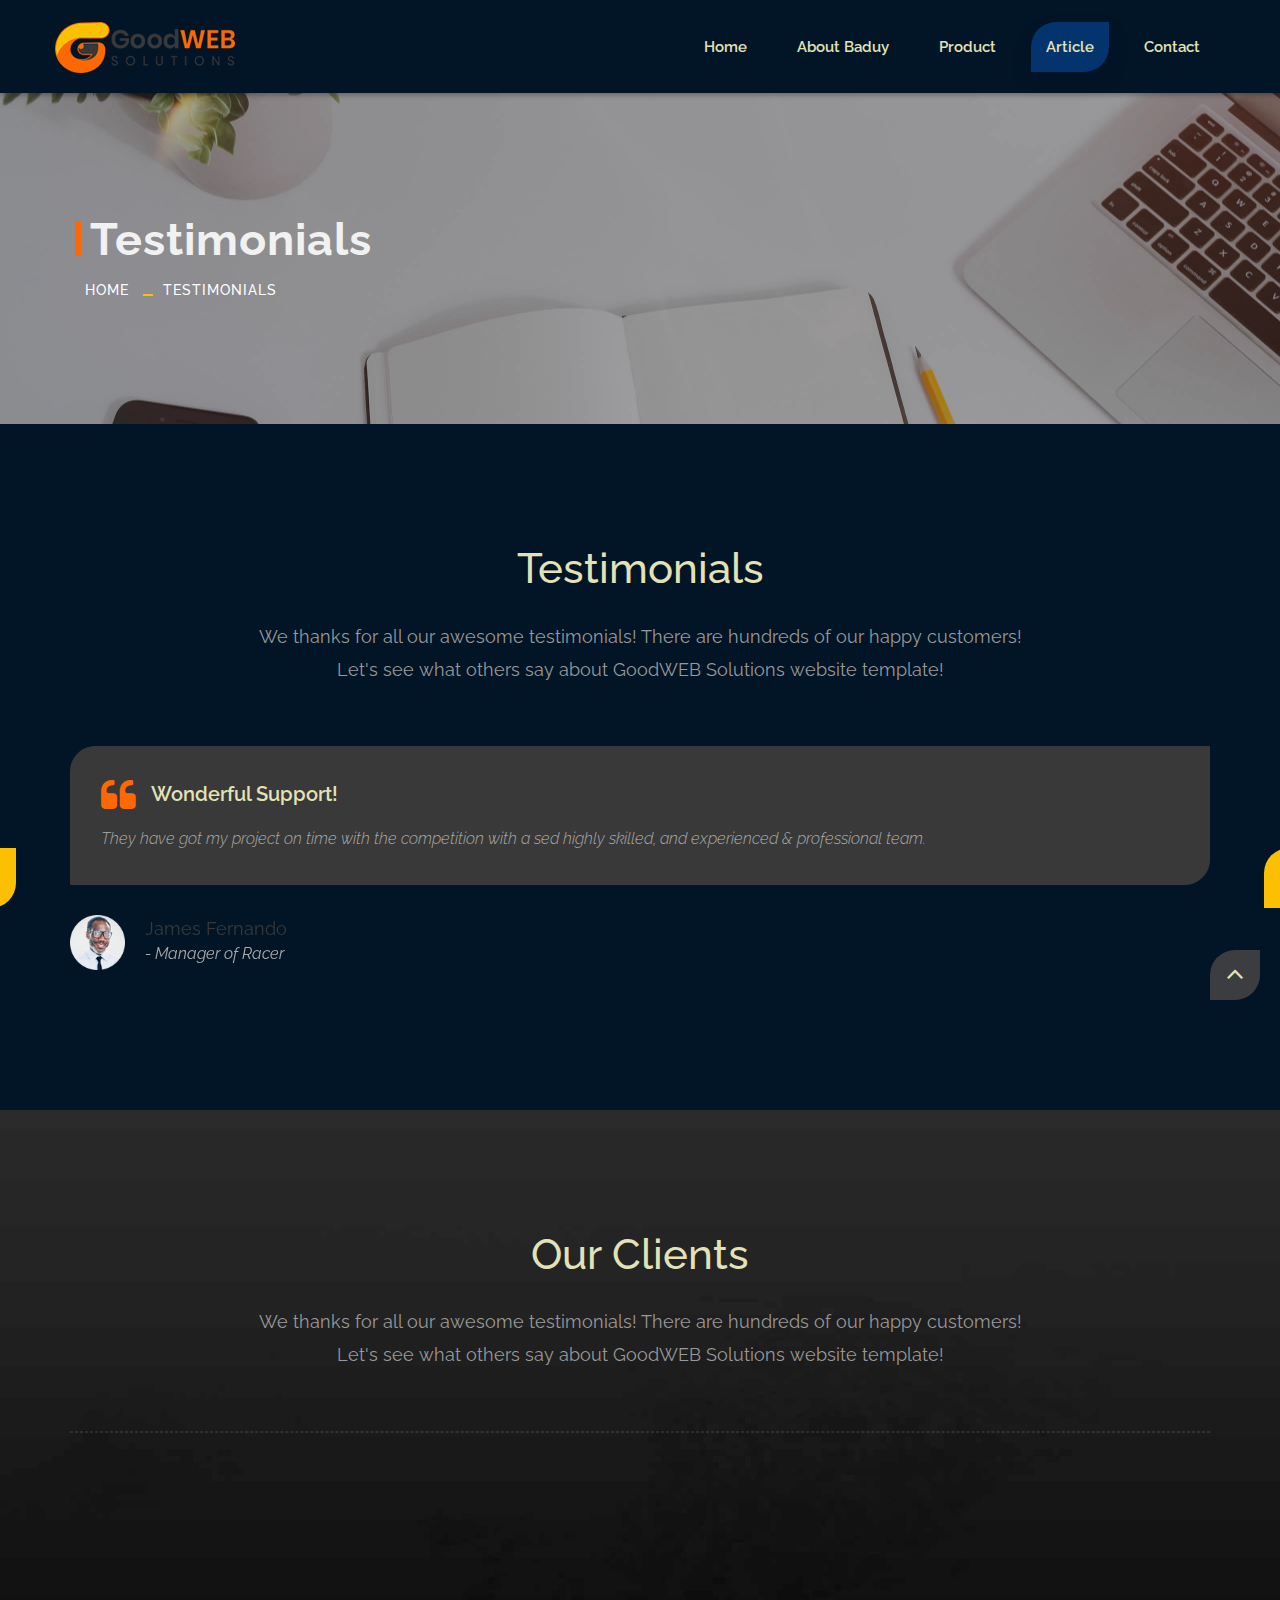
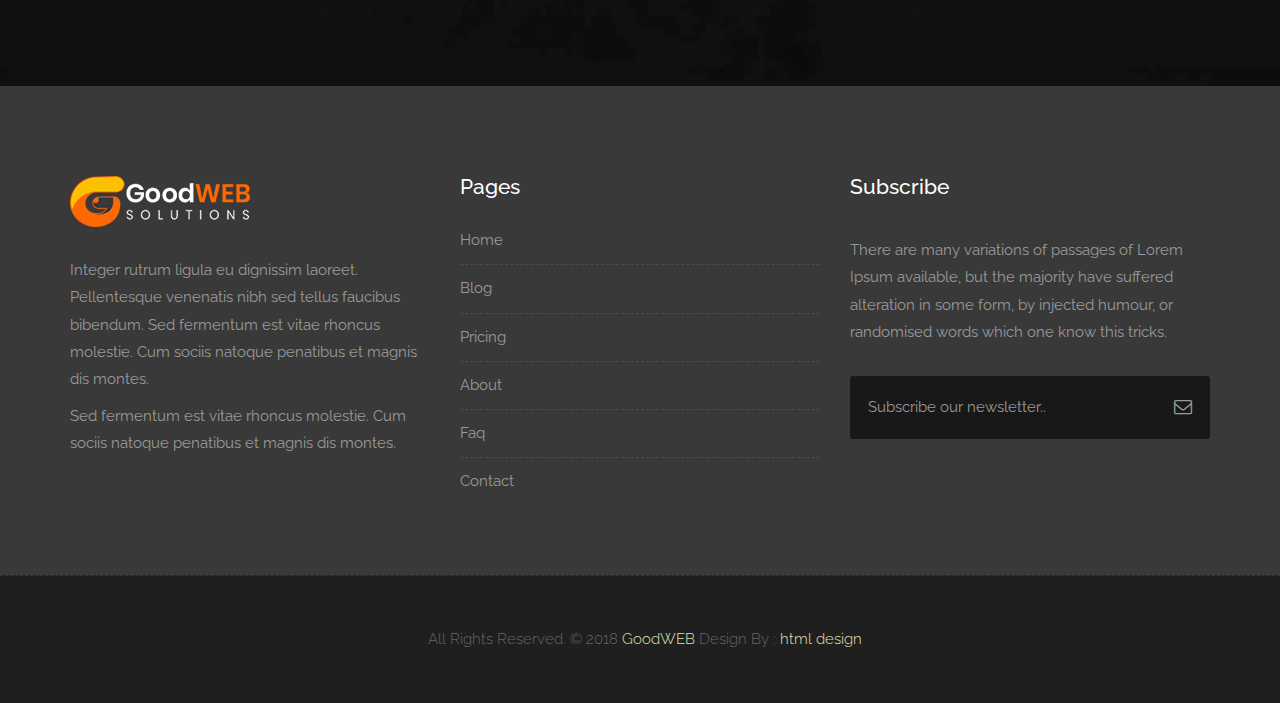
<file: testimonials.html>
<!DOCTYPE html>
<html lang="en">

    <!-- Basic -->
    <meta charset="utf-8">
    <meta http-equiv="X-UA-Compatible" content="IE=edge">   
   
    <!-- Mobile Metas -->
    <meta name="viewport" content="width=device-width, minimum-scale=1.0, maximum-scale=1.0, user-scalable=no">
 
     <!-- Site Metas -->
    <title>GoodWEB Solutions - Responsive HTML5 Landing Page Template</title>  
    <meta name="keywords" content="">
    <meta name="description" content="">
    <meta name="author" content="">

    <!-- Site Icons -->
    <link rel="shortcut icon" href="images/favicon.ico" type="image/x-icon" />
    <link rel="apple-touch-icon" href="images/apple-touch-icon.png">

    <!-- Bootstrap CSS -->
    <link rel="stylesheet" href="css/bootstrap.min.css">
    <!-- Site CSS -->
    <link rel="stylesheet" href="style.css">
    <!-- Responsive CSS -->
    <link rel="stylesheet" href="css/responsive.css">
    <!-- Custom CSS -->
    <link rel="stylesheet" href="css/custom.css">

    <!-- Modernizer for Portfolio -->
    <script src="js/modernizer.js"></script>

    <!--[if lt IE 9]>
      <script src="https://oss.maxcdn.com/libs/html5shiv/3.7.0/html5shiv.js"></script>
      <script src="https://oss.maxcdn.com/libs/respond.js/1.4.2/respond.min.js"></script>
    <![endif]-->

</head>
<body>

    <!-- LOADER -->
    <div id="preloader">
        <div class="loader">
			<div class="loader__bar"></div>
			<div class="loader__bar"></div>
			<div class="loader__bar"></div>
			<div class="loader__bar"></div>
			<div class="loader__bar"></div>
			<div class="loader__ball"></div>
		</div>
    </div><!-- end loader -->
    <!-- END LOADER -->

    <header class="header header_style_01">
        <nav class="megamenu navbar navbar-default">
            <div class="container-fluid">
                <div class="navbar-header">
                    <button type="button" class="navbar-toggle collapsed" data-toggle="collapse" data-target="#navbar" aria-expanded="false" aria-controls="navbar">
                        <span class="sr-only">Toggle navigation</span>
                        <span class="icon-bar"></span>
                        <span class="icon-bar"></span>
                        <span class="icon-bar"></span>
                    </button>
                    <a class="navbar-brand" href="index.html"><img src="images/logos/logo.png" alt="image"></a>
                </div>
                <div id="navbar" class="navbar-collapse collapse">
                    <ul class="nav navbar-nav navbar-right">
                        <li><a href="index.html">Home</a></li>
                        <li><a href="about-us.html">About Baduy</a></li>
                        <li><a href="services.html">Product</a></li>
                        <li><a class="active" href="testimonials.html">Article</a></li>
						<li><a href="contact.html">Contact</a></li>
                    </ul>
                </div>
            </div>
        </nav>
    </header>

   	<div class="banner-area banner-bg-1">
		<div class="container">
			<div class="row">
				<div class="col-md-12">
					<div class="banner">
						<h2>Testimonials</h2>
						<ul class="page-title-link">
							<li><a href="#">Home</a></li>
							<li><a href="#">Testimonials</a></li>
						</ul>
					</div>
				</div>
			</div>
		</div>
	</div>

    <div id="test-box" class="section wb">
        <div class="container">
            <div class="section-title text-center">
                <h3>Testimonials</h3>
                <p class="lead">We thanks for all our awesome testimonials! There are hundreds of our happy customers! <br>Let's see what others say about GoodWEB Solutions website template!</p>
            </div><!-- end title -->

            <div class="row">
                <div class="col-md-12 col-sm-12">
                    <div class="testi-carousel owl-carousel owl-theme">
                        <div class="testimonial clearfix">
                            <div class="desc">
                                <h3><i class="fa fa-quote-left"></i> Wonderful Support!</h3>
                                <p class="lead">They have got my project on time with the competition with a sed highly skilled, and experienced & professional team.</p>
                            </div>
                            <div class="testi-meta">
                                <img src="uploads/testi_01.png" alt="" class="img-responsive alignleft">
                                <h4>James Fernando <small>- Manager of Racer</small></h4>
                            </div>
                            <!-- end testi-meta -->
                        </div>
                        <!-- end testimonial -->

                        <div class="testimonial clearfix">
                            <div class="desc">
                                <h3><i class="fa fa-quote-left"></i> Awesome Services!</h3>
                                <p class="lead">Explain to you how all this mistaken idea of denouncing pleasure and praising pain was born and I will give you completed.</p>
                            </div>
                            <div class="testi-meta">
                                <img src="uploads/testi_02.png" alt="" class="img-responsive alignleft">
                                <h4>Jacques Philips <small>- Designer</small></h4>
                            </div>
                            <!-- end testi-meta -->
                        </div>
                        <!-- end testimonial -->

                        <div class="testimonial clearfix">
                            <div class="desc">
                                <h3><i class="fa fa-quote-left"></i> Great & Talented Team!</h3>
                                <p class="lead">The master-builder of human happines no one rejects, dislikes avoids pleasure itself, because it is very pursue pleasure. </p>
                            </div>
                            <div class="testi-meta">
                                <img src="uploads/testi_03.png" alt="" class="img-responsive alignleft">
                                <h4>Venanda Mercy <small>- Newyork City</small></h4>
                            </div>
                            <!-- end testi-meta -->
                        </div>
                        <!-- end testimonial -->
                        <div class="testimonial clearfix">
                            <div class="desc">
                                <h3><i class="fa fa-quote-left"></i> Wonderful Support!</h3>
                                <p class="lead">They have got my project on time with the competition with a sed highly skilled, and experienced & professional team.</p>
                            </div>
                            <div class="testi-meta">
                                <img src="uploads/testi_01.png" alt="" class="img-responsive alignleft">
                                <h4>James Fernando <small>- Manager of Racer</small></h4>
                            </div>
                            <!-- end testi-meta -->
                        </div>
                        <!-- end testimonial -->

                        <div class="testimonial clearfix">
                            <div class="desc">
                                <h3><i class="fa fa-quote-left"></i> Awesome Services!</h3>
                                <p class="lead">Explain to you how all this mistaken idea of denouncing pleasure and praising pain was born and I will give you completed.</p>
                            </div>
                            <div class="testi-meta">
                                <img src="uploads/testi_02.png" alt="" class="img-responsive alignleft">
                                <h4>Jacques Philips <small>- Designer</small></h4>
                            </div>
                            <!-- end testi-meta -->
                        </div>
                        <!-- end testimonial -->

                        <div class="testimonial clearfix">
                            <div class="desc">
                                <h3><i class="fa fa-quote-left"></i> Great & Talented Team!</h3>
                                <p class="lead">The master-builder of human happines no one rejects, dislikes avoids pleasure itself, because it is very pursue pleasure. </p>
                            </div>
                            <div class="testi-meta">
                                <img src="uploads/testi_03.png" alt="" class="img-responsive alignleft">
                                <h4>Venanda Mercy <small>- Newyork City</small></h4>
                            </div>
                            <!-- end testi-meta -->
                        </div><!-- end testimonial -->
                    </div><!-- end carousel -->
                </div><!-- end col -->
            </div><!-- end row -->

        </div><!-- end container -->
    </div><!-- end section -->

    <div id="testimonials" class="parallax section db parallax-off" style="background-image:url('uploads/parallax_03.jpg');">
        <div class="container">
            <div class="section-title text-center">
                <h3>Our Clients</h3>
                <p class="lead">We thanks for all our awesome testimonials! There are hundreds of our happy customers! <br>Let's see what others say about GoodWEB Solutions website template!</p>
            </div><!-- end title -->

            <hr class="hr1">

            <div class="row logos">
                <div class="col-md-2 col-sm-2 col-xs-6 wow fadeInUp">
                    <a href="#"><img src="uploads/logo_01.png" alt="" class="img-repsonsive"></a>
                </div>
                <div class="col-md-2 col-sm-2 col-xs-6 wow fadeInUp">
                    <a href="#"><img src="uploads/logo_02.png" alt="" class="img-repsonsive"></a>
                </div>
                <div class="col-md-2 col-sm-2 col-xs-6 wow fadeInUp">
                    <a href="#"><img src="uploads/logo_03.png" alt="" class="img-repsonsive"></a>
                </div>
                <div class="col-md-2 col-sm-2 col-xs-6 wow fadeInUp">
                    <a href="#"><img src="uploads/logo_04.png" alt="" class="img-repsonsive"></a>
                </div>
                <div class="col-md-2 col-sm-2 col-xs-6 wow fadeInUp">
                    <a href="#"><img src="uploads/logo_05.png" alt="" class="img-repsonsive"></a>
                </div>
                <div class="col-md-2 col-sm-2 col-xs-6 wow fadeInUp">
                    <a href="#"><img src="uploads/logo_06.png" alt="" class="img-repsonsive"></a>
                </div>
            </div><!-- end row -->

        </div><!-- end container -->
    </div><!-- end section -->

    <footer class="footer">
        <div class="container">
            <div class="row">
                <div class="col-md-4 col-sm-4 col-xs-12">
                    <div class="widget clearfix">
                        <div class="widget-title">
                            <img src="images/logos/logo-2.png" alt="" />
                        </div>
                        <p> Integer rutrum ligula eu dignissim laoreet. Pellentesque venenatis nibh sed tellus faucibus bibendum. Sed fermentum est vitae rhoncus molestie. Cum sociis natoque penatibus et magnis dis montes.</p>
                        <p>Sed fermentum est vitae rhoncus molestie. Cum sociis natoque penatibus et magnis dis montes.</p>
                    </div><!-- end clearfix -->
                </div><!-- end col -->

				<div class="col-md-4 col-sm-4 col-xs-12">
                    <div class="widget clearfix">
                        <div class="widget-title">
                            <h3>Pages</h3>
                        </div>

                        <ul class="footer-links hov">
                            <li><a href="#">Home <span class="icon icon-arrow-right2"></span></a></li>
							<li><a href="#">Blog <span class="icon icon-arrow-right2"></span></a></li>
							<li><a href="#">Pricing <span class="icon icon-arrow-right2"></span></a></li>
							<li><a href="#">About <span class="icon icon-arrow-right2"></span></a></li>
							<li><a href="#">Faq <span class="icon icon-arrow-right2"></span></a></li>
							<li><a href="#">Contact <span class="icon icon-arrow-right2"></span></a></li>
                        </ul><!-- end links -->
                    </div><!-- end clearfix -->
                </div><!-- end col -->
				
                <div class="col-md-4 col-sm-4 col-xs-12">
                    <div class="footer-distributed widget clearfix">
                        <div class="widget-title">
                            <h3>Subscribe</h3>
							<p>There are many variations of passages of Lorem Ipsum available, but the majority have suffered alteration in some form, by injected humour, or randomised words which one know this tricks.</p>
                        </div>
						
						<div class="footer-right">
							<form method="get" action="#">
								<input placeholder="Subscribe our newsletter.." name="search">
								<i class="fa fa-envelope-o"></i>
							</form>
						</div>                        
                    </div><!-- end clearfix -->
                </div><!-- end col -->
            </div><!-- end row -->
        </div><!-- end container -->
    </footer><!-- end footer -->

    <div class="copyrights">
        <div class="container">
            <div class="footer-distributed">
                <div class="footer-left">                   
                    <p class="footer-company-name">All Rights Reserved. &copy; 2018 <a href="#">GoodWEB</a> Design By : 
					<a href="https://html.design/">html design</a></p>
                </div>

                
            </div>
        </div><!-- end container -->
    </div><!-- end copyrights -->

    <a href="#" id="scroll-to-top" class="dmtop global-radius"><i class="fa fa-angle-up"></i></a>

    <!-- ALL JS FILES -->
    <script src="js/all.js"></script>
    <!-- ALL PLUGINS -->
    <script src="js/custom.js"></script>
    <script src="js/portfolio.js"></script>
    <script src="js/hoverdir.js"></script>    

</body>
</html>
</file>
<file: style.css>
/*------------------------------------------------------------------
    Version: 1.0
-------------------------------------------------------------------*/


/*------------------------------------------------------------------
    [Table of contents]

    1. IMPORT FONTS
    2. IMPORT FILES
    3. SKELETON
    4. WP CORE
    5. HEADER
    6. SECTIONS
    7. SECTIONS
    8. PORTFOLIO
    9. TESTIMONIALS
    10. PRICING TABLES
    11. ICON BOXES
    12. MESSAGE BOXES
    13. FEATURES
    14. CONTACT
    15. FOOTER
    16. MISC
    17. BUTTONS
-------------------------------------------------------------------*/


/*------------------------------------------------------------------
    IMPORT FONTS
-------------------------------------------------------------------*/

@import url('https://fonts.googleapis.com/css?family=Raleway:100,200,300,400,500,600,700,900');

/*------------------------------------------------------------------
    IMPORT FILES
-------------------------------------------------------------------*/

@import url(css/animate.css);
@import url(css/flaticon.css);
@import url(css/icomoon.css);
@import url(css/prettyPhoto.css);
@import url(css/owl.carousel.css);
@import url(css/font-awesome.min.css);

/*------------------------------------------------------------------
    SKELETON
-------------------------------------------------------------------*/

body {
    color: #999;
    font-size: 15px;
    font-family: 'Raleway', sans-serif;
    line-height: 1.80857;
}

body.demos .section {
    background: url(images/bg.png) repeat top center #f2f3f5;
}

body.demos .section-title img {
    max-width: 280px;
    display: block;
    margin: 10px auto;
}

body.demos .service-widget h3 {
    border-bottom: 1px solid #ededed;
    font-size: 18px;
    padding: 20px 0;
    background-color: #E2E2B6;
}

body.demos .service-widget {
    margin: 0 0 30px;
    padding: 30px;
    background-color: #fff
}

body.demos .container-fluid {
    max-width: 1080px
}

a {
    color: #1f1f1f;
    text-decoration: none !important;
    outline: none !important;
    -webkit-transition: all .3s ease-in-out;
    -moz-transition: all .3s ease-in-out;
    -ms-transition: all .3s ease-in-out;
    -o-transition: all .3s ease-in-out;
    transition: all .3s ease-in-out;
}

h1,
h2,
h3,
h4,
h5,
h6 {
    letter-spacing: 0;
    font-weight: normal;
    position: relative;
    padding: 0 0 10px 0;
    font-weight: normal;
    line-height: 120% !important;
    color: #E2E2B6;
    margin: 0
}

h1 {
    font-size: 24px
}

h2 {
    font-size: 22px
}

h3 {
    font-size: 18px
}

h4 {
    font-size: 16px
}

h5 {
    font-size: 14px
}

h6 {
    font-size: 13px
}

h1 a,
h2 a,
h3 a,
h4 a,
h5 a,
h6 a {
    color: #212121;
    text-decoration: none!important;
    opacity: 1
}

h1 a:hover,
h2 a:hover,
h3 a:hover,
h4 a:hover,
h5 a:hover,
h6 a:hover {
    opacity: .8
}

a {
    color: #1f1f1f;
    text-decoration: none;
    outline: none;
}

a,
.btn {
    text-decoration: none !important;
    outline: none !important;
    -webkit-transition: all .3s ease-in-out;
    -moz-transition: all .3s ease-in-out;
    -ms-transition: all .3s ease-in-out;
    -o-transition: all .3s ease-in-out;
    transition: all .3s ease-in-out;
}

.btn-custom {
    margin-top: 20px;
    background-color: transparent !important;
    border: 2px solid #ddd;
    padding: 12px 40px;
    font-size: 16px;
}

.lead {
    font-size: 18px;
    line-height: 30px;
    color: #767676;
    margin: 0;
    padding: 0;
}

blockquote {
    margin: 20px 0 20px;
    padding: 30px;
}

ul, li, ol{
	margin: 0px;
	padding: 0px;
	list-style: none;
}

/*------------------------------------------------------------------
    WP CORE
-------------------------------------------------------------------*/

.first {
    clear: both
}

.last {
    margin-right: 0
}

.alignnone {
    margin: 5px 20px 20px 0;
}

.aligncenter,
div.aligncenter {
    display: block;
    margin: 5px auto 5px auto;
}

.alignright {
    float: right;
    margin: 10px 0 20px 20px;
}

.alignleft {
    float: left;
    margin: 10px 20px 20px 0;
}

a img.alignright {
    float: right;
    margin: 10px 0 20px 20px;
}

a img.alignnone {
    margin: 10px 20px 20px 0;
}

a img.alignleft {
    float: left;
    margin: 10px 20px 20px 0;
}

a img.aligncenter {
    display: block;
    margin-left: auto;
    margin-right: auto
}

.wp-caption {
    background: #fff;
    border: 1px solid #f0f0f0;
    max-width: 96%;
    /* Image does not overflow the content area */
    padding: 5px 3px 10px;
    text-align: center;
}

.wp-caption.alignnone {
    margin: 5px 20px 20px 0;
}

.wp-caption.alignleft {
    margin: 5px 20px 20px 0;
}

.wp-caption.alignright {
    margin: 5px 0 20px 20px;
}

.wp-caption img {
    border: 0 none;
    height: auto;
    margin: 0;
    max-width: 98.5%;
    padding: 0;
    width: auto;
}

.wp-caption p.wp-caption-text {
    font-size: 11px;
    line-height: 17px;
    margin: 0;
    padding: 0 4px 5px;
}


/* Text meant only for screen readers. */

.screen-reader-text {
    clip: rect(1px, 1px, 1px, 1px);
    position: absolute !important;
    height: 1px;
    width: 1px;
    overflow: hidden;
}

.screen-reader-text:focus {
    background-color: #f1f1f1;
    border-radius: 3px;
    box-shadow: 0 0 2px 2px rgba(0, 0, 0, 0.6);
    clip: auto !important;
    color: #21759b;
    display: block;
    font-size: 14px;
    font-size: 0.875rem;
    font-weight: bold;
    height: auto;
    left: 5px;
    line-height: normal;
    padding: 15px 23px 14px;
    text-decoration: none;
    top: 5px;
    width: auto;
    z-index: 100000;
    /* Above WP toolbar. */
}

/*------------------------------------------------------------------
    Top head
-------------------------------------------------------------------*/

.top-bar{
	background: #393939;
}
.left-top{
	padding: 3px 0px; 
}
.email-box{
	display: inline-block;
	margin-right: 20px;
}
.email-box a{
	color: ##E2E2B6;
	font-size: 16px;
}
.email-box a:hover{
	color: #fd6802;
}
.email-box a i{
	padding: 0px 5px;
}
.phone-box{
	display: inline-block;
}

.phone-box a{
	color: #E2E2B6;
	font-size: 16px;
}
.phone-box a:hover{
	color: #fd6802;
}
.phone-box a i{
	padding: 0px 5px;
}

.social-box{
	float: right;
}

.social-box ul li{
	display: inline-block;
	padding-left: 10px;
}

.social-box ul li a{
	color: #E2E2B6;
	font-size: 20px;
}
.social-box ul li a:hover{
	color: #fd6802;
}


/*------------------------------------------------------------------
    HEADER
-------------------------------------------------------------------*/

.megamenu .nav,
.megamenu .collapse,
.megamenu .dropup,
.megamenu .dropdown {
    position: static;
}

.megamenu .container-fluid {
    position: relative;
}

.megamenu .dropdown-menu {
    left: auto;
}

.megamenu .megamenu-content {
    padding: 20px 30px;
}

.megamenu .dropdown.megamenu-fw .dropdown-menu {
    left: 0;
    right: 0;
}

.megamenu .list-unstyled {
    min-width: 200px;
}

.header_style_01 {
    background-color: #021526   ;
    display: block;
    left: 0;
    padding: 20px 40px !important;
    position: relative;
    right: 0;
    top: 0;
    width: 100%;
	-webkit-box-shadow: 0px 2px 5px 0px rgba(0,0,0,0.30);
	-moz-box-shadow: 0px 2px 5px 0px rgba(0,0,0,0.30);
	box-shadow: 0px 2px 5px 0px rgba(0,0,0,0.30);
    z-index: 111;
}

.header_style_01 .navbar-default {
    background-color: #021526;
    border: 0;
	border-radius: 0px;
}

.header_style_01 .navbar,
.header_style_01 .navbar-nav,
.header_style_01 .navbar-default,
.header_style_01 .nav {
    margin-bottom: 0 !important;
}

.header_style_01 .navbar-brand {
    padding: 2px 15px 0 15px;
	height: auto;
}

.header_style_01 .navbar-default .navbar-nav > li > a {
    border-radius: 0;
    color: #03346E;
    font-size: 15px;
    font-style: normal;
    font-weight: 600;
    text-transform: capitalize;
    background-color: transparent;
}

.header_style_01 .navbar-default .navbar-nav > li a {
	color: #E2E2B6;
	padding: 15px 15px;
}

.header_style_01 .navbar-default .navbar-nav > li a.active{
	color: #E2E2B6;
	box-shadow: 0 10px 20px 0 rgba(5, 16, 44, .15);
	border-radius: 25px 0px 25px 0px;
	background: #03346E;
}

.header_style_01 .navbar-default .navbar-nav > li:hover a,
.header_style_01 .navbar-default .navbar-nav > li:focus a {
    color: #E2E2B6 ;
	box-shadow: 0 10px 20px 0 rgba(5, 16, 44, .15);
	border-radius: 25px 0px 25px 0px;
	background: #03346E;
}

.header_style_01 .navbar-right > li {
    margin-top: 2px;
    -webkit-transition: all .3s ease-in-out;
    -moz-transition: all .3s ease-in-out;
    -ms-transition: all .3s ease-in-out;
    -o-transition: all .3s ease-in-out;
    transition: all .3s ease-in-out;
}

.header_style_01 .navbar-right > li > a {
    padding-bottom: 10px;
    padding-top: 10px;
}

li.social-links {
    margin: 0 8px;
}

li.social-links a {
    padding: 13px 0 !important;
}

.navbar-nav li {
    position: relative;
	margin: 0px 10px;
}

.navbar-nav span {
    font-size: 24px;
    position: absolute;
    right: 2px;
    top: 13px;
}

/*------------------------------------------------------------------
    Banner Slider
-------------------------------------------------------------------*/

.slider-bg-one {
    background-image: url("uploads/slider_01.jpg");
    background-position: center center;
    background-repeat: no-repeat;
    background-size: cover;
}

.slider-bg-two {
    background-image: url("uploads/slider_02.jpg");
    background-position: center center;
    background-repeat: no-repeat;
    background-size: cover;
}

.slider-bg-three {
    background-image: url("uploads/slider_03.jpg");
    background-position: center center;
    background-repeat: no-repeat;
    background-size: cover;
}

.slider-content-area {
    height: 100vh;
    position: relative;
}

.home-one-slider-otem .slider-content-area {
    height: 650px;
    position: relative;
}

.slide-text {
    position: absolute;
    top: 50%;
    transform: translateY(-50%);
    width: 100%;
    z-index: 1;
}

.slide-text h1 {
    color: #E2E2B6;
    font-size: 70px;
    font-weight: 700;
    text-transform: capitalize;
	text-shadow: 0px 4px 3px rgba(0,0,0,0.4),
             0px 8px 13px rgba(0,0,0,0.1),
             0px 18px 23px rgba(0,0,0,0.1);
}

.slide-text h1 span{
	color: #212D6E;
}

.slide-text h2 {
    color: #E2E2B6;
    font-size: 22px;
    letter-spacing: 1px;
    margin-bottom: 20px;
	text-shadow: 0px 4px 3px rgba(0,0,0,0.4),
             0px 8px 13px rgba(0,0,0,0.1),
             0px 18px 23px rgba(0,0,0,0.1);
}


.slider-wrapper .owl-nav .owl-prev, .slider-wrapper .owl-nav .owl-next {
    background: #393939;
    height: 60px;
    top: 50%;
    transform: translateY(-50%);
    transition: all 0.4s ease-in-out 0s;
    width: 60px;
	border-radius: 25px 0px 25px 0px;
}

.slider-wrapper .owl-nav .owl-prev:hover, .slider-wrapper .owl-nav .owl-next:hover {
	background: #03346E;
}

.slider-wrapper .owl-nav .owl-prev {
    margin-left: 0%;
	left: 0px;
	position: absolute;
}

.slider-wrapper .owl-nav .owl-prev i{
	position: absolute;
	left: 0px;
	right: 0;
	width: auto;
	height: auto;
	background: none;
	color: #E2E2B6;
}

.slider-wrapper .owl-nav .owl-next {
    margin-right: 0%;
    right: 0;
	position: absolute;
}

.slider-wrapper .owl-nav .owl-next i{
	position: absolute;
	right: 0;
	left: 0px;
	width: auto;
	height: auto;
	background: none;
	color: #E2E2B6;
}

.home-one-slider-otem::before{
	content: "";
	position: absolute;
	background: rgba(0,0,0, 0.8);
	width: 100%;
	height: 100%;
	top: 0%;
	left: 100%;
	z-index: 1
}


/*------------------------------------------------------------------
    SECTIONS
-------------------------------------------------------------------*/

.parallax {
    background-attachment: fixed;
    background-size: cover;
    height: 100%;
    padding: 120px 0;
    position: relative;
    width: 100%;
}

.parallax.parallax-off {
    background-attachment: scroll !important;
    display: block;
    height: 100%;
    min-height: 100%;
    overflow: hidden;
    position: relative;
    background-position: center center;
    vertical-align: sub;
    width: 100%;
    z-index: 2;
}

.no-scroll-xy {
    overflow: hidden !important;
    -webkit-transition: all .4s ease-in-out;
    -moz-transition: all .4s ease-in-out;
    -ms-transition: all .4s ease-in-out;
    -o-transition: all .4s ease-in-out;
    transition: all .4s ease-in-out;
}

.section {
    display: block;
    position: relative;
    overflow: hidden;
    padding: 120px 0;
}

.noover {
    overflow: visible;
}

.noover .btn-dark {
    border: 0 !important;
}

.nopad {
    padding: 0;
}

.nopadtop {
    padding-top: 0;
}

.section.wb {
    background-color: #021526;
}

.section.lb {
    background-color: #021526;
}

.section.db {
    background-color: #021526;
}

.section.color1 {
    background-color: #448AFF;
}

.first-section {
    display: block;
    position: relative;
    overflow: hidden;
    padding: 16em 0 13em;
}

.first-section h2 {
    color: #E2E2B6;
    font-size: 68px;
    font-weight: 300;
    text-transform: capitalize;
    display: block;
    margin: 0;
    padding: 0 0 30px;
    position: relative;
}

.first-section .lead {
    font-size: 21px;
    font-weight: 300;
    padding: 0 0 40px;
    margin: 0;
    line-height: inherit;
    color: #E2E2B6;
}

.macbookright {
    width: 980px;
    position: absolute;
    right: -15%;
    bottom: -6%;
}

.section-title {
    display: block;
    position: relative;
    margin-bottom: 60px;
}

.section-title p {
    color: #999;
    font-weight: 400;
    font-size: 18px;
    line-height: 33px;
    margin: 0;
}

.section-title h3 {
    font-size: 42px;
    font-weight: 500;
    line-height: 62px;
    margin: 0 0 25px;
    padding: 0;
    text-transform: none;
}

.section.colorsection p,
.section.colorsection h3,
.section.db h3 {
    color: #E2E2B6;
}

.service-widget{
	background: #E2E2B6;
}

.section.lb .service-dit h3{
	padding: 12px 0px;
}
.service-dit{
	padding: 20px 15px;
}


/*------------------------------------------------------------------
    PORTFOLIO
-------------------------------------------------------------------*/

.item-h2,
.item-h1 {
    height: 100% !important;
    height: auto !important;
}

.isotope-item {
    z-index: 2;
    padding: 0;
}

.isotope-hidden.isotope-item {
    pointer-events: none;
    z-index: 1;
}

.isotope,
.isotope .isotope-item {
    /* change duration value to whatever you like */
    -webkit-transition-duration: 0.8s;
    -moz-transition-duration: 0.8s;
    transition-duration: 0.8s;
}

.isotope {
    -webkit-transition-property: height, width;
    -moz-transition-property: height, width;
    transition-property: height, width;
}

.isotope .isotope-item {
    -webkit-transition-property: -webkit-transform, opacity;
    -moz-transition-property: -moz-transform, opacity;
    transition-property: transform, opacity;
}

.portfolio-filter ul {
    padding: 0;
    z-index: 2;
    display: block;
    position: relative;
    margin: 0;
}

.portfolio-filter ul li {
    border-radius: 0;
    display: inline-block;
    margin: 0 5px 0 0;
    text-decoration: none;
    text-transform: uppercase;
    vertical-align: middle;
}

.portfolio-filter ul li:last-child:after {
    content: "";
}

.portfolio-filter ul li .btn-dark {
    box-shadow: none;
    background-color: transparent;
    border: 2px solid #fd6802 !important;
    color: #393939;
    font-weight: 500;
    font-size: 14px;
    padding: 15px 35px;
}

.da-thumbs {
    list-style: none;
    position: relative;
    padding: 0;
}

.da-thumbs .pitem {
    margin: 0;
    padding: 15px;
    position: relative;
}

.da-thumbs .pitem a,
.da-thumbs .pitem a img {
    display: block;
    position: relative;
}

.da-thumbs .pitem a {
    overflow: hidden;
}

.da-thumbs .pitem a div {
    position: absolute;
    background-color: rgba(0, 0, 0, 0.8);
    width: 100%;
    height: 100%;
}

.da-thumbs .pitem a div h3 {
    display: block;
    color: #E2E2B6;
    font-size: 20px;
    padding: 30px 15px;
    text-transform: capitalize;
    font-weight: normal;
}

.da-thumbs .pitem a div h3 small {
    display: block;
    color: #E2E2B6;
    margin-top: 5px;
    font-size: 13px;
    font-weight: 300;
}

.da-thumbs .pitem a div i {
    background-color: #fd6802;
    position: absolute;
    color: #E2E2B6 !important;
    bottom: 0;
    font-size: 15px;
    z-index: 12;
    right: 0;
    width: 50px;
    height: 50px;
    line-height: 50px;
    text-align: center;
	border-radius: 25px 0px 0px 0px;
}


/*------------------------------------------------------------------
    TESTIMONIALS
-------------------------------------------------------------------*/

.logos img {
    margin: auto;
    display: block;
    text-align: center;
    width: 100%;
    opacity: 0.3;
}

.logos img:hover {
    opacity: 0.5;
}

.desc h3 i {
    color: #fd6802;
    font-size: 37px;
    vertical-align: middle;
    margin-right: 12px;
}

.desc {
    padding: 30px;
    position: relative;
    background: #393939;
    border: 1px solid #393939;
	-webkit-border-radius: 25px 0px 25px 0px;
	-moz-border-radius: 25px 0px 25px 0px;
	border-radius: 25px 0px 25px 0px;
}

.testi-meta {
    display: block;
    margin-top: 20px;
}

.testimonial h4 {
    font-size: 18px;
    color: #E2E2B6;
    padding: 13px 0 0;
}

.testimonial img {
    max-width: 55px;
}

.testimonial small {
    margin-top: 7px;
    font-size: 16px;
    display: block;
}

.testimonial {
    background-color: transparent;
}

.testimonial h3 {
    padding: 0 0 10px;
    font-size: 20px;
    font-weight: 600;
}

.testimonial small,
.testimonial .lead {
    background-color: transparent;
    color: #aaa;
    display: block;
    font-size: 16px;
    font-style: italic;
    line-height: 30px;
    margin: 0;
    padding: 0;
    position: relative;
}

.testimonial p:after {
    display: none;
}


/*------------------------------------------------------------------
    PRICING TABLES
-------------------------------------------------------------------*/

.pricing-table {
    margin: 50px 0 0 0;
    background: #fff;
    box-shadow: 0 5px 14px rgba(0, 0, 0, 0.1);
}

.pricing-table i {
    width: 30px;
    color: #c2c2c2;
    display: inline-block;
    margin-right: 10px;
    padding-right: 5px;
    border-right: 1px solid #ececec;
}

.pricing-table .btn-dark {
    padding: 10px 24px;
    font-size: 15px;
}

.pricing-table strong {
    font-weight: 600;
    margin-right: 6px;
    color: #1f1f1f;
}

.pricing-table-header {
    padding: 30px 0 25px 0;
    background: #E2E2B6;
}

.pricing-table-header h2 {
    font-size: 31px;
    margin: 0;
    padding: 0;
    font-weight: 300;
}

.pricing-table-header h3 {
    font-size: 15px;
    font-weight: 600;
    color: #aaaaaa;
    margin-top: 10px;
    text-transform: uppercase;
}

.pricing-table-space {
    height: 10px;
}

.pricing-table-text {
    margin: 15px 30px 0 30px;
    padding: 0 10px 15px 10px;
    border-bottom: 1px solid #ececec;
    font-weight: 300;
    line-height: 30px;
    color: #c2c2c2;
    font-size: 16px;
}

.pricing-table-text p {
    font-weight: 400;
}

.pricing-table-features {
    margin: 15px 30px 0 30px;
    padding: 0 10px 15px 30px;
    border-bottom: 1px solid #ececec;
    text-align: left;
    line-height: 30px;
    font-size: 16px;
    color: #c2c2c2;
}

.pricing-table-highlighted h3,
.pricing-table-highlighted h2 {
    color: #E2E2B6 !important;
}

.pricing-table-sign-up {
    margin-top: 25px;
    padding-bottom: 30px;
}


/* Highlighted table */

.pricing-table-highlighted {
    margin-top: 0;
}

.m130 {
    margin-top: 130px;
}

.nav-pills {
    border: 1px solid #e1e1e1;
}

.nav-pills > li {
    width: 50%;
    padding: 10px;
    float: left;
    margin: 0 !important;
}

.nav-pills > li > a {
    margin: 0!important;
    text-align: center;
    background-color: #f4f4f4;
}


/*------------------------------------------------------------------
    ICON BOXES
-------------------------------------------------------------------*/

.icon-wrapper {
    position: relative;
    cursor: pointer;
    display: block;
    z-index: 1;
}

.icon-wrapper i {
    width: 75px;
    height: 75px;
    text-align: center;
    line-height: 75px;
    font-size: 28px;
    background-color: #f2f3f5;
    color: #1f1f1f;
    margin-top: 0;
}

.small-icons.icon-wrapper:hover i,
.small-icons.icon-wrapper:hover i:hover,
.small-icons.icon-wrapper i {
    width: auto !important;
    height: auto !important;
    line-height: 1 !important;
    padding: 0 !important;
    color: #e3e3e3 !important;
    background-color: transparent !important;
    background: none !important;
    margin-right: 10px !important;
    vertical-align: middle;
    font-size: 24px !important;
}

.small-icons.icon-wrapper h3 {
    font-size: 18px;
    padding-bottom: 5px;
}

.small-icons.icon-wrapper p {
    padding: 0;
    margin: 0;
}

.icon-wrapper h3 {
    font-size: 21px;
    padding: 0 0 15px;
    margin: 0;
}

.icon-wrapper p {
    margin-bottom: 0;
    padding-left: 95px;
}

.icon-wrapper p small {
    display: block;
    color: #999;
    margin-top: 10px;
    text-transform: none;
    font-weight: 600;
    font-size: 16px;
}

.icon-wrapper p small:after {
    content: "\f105";
    font-family: FontAwesome;
    margin-left: 5px;
    font-size: 11px;
}

.effect-1 {
    display: inline-block;
    cursor: pointer;
    text-align: center;
    position: relative;
    text-decoration: none;
    z-index: 1;
}

.effect-1:after {
    pointer-events: none;
    position: absolute;
    width: 100%;
    height: 100%;
    border-radius: 50%;
    content: '';
    -webkit-box-sizing: content-box;
    -moz-box-sizing: content-box;
    box-sizing: content-box;
}

.effect-1 {
    -webkit-transition: background 0.2s, color 0.2s;
    -moz-transition: background 0.2s, color 0.2s;
    transition: background 0.2s, color 0.2s;
}

.effect-1:after {
    top: -7px;
    left: -7px;
    padding: 7px;
    box-shadow: 0 0 0 2px #fcbf02;
    -webkit-transition: -webkit-transform 0.2s, opacity 0.2s;
    -webkit-transform: scale(.8);
    -moz-transition: -moz-transform 0.2s, opacity 0.2s;
    -moz-transform: scale(.8);
    -ms-transform: scale(.8);
    transition: transform 0.2s, opacity 0.2s;
    transform: scale(.8);
    opacity: 0;
}

.effect-1:hover:after {
    -webkit-transform: scale(1);
    -moz-transform: scale(1);
    -ms-transform: scale(1);
    transform: scale(1);
    opacity: 1;
}

.effect-1:after {
    -webkit-transform: scale(1.2);
    -moz-transform: scale(1.2);
    -ms-transform: scale(1.2);
    transform: scale(1.2);
}

.effect-1:hover:after {
    -webkit-transform: scale(1);
    -moz-transform: scale(1);
    -ms-transform: scale(1);
    transform: scale(1);
    opacity: 1;
}


/*------------------------------------------------------------------
    MESSAGE BOXES
-------------------------------------------------------------------*/

.service-widget h3 {
    font-size: 22px;
    color: #E2E2B6;
    padding: 20px 0 12px;
    margin: 0;
	font-weight: 600;
}

.service-widget h3 a,
.section.wb .service-widget h3,
.section.lb .service-widget h3 {
    color: #1f1f1f;
}

.service-widget p {
    margin-bottom: 0;
    padding-bottom: 0;
}

.message-box h4 {
    text-transform: uppercase;
    padding: 0;
    margin: 0 0 5px;
    font-weight: 600;
    letter-spacing: 0.5px;
    font-size: 15px;
    color: #E2E2B6;
}

.message-box h2 {
    color: #fcbf02;
    font-size: 28px;
    font-weight: 500;
    padding: 0 0 10px;
    margin: 0;
    line-height: 62px;
    margin-top: 0;
    text-transform: none;
}

.message-box p {
    margin-bottom: 20px;
    color: #E2E2B6;
}

.message-box .lead {
    padding-top: 10px;
    font-size: 19px;
    font-style: italic;
    color: #E2E2B6;
    padding-bottom: 0;
}

.post-media {
    position: relative;
}

.post-media img {
    width: 100%;
}

.playbutton {
    position: absolute;
    color: #E2E2B6 !important;
    top: 40%;
    font-size: 60px;
    z-index: 12;
    left: 0;
    right: 0;
    text-align: center;
    margin: -20px auto;
}

.hoverbutton {
    background-color: #03346E;
    position: absolute;
    color: #E2E2B6 !important;
    top: 48%;
    font-size: 21px;
    z-index: 12;
    left: 0;
    opacity: 0;
    right: 0;
    width: 50px;
    height: 50px;
    line-height: 50px;
    text-align: center;
    margin: -20px auto;
}

.service-widget:hover .hoverbutton {
    opacity: 1;
}

hr.hr1 {
    position: relative;
    margin: 60px 0;
    border: 1px dashed #f2f3f5;
}

hr.hr2 {
    position: relative;
    margin: 17px 0;
    border: 1px dashed #f2f3f5;
}

hr.hr3 {
    position: relative;
    margin: 25px 0 30px 0;
    border: 1px dashed #f2f3f5;
}

hr.invis {
    border-color: transparent;
}

hr.invis1 {
    margin: 10px 0;
    border-color: transparent;
}

.section.parallax hr.hr1 {
    border-color: rgba(255, 255, 255, 0.1);
}

.sep1 {
    display: block;
    position: absolute;
    content: '';
    width: 40px;
    height: 40px;
    bottom: -20px;
    left: 50%;
    margin-left: -14px;
    background-color: #1f1f1f;
    -ms-transform: rotate(45deg);
    -webkit-transform: rotate(45deg);
    transform: rotate(45deg);
    z-index: 1;
}

.sep2 {
    display: block;
    position: absolute;
    content: '';
    width: 40px;
    height: 40px;
    top: -20px;
    left: 50%;
    margin-left: -14px;
    background-color: #1f1f1f;
    -ms-transform: rotate(45deg);
    -webkit-transform: rotate(45deg);
    transform: rotate(45deg);
    z-index: 1;
}


/* Divider Styles */

.divider-wrapper {
    width: 100%;
    box-shadow: 0 5px 14px rgba(0, 0, 0, 0.1);
    height: 540px;
    margin: 0 auto;
    position: relative;
}

.divider-wrapper:hover {
    cursor: none;
}

.divider-bar {
    position: absolute;
    width: 10px;
    left: 50%;
    top: -10px;
    bottom: -15px;
}

.code-wrapper {
    border: 1px solid #E2E2B6;
    display: block;
    overflow: hidden;
    width: 100%;
    height: 100%;
    position: relative;
    background: url("uploads/code.jpg") no-repeat;
}

.design-wrapper {
    overflow: hidden;
    position: absolute;
    top: 0;
    left: 0;
    right: 0;
    bottom: 0;
    -webkit-transform: translateX(50%);
    transform: translateX(50%);
}

.design-image {
    display: block;
    width: 100%;
    height: 100%;
    position: relative;
    -webkit-transform: translateX(-50%);
    transform: translateX(-50%);
    background: url("uploads/design.jpg") no-repeat;
}


/*------------------------------------------------------------------
    FEATURES
-------------------------------------------------------------------*/

.customwidget h1 {
    font-size: 44px;
    color: #E2E2B6;
    padding: 15px 0 25px;
    margin: 0;
    line-height: 1 !important;
    font-weight: 500;
}

.customwidget ul {
    padding: 0;
    display: block;
    margin-bottom: 30px;
}

.customwidget li i {
    margin-right: 5px;
}

.customwidget li {
    color: #E2E2B6;
    margin-right: 10px;
}

.image-center img {
    position: relative;
    margin: 0 0 -208px;
    z-index: 10;
    padding-right: 30px;
    text-align: center;
}

.customwidget p {
    font-style: italic;
    font-size: 18px;
    padding: 0 0 10px;
}

.img-center img {
    width: 100%;
    box-shadow: 0 5px 14px rgba(0, 0, 0, 0.1);
}

.img-center {
    margin: auto;
}

#features li p {
    margin-bottom: 0;
    padding-bottom: 0;
}

#features li {
    display: table;
    width: 100%;
    margin: 64px 0;
    cursor: pointer;
	-webkit-box-shadow: 0px 5px 35px 0px rgba(148, 146, 245, 0.15);
	box-shadow: 0px 5px 35px 0px rgba(148, 146, 245, 0.15);
	background: #393939;
	border-radius: 25px 0px 25px 0px;
	transition: all 1s ease-in-out;
}

#features li:hover {
	transform: scale(1.07);
	transition: all 1s ease-in-out;
	z-index: 1000;
}

.features-left,
.features-right {
    padding: 0 10px;
}

.features-right li:last-child,
.features-left li:last-child {
    margin-bottom: 0px;
    padding-bottom: 0 !important;
}

.features-right li i,
.features-left li i {
    width: 68px;
    height: 68px;
    line-height: 68px;
    display: table;
    border-radius: 25px 0px 25px 0px;
    font-size: 26px;
	color: #E2E2B6;
    background-color: #fd6802;
    margin: 0 auto 22px;
    position: relative;
    text-align: center;
    z-index: 55;
    transition: .4s;
    padding: 0;
}

.features-right li i:hover,
.features-left li i:hover {
	background: #fcbf02;
}

#features i img {
    display: table;
    margin: 0 auto;
}

.features-left li i:before,
.features-right li i:before {
    text-align: center;
}

.features-right li i .ico-current,
.features-left li i .ico-current {
    opacity: 1;
    transition: .4s;
    visibility: visible;
}

.features-right li i .ico-hover,
.features-left li i .ico-hover {
    opacity: 0;
    transition: .4s;
    visibility: hidden;
    top: 19px;
}

.features-right li:hover .ico-current,
.features-left li:hover .ico-current {
    opacity: 0;
    transition: .4s;
    visibility: hidden;
}

.features-right li:hover .ico-hover,
.features-left li:hover .ico-hover {
    opacity: 1;
    transition: .4s;
    visibility: visible;
}

.features-right i {
    float: left;
}

.fr-inner {
    margin-left: 90px;
}

.features-left i {
    float: right;
}

.fl-inner {
    text-align: right;
    margin-right: 90px;
}

#features h4 {
    text-transform: capitalize;
    margin: 0;
    font-size: 19px;
	color: #E2E2B6;
}


/*------------------------------------------------------------------
    CONTACT
-------------------------------------------------------------------*/

.bootstrap-select {
    width: 100% \0;
    /*IE9 and below*/
}

.bootstrap-select > .dropdown-toggle {
    width: 100%;
    padding-right: 25px;
}

.has-error .bootstrap-select .dropdown-toggle,
.error .bootstrap-select .dropdown-toggle {
    border-color: #b94a48;
}

.bootstrap-select.fit-width {
    width: auto !important;
}

.bootstrap-select:not([class*="col-"]):not([class*="form-control"]):not(.input-group-btn) {
    width: 100%;
}

.bootstrap-select .dropdown-toggle:focus {
    outline: thin dotted #333333 !important;
    outline: 5px auto -webkit-focus-ring-color !important;
    outline-offset: -2px;
}

.bootstrap-select.form-control {
    margin-bottom: 0;
    padding: 0;
    border: none;
}

.bootstrap-select.form-control:not([class*="col-"]) {
    width: 100%;
}

.bootstrap-select.form-control.input-group-btn {
    z-index: auto;
}

.bootstrap-select.btn-group:not(.input-group-btn),
.bootstrap-select.btn-group[class*="col-"] {
    float: none;
    display: inline-block;
    margin-left: 0;
}

.bootstrap-select.btn-group.dropdown-menu-right,
.bootstrap-select.btn-group[class*="col-"].dropdown-menu-right,
.row .bootstrap-select.btn-group[class*="col-"].dropdown-menu-right {
    float: right;
}

.form-inline .bootstrap-select.btn-group,
.form-horizontal .bootstrap-select.btn-group,
.form-group .bootstrap-select.btn-group {
    margin-bottom: 0;
}

.form-group-lg .bootstrap-select.btn-group.form-control,
.form-group-sm .bootstrap-select.btn-group.form-control {
    padding: 0;
}

.form-inline .bootstrap-select.btn-group .form-control {
    width: 100%;
}

.bootstrap-select.btn-group.disabled,
.bootstrap-select.btn-group > .disabled {
    cursor: not-allowed;
}

.bootstrap-select.btn-group.disabled:focus,
.bootstrap-select.btn-group > .disabled:focus {
    outline: none !important;
}

.bootstrap-select.btn-group .dropdown-toggle .filter-option {
    display: inline-block;
    overflow: hidden;
    width: 100%;
    text-align: left;
}

.bootstrap-select.btn-group .dropdown-toggle .fa-angle-down {
    position: absolute;
    top: 30% !important;
    right: -5px;
    vertical-align: middle;
}

.bootstrap-select.btn-group[class*="col-"] .dropdown-toggle {
    width: 100%;
}

.bootstrap-select.btn-group .dropdown-menu {
    border: 1px solid #ededed;
    box-shadow: none;
    box-sizing: border-box;
    min-width: 100%;
    padding: 20px 10px;
    z-index: 1035;
}

.dropdown-menu > li > a {
    background-color: transparent !important;
    color: #bcbcbc !important;
    font-size: 15px;
    padding: 10px 20px;
}

.bootstrap-select.btn-group .dropdown-menu.inner {
    position: static;
    float: none;
    border: 0;
    padding: 0;
    margin: 0;
    border-radius: 0;
    -webkit-box-shadow: none;
    box-shadow: none;
}

.bootstrap-select.btn-group .dropdown-menu li {
    position: relative;
}

.bootstrap-select.btn-group .dropdown-menu li.active small {
    color: #fff;
}

.bootstrap-select.btn-group .dropdown-menu li.disabled a {
    cursor: not-allowed;
}

.bootstrap-select.btn-group .dropdown-menu li a {
    cursor: pointer;
}

.bootstrap-select.btn-group .dropdown-menu li a.opt {
    position: relative;
    padding-left: 2.25em;
}

.bootstrap-select.btn-group .dropdown-menu li a span.check-mark {
    display: none;
}

.bootstrap-select.btn-group .dropdown-menu li a span.text {
    display: inline-block;
}

.bootstrap-select.btn-group .dropdown-menu li small {
    padding-left: 0.5em;
}

.bootstrap-select.btn-group .dropdown-menu .notify {
    position: absolute;
    bottom: 5px;
    width: 96%;
    margin: 0 2%;
    min-height: 26px;
    padding: 3px 5px;
    background: #f5f5f5;
    border: 1px solid #e3e3e3;
    -webkit-box-shadow: inset 0 1px 1px rgba(0, 0, 0, 0.05);
    box-shadow: inset 0 1px 1px rgba(0, 0, 0, 0.05);
    pointer-events: none;
    opacity: 0.9;
    -webkit-box-sizing: border-box;
    -moz-box-sizing: border-box;
    box-sizing: border-box;
}

.bootstrap-select.btn-group .no-results {
    padding: 3px;
    background: #f5f5f5;
    margin: 0 5px;
    white-space: nowrap;
}

.bootstrap-select.btn-group.fit-width .dropdown-toggle .filter-option {
    position: static;
}

.bootstrap-select.btn-group.fit-width .dropdown-toggle .caret {
    position: static;
    top: auto;
    margin-top: 4px;
}

.bootstrap-select.btn-group.show-tick .dropdown-menu li.selected a span.check-mark {
    position: absolute;
    display: inline-block;
    right: 15px;
    margin-top: 5px;
}

.bootstrap-select.btn-group.show-tick .dropdown-menu li a span.text {
    margin-right: 34px;
}

.bootstrap-select.show-menu-arrow.open > .dropdown-toggle {
    z-index: 1036;
}

.bootstrap-select.show-menu-arrow .dropdown-toggle:before {
    content: '';
    border-left: 7px solid transparent;
    border-right: 7px solid transparent;
    border-bottom: 7px solid rgba(204, 204, 204, 0.2);
    position: absolute;
    bottom: -4px;
    left: 9px;
    display: none;
}

.bootstrap-select.show-menu-arrow .dropdown-toggle:after {
    content: '';
    border-left: 6px solid transparent;
    border-right: 6px solid transparent;
    border-bottom: 6px solid white;
    position: absolute;
    bottom: -4px;
    left: 10px;
    display: none;
}

.bootstrap-select.show-menu-arrow.dropup .dropdown-toggle:before {
    bottom: auto;
    top: -3px;
    border-top: 7px solid rgba(204, 204, 204, 0.2);
    border-bottom: 0;
}

.bootstrap-select.show-menu-arrow.dropup .dropdown-toggle:after {
    bottom: auto;
    top: -3px;
    border-top: 6px solid white;
    border-bottom: 0;
}

.bootstrap-select.show-menu-arrow.pull-right .dropdown-toggle:before {
    right: 12px;
    left: auto;
}

.bootstrap-select.show-menu-arrow.pull-right .dropdown-toggle:after {
    right: 13px;
    left: auto;
}

.bootstrap-select.show-menu-arrow.open > .dropdown-toggle:before,
.bootstrap-select.show-menu-arrow.open > .dropdown-toggle:after {
    display: block;
}

.bs-searchbox,
.bs-actionsbox,
.bs-donebutton {
    padding: 4px 8px;
}

.bs-actionsbox {
    float: left;
    width: 100%;
    -webkit-box-sizing: border-box;
    -moz-box-sizing: border-box;
    box-sizing: border-box;
}

.bs-actionsbox .btn-group button {
    width: 50%;
}

.bs-donebutton {
    float: left;
    width: 100%;
    -webkit-box-sizing: border-box;
    -moz-box-sizing: border-box;
    box-sizing: border-box;
}

.bs-donebutton .btn-group button {
    width: 100%;
}

.bs-searchbox + .bs-actionsbox {
    padding: 0 8px 4px;
}

.bs-searchbox .form-control {
    margin-bottom: 0;
    width: 100%;
}

select.bs-select-hidden,
select.selectpicker {
    display: none !important;
}

select.mobile-device {
    position: absolute !important;
    top: 0;
    left: 0;
    display: block !important;
    width: 100%;
    height: 100% !important;
    opacity: 0;
}


/*# sourceMappingURL=bootstrap-select.css.map */

.bootstrap-select > .btn {
    background: rgba(0, 0, 0, 0) none repeat scroll 0 0;
    font-size: 15px;
    height: 33px;
    box-shadow: none !important;
    border: 0 !important;
    padding: 0;
    width: 100%;
    color: #bcbcbc !important;
}

.contact_form {
    border: 1px solid #ededed;
    box-shadow: 0 5px 14px rgba(0, 0, 0, 0.1);
    background-color: #f2f3f5;
    padding: 40px 30px;
}

.contact_form .form-control {
    background-color: #fff;
    margin-bottom: 30px;
    border: 1px solid #ebebeb;
    box-sizing: border-box;
    color: #bcbcbc;
    font-size: 16px;
    outline: 0 none;
    padding: 10px 25px;
    height: 55px;
    resize: none;
    box-shadow: none !important;
    width: 100%;
}

.contact_form textarea {
    color: #bcbcbc;
    padding: 20px 25px !important;
    height: 160px !important;
}

.contact_form .form-control::-webkit-input-placeholder {
    color: #bcbcbc;
}

.contact_form .form-control::-moz-placeholder {
    opacity: 1;
    color: #bcbcbc;
}

.contact_form .form-control::-ms-input-placeholder {
    color: #bcbcbc;
}

#contact {
    background: url(images/bg.png) no-repeat center center #021526;
}


/*------------------------------------------------------------------
    FOOTER
-------------------------------------------------------------------*/

.cac {
    background-color: #232323;
    -webkit-transition: all .3s ease-in-out;
    -moz-transition: all .3s ease-in-out;
    -ms-transition: all .3s ease-in-out;
    -o-transition: all .3s ease-in-out;
    transition: all .3s ease-in-out;
}

.cac:hover a h3 {
    color: #fff !important;
}

.cac a h3 {
    color: #999;
}

.cac h3 {
    padding: 60px 0;
    margin: 0;
    font-weight: 400;
    font-size: 20px;
    text-transform: capitalize;
    line-height: !important;
}

.footer {
    padding: 90px 0 80px !important;
    color: #999;
    background-color: #393939;
}

.footer .widget-title {
    position: relative;
    display: block;
    margin-bottom: 30px;
}

.footer .widget-title small {
    color: #999;
    display: block;
    padding: 0 58px;
    text-transform: uppercase;
}

.footer .widget-title h3 {
    color: #fff;
    font-weight: 500;
    font-size: 21px;
    padding: 0;
    margin: 0;
    line-height: 1 !important;
}

.footer-links {
    list-style: none;
    padding: 0;
}

.footer-links a {
    color: #999;
	display: block;
}

.footer-links.hov a span{
	opacity: 0;
	transition: all 1s ease-in-out;
}

.footer-links.hov a:hover{
	padding-left: 15px;
}
.footer-links.hov a:hover span{
	opacity: 1;
	padding-left: 10px;
	transition: all 1s ease-in-out;
}

.footer-links a:hover,
.footer a:hover {
    color: #fd6802 !important;
}

.footer-links li {
    margin-bottom: 10px;
    display: block;
    width: 100%;
    border-bottom: 1px dashed rgba(255, 255, 255, 0.1);
    padding-bottom: 10px;
}

.twitter-widget li {
    margin-bottom: 0;
    border: 0 !important;
}

.twitter-widget li i {
    border-right: 0 !important;
    margin-right: 0;
}

.footer-links li:last-child {
    margin-bottom: 0;
    padding-bottom: 0;
    border: 0;
}

.footer-links i {
    display: inline-block;
    width: 25px;
    margin-right: 10px;
    border-right: 1px dashed rgba(255, 255, 255, 0.1);
}

.copyrights {
    border-top: 1px dashed rgba(255, 255, 255, 0.1);
    background-color: #1f1f1f;
    box-sizing: border-box;
    width: 100%;
    text-align: left;
    padding: 50px 60px;
    overflow: hidden;
}


/* Footer left */

.footer-distributed .footer-left {
    float: none;
	text-align: center;
}

.footer-distributed .footer-links {
    margin: 0 0 10px;
    text-transform: uppercase;
    padding: 0;
}

.footer-distributed .footer-links a {
    display: inline-block;
    line-height: 1.8;
    margin: 0 10px 0 10px;
    text-decoration: none;
}

.footer-distributed .footer-company-name {
    font-weight: 300;
    margin: 0 10px;
    color: #666;
    padding: 0;
}

.footer-distributed .footer-company-name a{
	color: #E2E2B6;
}

.footer-distributed .footer-company-name a:hover{
	color: #fd6802;
}


/* Footer right */

.footer-distributed .footer-right {
    float: none;
}


/* The search form */

.footer-distributed .widget-title p{
	padding-top: 40px;
}

.footer-distributed form {
    position: relative;
}

.footer-distributed form input {
    display: block;
    border-radius: 3px;
    box-sizing: border-box;
    background-color: #181818;
    border: none;
    font: inherit;
    font-size: 15px;
    font-weight: normal;
    color: #999;
    width: 100%;
    padding: 18px 50px 18px 18px;
}

.footer-distributed form input:focus {
    outline: none;
}


/* Changing the placeholder color */

.footer-distributed form input::-webkit-input-placeholder {
    color: #999;
}

.footer-distributed form input::-moz-placeholder {
    opacity: 1;
    color: #999;
}

.footer-distributed form input:-ms-input-placeholder {
    color: #999;
}


/* The magnify glass icon */

.footer-distributed form i {
    width: 18px;
    height: 18px;
    position: absolute;
    top: 16px;
    right: 18px;
    color: #999;
    font-size: 18px;
    margin-top: 6px;
}


/*------------------------------------------------------------------
    MISC
-------------------------------------------------------------------*/

.progress {
    background-color: #f2f3f5;
    border-radius: 0;
    box-shadow: none;
    height: 5px;
    margin-bottom: 20px;
    overflow: hidden;
}

.skills h3 {
    color: #999999;
    font-size: 15px;
}

.dmtop {
    background-color: #3C3D41;
    z-index: 100;
    width: 50px;
    height: 50px;
    line-height: 47px;
    position: fixed;
    bottom: -100px;
    border-radius: 3px;
    right: 20px;
    text-align: center;
    font-size: 28px;
    color: #E2E2B6 !important;
    cursor: pointer;
    -webkit-transition: all .7s ease-in-out;
    -moz-transition: all .7s ease-in-out;
    -o-transition: all .7s ease-in-out;
    -ms-transition: all .7s ease-in-out;
    transition: all .7s ease-in-out;
}

.dmtop:hover {
	background-color: #fd6802;
}

.icon_wrap {
    background-color: #03346E;
    width: 100px;
    height: 100px;
    display: block;
    line-height: 100px;
    font-size: 34px;
    color: #E2E2B6;
    margin: 0 auto;
    text-align: center;
    padding: 0 !important;
    border: 0 !important;
}

.stat-wrap h3 {
    font-size: 22px;
    font-weight: 600;
    color: #fcbf02;
    margin: 0 !important;
    padding: 0 !important;
    line-height: 1 !important:
}

.stat-wrap p {
    font-size: 38px;
    color: #E2E2B6;
    margin: 0;
    font-weight: 700;
    padding: 4px 0 0;
    line-height: 1 !important:
}

#preloader {
    width: 100%;
    height: 100%;
    top: 0;
    right: 0;
    bottom: 0;
    left: 0;
    background: #fd6802;
    z-index: 11000;
    position: fixed;
    display: block;
	display: flex;
	align-items: center;
	justify-content: center;
}

.preloader {
    position: absolute;
    margin: 0 auto;
    left: 1%;
    right: 1%;
    top: 45%;
    width: 95px;
    height: 95px;
    background: center center no-repeat none;
    background-size: 95px 95px;
    -webkit-border-radius: 50%;
    -moz-border-radius: 50%;
    -ms-border-radius: 50%;
    -o-border-radius: 50%;
    border-radius: 50%
}



.loader {
  
  position: absolute;
    margin: 0 auto;
    left: 1%;
    right: 1%;
    top: 45%;
  width: 75px;
  height: 100px;
}
.loader__bar {
  position: absolute;
  bottom: 0;
  width: 10px;
  height: 50%;
  background: #fff;
  -webkit-transform-origin: center bottom;
          transform-origin: center bottom;
  box-shadow: 1px 1px 0 rgba(0, 0, 0, 0.2);
}
.loader__bar:nth-child(1) {
  left: 0px;
  -webkit-transform: scale(1, 0.2);
          transform: scale(1, 0.2);
  -webkit-animation: barUp1 4s infinite;
          animation: barUp1 4s infinite;
}
.loader__bar:nth-child(2) {
  left: 15px;
  -webkit-transform: scale(1, 0.4);
          transform: scale(1, 0.4);
  -webkit-animation: barUp2 4s infinite;
          animation: barUp2 4s infinite;
}
.loader__bar:nth-child(3) {
  left: 30px;
  -webkit-transform: scale(1, 0.6);
          transform: scale(1, 0.6);
  -webkit-animation: barUp3 4s infinite;
          animation: barUp3 4s infinite;
}
.loader__bar:nth-child(4) {
  left: 45px;
  -webkit-transform: scale(1, 0.8);
          transform: scale(1, 0.8);
  -webkit-animation: barUp4 4s infinite;
          animation: barUp4 4s infinite;
}
.loader__bar:nth-child(5) {
  left: 60px;
  -webkit-transform: scale(1, 1);
          transform: scale(1, 1);
  -webkit-animation: barUp5 4s infinite;
          animation: barUp5 4s infinite;
}
.loader__ball {
  position: absolute;
  bottom: 10px;
  left: 0;
  width: 10px;
  height: 10px;
  background: #fff;
  border-radius: 50%;
  -webkit-animation: ball 4s infinite;
          animation: ball 4s infinite;
}

@-webkit-keyframes ball {
  0% {
    -webkit-transform: translate(0, 0);
            transform: translate(0, 0);
  }
  5% {
    -webkit-transform: translate(8px, -14px);
            transform: translate(8px, -14px);
  }
  10% {
    -webkit-transform: translate(15px, -10px);
            transform: translate(15px, -10px);
  }
  17% {
    -webkit-transform: translate(23px, -24px);
            transform: translate(23px, -24px);
  }
  20% {
    -webkit-transform: translate(30px, -20px);
            transform: translate(30px, -20px);
  }
  27% {
    -webkit-transform: translate(38px, -34px);
            transform: translate(38px, -34px);
  }
  30% {
    -webkit-transform: translate(45px, -30px);
            transform: translate(45px, -30px);
  }
  37% {
    -webkit-transform: translate(53px, -44px);
            transform: translate(53px, -44px);
  }
  40% {
    -webkit-transform: translate(60px, -40px);
            transform: translate(60px, -40px);
  }
  50% {
    -webkit-transform: translate(60px, 0);
            transform: translate(60px, 0);
  }
  57% {
    -webkit-transform: translate(53px, -14px);
            transform: translate(53px, -14px);
  }
  60% {
    -webkit-transform: translate(45px, -10px);
            transform: translate(45px, -10px);
  }
  67% {
    -webkit-transform: translate(37px, -24px);
            transform: translate(37px, -24px);
  }
  70% {
    -webkit-transform: translate(30px, -20px);
            transform: translate(30px, -20px);
  }
  77% {
    -webkit-transform: translate(22px, -34px);
            transform: translate(22px, -34px);
  }
  80% {
    -webkit-transform: translate(15px, -30px);
            transform: translate(15px, -30px);
  }
  87% {
    -webkit-transform: translate(7px, -44px);
            transform: translate(7px, -44px);
  }
  90% {
    -webkit-transform: translate(0, -40px);
            transform: translate(0, -40px);
  }
  100% {
    -webkit-transform: translate(0, 0);
            transform: translate(0, 0);
  }
}

@keyframes ball {
  0% {
    -webkit-transform: translate(0, 0);
            transform: translate(0, 0);
  }
  5% {
    -webkit-transform: translate(8px, -14px);
            transform: translate(8px, -14px);
  }
  10% {
    -webkit-transform: translate(15px, -10px);
            transform: translate(15px, -10px);
  }
  17% {
    -webkit-transform: translate(23px, -24px);
            transform: translate(23px, -24px);
  }
  20% {
    -webkit-transform: translate(30px, -20px);
            transform: translate(30px, -20px);
  }
  27% {
    -webkit-transform: translate(38px, -34px);
            transform: translate(38px, -34px);
  }
  30% {
    -webkit-transform: translate(45px, -30px);
            transform: translate(45px, -30px);
  }
  37% {
    -webkit-transform: translate(53px, -44px);
            transform: translate(53px, -44px);
  }
  40% {
    -webkit-transform: translate(60px, -40px);
            transform: translate(60px, -40px);
  }
  50% {
    -webkit-transform: translate(60px, 0);
            transform: translate(60px, 0);
  }
  57% {
    -webkit-transform: translate(53px, -14px);
            transform: translate(53px, -14px);
  }
  60% {
    -webkit-transform: translate(45px, -10px);
            transform: translate(45px, -10px);
  }
  67% {
    -webkit-transform: translate(37px, -24px);
            transform: translate(37px, -24px);
  }
  70% {
    -webkit-transform: translate(30px, -20px);
            transform: translate(30px, -20px);
  }
  77% {
    -webkit-transform: translate(22px, -34px);
            transform: translate(22px, -34px);
  }
  80% {
    -webkit-transform: translate(15px, -30px);
            transform: translate(15px, -30px);
  }
  87% {
    -webkit-transform: translate(7px, -44px);
            transform: translate(7px, -44px);
  }
  90% {
    -webkit-transform: translate(0, -40px);
            transform: translate(0, -40px);
  }
  100% {
    -webkit-transform: translate(0, 0);
            transform: translate(0, 0);
  }
}
@-webkit-keyframes barUp1 {
  0% {
    -webkit-transform: scale(1, 0.2);
            transform: scale(1, 0.2);
  }
  40% {
    -webkit-transform: scale(1, 0.2);
            transform: scale(1, 0.2);
  }
  50% {
    -webkit-transform: scale(1, 1);
            transform: scale(1, 1);
  }
  90% {
    -webkit-transform: scale(1, 1);
            transform: scale(1, 1);
  }
  100% {
    -webkit-transform: scale(1, 0.2);
            transform: scale(1, 0.2);
  }
}
@keyframes barUp1 {
  0% {
    -webkit-transform: scale(1, 0.2);
            transform: scale(1, 0.2);
  }
  40% {
    -webkit-transform: scale(1, 0.2);
            transform: scale(1, 0.2);
  }
  50% {
    -webkit-transform: scale(1, 1);
            transform: scale(1, 1);
  }
  90% {
    -webkit-transform: scale(1, 1);
            transform: scale(1, 1);
  }
  100% {
    -webkit-transform: scale(1, 0.2);
            transform: scale(1, 0.2);
  }
}
@-webkit-keyframes barUp2 {
  0% {
    -webkit-transform: scale(1, 0.4);
            transform: scale(1, 0.4);
  }
  40% {
    -webkit-transform: scale(1, 0.4);
            transform: scale(1, 0.4);
  }
  50% {
    -webkit-transform: scale(1, 0.8);
            transform: scale(1, 0.8);
  }
  90% {
    -webkit-transform: scale(1, 0.8);
            transform: scale(1, 0.8);
  }
  100% {
    -webkit-transform: scale(1, 0.4);
            transform: scale(1, 0.4);
  }
}
@keyframes barUp2 {
  0% {
    -webkit-transform: scale(1, 0.4);
            transform: scale(1, 0.4);
  }
  40% {
    -webkit-transform: scale(1, 0.4);
            transform: scale(1, 0.4);
  }
  50% {
    -webkit-transform: scale(1, 0.8);
            transform: scale(1, 0.8);
  }
  90% {
    -webkit-transform: scale(1, 0.8);
            transform: scale(1, 0.8);
  }
  100% {
    -webkit-transform: scale(1, 0.4);
            transform: scale(1, 0.4);
  }
}
@-webkit-keyframes barUp3 {
  0% {
    -webkit-transform: scale(1, 0.6);
            transform: scale(1, 0.6);
  }
  100% {
    -webkit-transform: scale(1, 0.6);
            transform: scale(1, 0.6);
  }
}
@keyframes barUp3 {
  0% {
    -webkit-transform: scale(1, 0.6);
            transform: scale(1, 0.6);
  }
  100% {
    -webkit-transform: scale(1, 0.6);
            transform: scale(1, 0.6);
  }
}
@-webkit-keyframes barUp4 {
  0% {
    -webkit-transform: scale(1, 0.8);
            transform: scale(1, 0.8);
  }
  40% {
    -webkit-transform: scale(1, 0.8);
            transform: scale(1, 0.8);
  }
  50% {
    -webkit-transform: scale(1, 0.4);
            transform: scale(1, 0.4);
  }
  90% {
    -webkit-transform: scale(1, 0.4);
            transform: scale(1, 0.4);
  }
  100% {
    -webkit-transform: scale(1, 0.8);
            transform: scale(1, 0.8);
  }
}
@keyframes barUp4 {
  0% {
    -webkit-transform: scale(1, 0.8);
            transform: scale(1, 0.8);
  }
  40% {
    -webkit-transform: scale(1, 0.8);
            transform: scale(1, 0.8);
  }
  50% {
    -webkit-transform: scale(1, 0.4);
            transform: scale(1, 0.4);
  }
  90% {
    -webkit-transform: scale(1, 0.4);
            transform: scale(1, 0.4);
  }
  100% {
    -webkit-transform: scale(1, 0.8);
            transform: scale(1, 0.8);
  }
}
@-webkit-keyframes barUp5 {
  0% {
    -webkit-transform: scale(1, 1);
            transform: scale(1, 1);
  }
  40% {
    -webkit-transform: scale(1, 1);
            transform: scale(1, 1);
  }
  50% {
    -webkit-transform: scale(1, 0.2);
            transform: scale(1, 0.2);
  }
  90% {
    -webkit-transform: scale(1, 0.2);
            transform: scale(1, 0.2);
  }
  100% {
    -webkit-transform: scale(1, 1);
            transform: scale(1, 1);
  }
}
@keyframes barUp5 {
  0% {
    -webkit-transform: scale(1, 1);
            transform: scale(1, 1);
  }
  40% {
    -webkit-transform: scale(1, 1);
            transform: scale(1, 1);
  }
  50% {
    -webkit-transform: scale(1, 0.2);
            transform: scale(1, 0.2);
  }
  90% {
    -webkit-transform: scale(1, 0.2);
            transform: scale(1, 0.2);
  }
  100% {
    -webkit-transform: scale(1, 1);
            transform: scale(1, 1);
  }
}



/*------------------------------------------------------------------
    BUTTONS
-------------------------------------------------------------------*/

.navbar-default .btn-light {
    padding: 0 20px;
    margin-left: 15px;
}

.nav-pills,
.effect-1:after,
.nav-pills > li > a,
.global-radius,
.btn-brd {
    -webkit-border-radius: 25px 0px 25px 0px;
    -moz-border-radius: 25px 0px 25px 0px;
    border-radius: 25px 0px 25px 0px;
}

.btn-light {
    padding: 13px 40px;
    font-size: 18px;
    border: 2px solid #021526;
    color: #E2E2B6;
    background-color: #03346E;
}

.btn-dark {
    padding: 13px 40px;
    font-size: 18px;
    border: 1px solid #ececec !important;
    color: #1f1f1f;
    background-color: transparent;
}

.btn-light:hover,
.btn-light:focus {
    border-color: #021526;
    color: rgba(255, 255, 255);
	background: #393939;
}


/*------------------------------------------------------------------
    inner Page CSS
-------------------------------------------------------------------*/

.fixed-menu .navbar-default{
	position: fixed;
	visibility: hidden;
	left: 0px;
	top: 0px;
	width: 100%;
	padding: 0px 0px;
	background: #021526;
	z-index: 0;
	transition: all 1s ease-in-out;
	z-index: 999;
	opacity: 1;
	visibility: visible;
	-ms-animation-name: fadeInDown;
	-moz-animation-name: fadeInDown;
	-op-animation-name: fadeInDown;
	-webkit-animation-name: fadeInDown;
	animation-name: fadeInDown;
	-ms-animation-duration: 500ms;
	-moz-animation-duration: 500ms;
	-op-animation-duration: 500ms;
	-webkit-animation-duration: 500ms;
	animation-duration: 500ms;
	-ms-animation-timing-function: linear;
	-moz-animation-timing-function: linear;
	-op-animation-timing-function: linear;
	-webkit-animation-timing-function: linear;
	animation-timing-function: linear;
	-ms-animation-iteration-count: 1;
	-moz-animation-iteration-count: 1;
	-op-animation-iteration-count: 1;
	-webkit-animation-iteration-count: 1;
	animation-iteration-count: 1;
}

.fixed-menu .navbar-default {
    padding: 15px 0px;
    box-shadow: 0 0 8px 0 rgba(0,0,0,.12);
}


.banner-bg-1{
	background: url(uploads/inner-bg.jpg);
	padding: 120px 0;	
	background-clip: initial;
	background-color: rgba(0, 0, 0, 0);
	background-origin: initial;
	background-position: center center;
	background-repeat: no-repeat;
	background-size: cover;
	position: relative;
	z-index: 0;
}

.banner-bg-1::before{
	content: "";
	display: inline-block;
	height: 100%;
	left: 0;
	position: absolute;
	top: 0;
	width: 100%;
	z-index: -1;
	background: rgba(34, 34, 34, 0.4);
}

.banner{
	position: relative;
}

.banner h2{
	color: #f1f1f1;
	font-size: 45px;
	font-weight: 700;
	letter-spacing: 1px;
	margin-left: 20px;
	position: relative;
}
.banner h2::after {
    background: #fd6802;
    content: "";
    height: 35px;
    left: -15px;
    position: absolute;
    top: 8px;
    width: 6px;
}

.page-title-link li{
	display: inline-block;
	position: relative;
}
.page-title-link li a {
    color: #fff;
    font-size: 14px;
    letter-spacing: 1px;
    margin: 0 15px;
    text-transform: uppercase;
	font-weight: 500;
}
.page-title-link li a:hover {
	color: #fd6802;
}
.page-title-link li::after {
    background: #fcbf02;
    bottom: 8px;
    content: "";
    height: 2px;
    margin-left: -1px;
    position: absolute;
    width: 10px;
}
.page-title-link li:last-child::after {
    content: "";
    width: 0;
    height: 0;
}


.about-item{
	background: #E2E2B6;
	box-shadow: 0 5px 15px rgba(0, 0, 0, 0.1);
	padding-bottom: 10px;
	transition: all 1s ease-in-out;
	margin-bottom: 30px;
}
.about-icon{
	padding: 20px 0px;
	transition: all 1s ease-in-out;
}
.about-icon span{
	font-size: 48px;
	color: #393939;
}

.about-text h3{
	font-size: 22px;
	font-weight: 600;
	padding: 10px 0px;
}
.about-text h3 a{
	color: #393939;
}
.about-text h3 a:hover{
	color: #fd6802;
}

.about-item:hover .about-icon{
	transform: rotate(-360deg);
	transition: all 1s ease-in-out;
}

.about-item:hover .about-icon span{
	color: #fd6802;
	transition: all 1s ease-in-out;
}



.portfolio-filter ul li .btn-dark.active{
	background: #fcbf02;
	color: #E2E2B6;
}


#test-box .testimonial h3{
	color: #E2E2B6;
}

#test-box .testimonial h4{
	color: #393939;
}


:root{
    --pricingTable-yellow: #fd6802;
    --pricingTable-purple: #fd6802;
    --pricingTable-blue: #fd6802;
}

.pricingTable{
    padding-bottom: 10px;
    background: #fff;
    border-bottom: 15px solid var(--pricingTable-yellow);
    text-align: center;
    overflow: hidden;
    position: relative;
	transition: all 0.3s ease-in-out;
}
.pricingTable:hover{
	cursor: pointer;
	box-shadow: 0px 2px 30px rgba(0, 0, 0, 0.1);
	transform: scale(1.04);
}
.pricingTable:before{
    content: "";
    width: 100%;
    height: 350px;
    background: var(--pricingTable-yellow);
    position: absolute;
    top: -150px;
    left: 0;
    transform: skewY(-20deg);
}
.pricingTable .pricingTable-header{
    padding: 20px 20px 60px;
    text-align: left;
    position: relative;
}
.pricingTable .title{
    font-size: 30px;
    font-weight: 600;
    color: #fff;
    text-transform: uppercase;
    margin: 0;
}
.pricingTable .sub-title{
    display: block;
    font-size: 16px;
    color: #fff;
    text-transform: uppercase;
}
.pricingTable .year{
    width: 80px;
    height: 55px;
    background: #fff;
    padding: 7px 0;
    font-size: 15px;
    font-weight: 600;
    font-style: normal;
	line-height: 20px;
    color: var(--pricingTable-yellow);
    text-align: center;
    position: absolute;
    top: 30px;
    right: 20px;
    z-index: 1;
}
.pricingTable .year:before,
.pricingTable .year:after{
    content: "";
    width: 57px;
    height: 57px;
    background: #fff;
    position: absolute;
    top: -28px;
    left: 50%;
    z-index: -1;
    transform: translateX(-50%) scaleY(0.5) rotate(45deg);
}
.pricingTable .year:after{
    top: auto;
    bottom: -28px;
}
.pricingTable .price-value{
    display: inline-block;
    width: 170px;
    height: 110px;
    padding: 15px;
    border: 2px solid var(--pricingTable-yellow);
    border-top: none;
    border-bottom: none;
    position: relative;
}
.pricingTable .price-value:before,
.pricingTable .price-value:after{
    content: "";
    width: 121px;
    height: 121px;
    border: 3px solid var(--pricingTable-yellow);
    border-right: none;
    border-bottom: none;
    position: absolute;
    top: -60px;
    left: 50%;
    transform: translateX(-50%) scaleY(0.5) rotate(45deg);
}
.pricingTable .price-value:after{
    border-top: none;
    border-left: none;
    border-bottom: 3px solid var(--pricingTable-yellow);
    border-right: 3px solid var(--pricingTable-yellow);
    top: auto;
    bottom: -60px;
}
.pricingTable .value{
    width: 100%;
    height: 100%;
    background: #fff;
    border: 2px solid var(--pricingTable-yellow);
    border-top: none;
    border-bottom: none;
    color: var(--pricingTable-yellow);
    z-index: 1;
    position: relative;
}
.pricingTable .value:before,
.pricingTable .value:after{
    content: "";
    width: 97px;
    height: 97px;
    background: #fff;
    border: 3px solid var(--pricingTable-yellow);
    border-bottom: none;
    border-right: none;
    position: absolute;
    top: -48px;
    left: 50%;
    z-index: -1;
    transform: translateX(-50%) scaleY(0.5) rotate(45deg);
}
.pricingTable .value:after{
    border-right: 3px solid var(--pricingTable-yellow);
    border-bottom: 3px solid var(--pricingTable-yellow);
    border-top: none;
    border-left: none;
    top: auto;
    bottom: -48px;
}
.pricingTable .currency{
    display: inline-block;
    font-size: 30px;
    margin-top: 7px;
    vertical-align: top;
}
.pricingTable .amount{
    display: inline-block;
    font-size: 40px;
    font-weight: 600;
    line-height: 65px;
}
.pricingTable .amount span{
    display: inline-block;
    font-size: 30px;
    font-weight: normal;
    vertical-align: top;
    margin-top: -7px;
}
.pricingTable .month{
    display: block;
    font-size: 16px;
    line-height: 0;
}
.pricingTable .pricing-content{
    padding: 50px 0 0 80px;
    margin-bottom: 20px;
    list-style: none;
    text-align: left;
    transition: all 0.3s ease 0s;
}
.pricingTable .pricing-content li{
    padding: 7px 0;
    font-size: 16px;
    color: #808080;
    position: relative;
}
.pricingTable .pricing-content li:before,
.pricingTable .pricing-content li.disable:before{
    content: "\e963";
    font-family: 'IcoMoon-Free';
    font-weight: 900;
    width: 25px;
    height: 25px;
    line-height: 25px;
    border-radius: 50%;
    background: #98c458;
    text-align: center;
    color: #fff;
    position: absolute;
    left: -50px;
}
.pricingTable .pricing-content li.disable:before{
    content: "\e95f";
    background: #fe6c6c;
}
.pricingTable .pricingTable-signup{
    display: inline-block;
	padding: 0px 20px;
    height: 50px;
    line-height: 50px;
    font-size: 22px;
    font-weight: 700;
    color: var(--pricingTable-yellow);
    text-transform: capitalize;
    border: 2px solid var(--pricingTable-yellow);
    margin: 0 auto 10px;
    position: relative;
    transition: all 0.3s ease 0s;
}
.pricingTable .pricingTable-signup:hover{
    background: var(--pricingTable-yellow);
    color: #fff;
}
.pricingTable.purple{ border-bottom-color: var(--pricingTable-purple); }
.pricingTable.purple:before{ background: var(--pricingTable-purple); }
.pricingTable.purple .year{ color: var(--pricingTable-purple); }
.pricingTable.purple .price-value{
    border-left-color: var(--pricingTable-purple);
    border-right-color: var(--pricingTable-purple);
}
.pricingTable.purple .price-value:before{
    border-left-color: var(--pricingTable-purple);
    border-top-color: var(--pricingTable-purple);
}
.pricingTable.purple .price-value:after{
    border-right-color: var(--pricingTable-purple);
    border-bottom-color: var(--pricingTable-purple);
}
.pricingTable.purple .value{
    border-left-color: var(--pricingTable-purple);
    border-right-color: var(--pricingTable-purple);
    color: var(--pricingTable-purple);
}
.pricingTable.purple .value:before{
    border-left-color: var(--pricingTable-purple);
    border-top-color: var(--pricingTable-purple);
}
.pricingTable.purple .value:after{
    border-right-color: var(--pricingTable-purple);
    border-bottom-color: var(--pricingTable-purple);
}
.pricingTable.purple .pricingTable-signup{
    color: var(--pricingTable-purple);
    border-color: var(--pricingTable-purple);
}
.pricingTable.purple .pricingTable-signup:hover{
    color: #fff;
    background: var(--pricingTable-purple);
}
.pricingTable.blue{ border-bottom-color: var(--pricingTable-blue); }
.pricingTable.blue:before{ background: var(--pricingTable-blue); }
.pricingTable.blue .year{ color: var(--pricingTable-blue); }
.pricingTable.blue .price-value{
    border-left-color: var(--pricingTable-blue);
    border-right-color: var(--pricingTable-blue);
}
.pricingTable.blue .price-value:before{
    border-left-color: var(--pricingTable-blue);
    border-top-color: var(--pricingTable-blue);
}
.pricingTable.blue .price-value:after{
    border-right-color: var(--pricingTable-blue);
    border-bottom-color: var(--pricingTable-blue);
}
.pricingTable.blue .value{
    border-left-color: var(--pricingTable-blue);
    border-right-color: var(--pricingTable-blue);
    color: var(--pricingTable-blue);
}
.pricingTable.blue .value:before{
    border-left-color: var(--pricingTable-blue);
    border-top-color: var(--pricingTable-blue);
}
.pricingTable.blue .value:after{
    border-right-color: var(--pricingTable-blue);
    border-bottom-color: var(--pricingTable-blue);
}
.pricingTable.blue .pricingTable-signup{
    color: var(--pricingTable-blue);
    border-color: var(--pricingTable-blue);
}
.pricingTable.blue .pricingTable-signup:hover{
    color: #fff;
    background: var(--pricingTable-blue);
}
@media only screen and (max-width: 990px){
    .pricingTable{ margin-bottom: 30px; }
}
@media only screen and (max-width: 767px){
    .pricingTable:before{ transform: skewY(-15deg); }
    .pricingTable .title{ font-size: 22px; }
}




.pd-add{
	padding: 70px 0px;
}
.address-item{
	float: left;
	margin: 0 11px;
	padding: 0px 15px;
	width: 31%;
	box-shadow: 0 5px 14px rgba(0, 0, 0, 0.1);
}

.address-icon{
	padding: 15px 0px;
}
.address-icon i{
	font-size: 38px;
	color: #393939;
}

.address-item h3{
	font-size: 28px;
	font-weight: 600;
	color: #fd6802;
}


.dmtop.show {
    bottom: 20px;
}
</file>
<file: css/responsive.css>
/******************************************
    Version: 1.0
/****************************************** */

@media (max-width: 1310px) {
    .macbookright {
        right: -25%;
    }
    body.app_version .app_iphone_01 {
        right: 0% !important;
    }
    body.app_version .app_iphone_02 {
        right: -10% !important;
    }
    body.politics_version .app_iphone_01 {
        left: 0%;
    }
}

@media (max-width: 1200px) {
    body.watch_version .image-center img {
        max-width: 660px;
        top: 0;
        left: -12%;
        position: absolute !important;
        z-index: 10;
        text-align: center;
    }
    body.politics_version .app_iphone_01 {
        left: -5%;
    }
    body.watch_version .macbookright {
        right: -7%;
    }
    .header_style_01 .navbar-brand {
        padding-right: 0;
    }
    .container-fluid {
        width: 100%;
        padding: 0 15px;
    }
    .container {
        width: 90%;
    }
    .first-section h2 {
        font-size: 48px;
    }
	.navbar-nav li{
		margin: 0px 5px;
	}
	.header_style_01{
		padding: 20px 20px !important;
	}
}

@media (max-width: 1158px) {
    body.clinic_version .app_iphone_01 {
        right: -5%;
    }
    body.clinic_version .app_iphone_02 {
        right: 15%;
    }
    body.clinic_version .app_iphone_03 {
        right: -10%;
    }
    .header_style_01 .navbar-default .navbar-nav > li > a {
        font-size: 14px;
    }
    .first-section .lead {
        font-size: 18px;
    }
    .navbar-default .btn-light {
        display: none;
    }
    body.app_version .app_iphone_01 {
        right: -5% !important;
    }
    body.app_version .app_iphone_02 {
        right: -15% !important;
    }
	.navbar-nav li{
		margin: 0px 5px;
	}
}

@media (max-width: 1120px) {
    .iphones {
        right: -30%;
    }
    .macbookright {
        bottom: -10%;
        right: -35%;
    }
    .how-its-work .hc {
        width: 50% !important;
    }
    body.clinic_version .how-its-work .hc {
        width: 33.3333% !important;
    }
    body.clinic_version .dev-list .widget img {
        width: 100%;
    }
	.navbar-nav li{
		margin: 0px 5px;
	}
	.header_style_01 .navbar-default .navbar-nav > li a{
		padding: 15px 10px;
	}
	.header_style_01{
		padding: 20px 30px !important;
	}
}

@media (max-width: 992px) {
    body.clinic_version .service-widget {
        margin: 15px 0;
    }
    .m40 {
        margin-top: 40px;
    }
    body.host_version .stat-wrap {
        text-align: center;
    }
    body.host_version .stat-wrap .alignleft {
        float: none;
        margin: 0 auto;
    }
    .apple-button i {
        font-size: 32px;
        margin: 0px 20px 0 0;
        vertical-align: middle;
    }
    body.clinic_version .affix,
    body.clinic_version .header_style_01,
    body.app_version .header_style_01 {
        width: 100% !important;
        padding: 20px 0 !important;
    }
    .apple-button strong {
        font-size: 24px;
    }
    body.app_version .header_style_01 {
        top: 0 !important;
    }
    .pricing-table {
        margin: 15px 0 !important;
    }
    hr.hr2 {
        display: none;
    }
    .stat-wrap .col-md-3,
    .icon-wrapper,
    .message-box {
        margin-bottom: 30px;
    }
    .owl-prev i {
        left: 0;
    }
    .owl-next i {
        right: 0;
    }
    body.clinic_version .how-its-work .hc {
        width: 100% !important;
    }
}

@media (max-width: 1000px) {
    body.politics_version .header_style_01 {
        position: relative;
        top: 0;
        background-color: #1f1f1f !important;
    }
    body.realestate_version .message-box,
    body.realestate_version .service-widget {
        margin: 15px 0;
    }
    body.realestate_version .property-detail .col-md-2 {
        margin: 15px 0;
    }
    body.realestate_version .first-section {
        padding: 10em 0 !important;
    }
    body.realestate_version .header_style_01 {
        position: relative;
        background-color: #1f1f1f;
    }
    .footer .col-xs-12 {
        margin: 15px 0;
        width: 100% !important;
    }
    body.clinic_version .app_iphone_01,
    body.clinic_version .app_iphone_02,
    body.clinic_version .app_iphone_03 {
        display: none;
    }
    body.seo_version .header_style_01 {
        background-color: #0e0e2e;
    }
    .navbar-default .btn-light {
        display: block;
        width: 100%;
        border: 0 !important;
        padding: 0 !important;
        margin: -8px -2px 0 !important;
        line-height: 1 !important;
    }
    .navbar-collapse {
        margin-top: 15px;
    }
    .header_style_01 {
        background-color: #021526;
        display: block;
        left: 0;
        padding: 20px 0px !important;
        position: relative;
        right: 0;
        top: 0;
        width: 100%;
        z-index: 111;
    }
    .navbar-default .navbar-toggle {
        border-color: #393939;
        color: #021526 !important;
        background-color: #393939;
		border-radius: 15px 0px 15px 0px; 
    }
	.navbar-default .navbar-toggle:hover, .navbar-default .navbar-toggle:focus{
		border-color: #03346E;
		background-color: #03346E;
	}
    .navbar-default .navbar-collapse,
    .navbar-default .navbar-form {
        border-color: transparent;
    }
    .navbar-header {
        float: none;
    }
    .navbar-left,
    .navbar-right {
        float: none !important;
    }
    .navbar-toggle {
        display: block;
    }
    .navbar-collapse {
        border-top: 1px solid transparent;
        box-shadow: inset 0 1px 0 rgba(255, 255, 255, 0.1);
    }
    .navbar-fixed-top {
        top: 0;
        border-width: 0 0 1px;
    }
    .navbar-collapse.collapse {
        display: none!important;
    }
    .navbar-nav {
        float: none!important;
        margin-top: 7.5px;
    }
    .navbar-nav>li {
        float: none;
    }
    .navbar-nav>li>a {
        padding-top: 10px;
        padding-bottom: 10px;
    }
    .collapse.in {
        display: block !important;
    }
    .affix-top {
        overflow: hidden;
        visibility: visible;
        opacity: 1;
        top: 0 !important;
    }
    .header_style_01 .navbar-default .navbar-nav > li a {
        padding: 10px 20px;
    }
    .first-section .col-md-6 {
        width: 100%;
        text-align: center;
    }
    .social-links,
    .macbookright {
        display: none !important;
    }
    .footer-distributed form input {
        width: 300px;
    }
    .footer-distributed {
        padding: 30px;
        text-align: center;
    }
    .footer-distributed .footer-company-name {
        margin-top: 10px;
        font-size: 12px;
    }
    .footer-distributed .footer-left,
    .footer-distributed .footer-right {
        float: none;
        max-width: 100%;
        margin: 0 auto;
    }
    .footer-distributed .footer-left {
        margin-bottom: 20px;
    }
    .footer-distributed form input {
        width: 100%;
    }
	.slide-text h1{
		font-size: 28px;
		letter-spacing: 0px;
	}
	.slide-text h2{
		font-size: 16px;
	}
	.btn-light{
		padding: 13px 24px;
	}
	.section{
		padding: 60px 0;
	}
	.post-media{
		margin-bottom: 30px;
	}
	.navbar-default .navbar-toggle .icon-bar{
		background-color: #ffffff;
	}
	.home-one-slider-otem .slider-content-area{
		height: 460px;
	}
}

@media (max-width: 768px) {
    body.building_version .first-section h2 {
        font-size: 34px;
    }
    body.politics_version .issuse-wrap2 {
        margin-top: 30px;
    }
    body.seo_version .nopadtop {
        padding-top: 120px;
    }
    body.host_version .affix,
    body.host_version .header_style_01 {
        padding-left: 0 !important;
        padding-right: 0 !important;
    }
    body.host_version .stat-wrap .col-md-4 {
        margin: 15px 0;
    }
    .how-its-work .hc {
        width: 100% !important;
    }
    .affix,
    .header_style_01 {
        padding-left: 15px;
        padding-right: 15px;
    }
    .m130 {
        margin-top: 0;
    }
    .footer .widget,
    .logos .col-md-2,
    .service-widget {
        margin: 15px 0;
    }
    .features-left i {
        float: left;
        margin-right: 20px !important;
    }
    .fl-inner {
        text-align: left;
        margin-right: 0;
    }
    .effect-1:after {
        border: 0 !important;
        box-shadow: none !important;
    }
    .first-section {
        padding: 8em 0 6em !important;
    }
    .first-section h2 {
        font-size: 32px;
    }
	.slide-text h1{
		font-size: 28px;
		letter-spacing: 0px;
	}
	.message-box h2{
		font-size: 24px;
	}
	.left-top{
		text-align: center;
	}
	.social-box{
		float: none;
		text-align: center;
	}
	.navbar-default .navbar-toggle .icon-bar{
		background-color: #ffffff;
	}
	.banner h2{
		font-size: 30px;
	}
	.banner h2::after{
		height: 25px;
		top: 7px;
	}
	.home-one-slider-otem .slider-content-area{
		height: 460px;
	}
}

@media (max-width: 600px) {
    body.host_version .btn-light,
    body.app_version .btn-light {
        font-size: 14px;
        margin: 0 auto;
        padding: 10px 20px;
        text-align: center;
        width: 40% !important;
    }
    body.app_version .btn-light i {
        display: none !important;
    }
    .copyrights {
        padding: 40px 10px;
    }
    .footer-distributed {
        padding: 0;
    }
    .section-title p {
        font-size: 14px;
        line-height: 25px;
    }
    .section-title h3 {
        font-size: 28px;
    }
    .portfolio-filter ul li .btn-dark {
        width: 100%;
        display: block;
        background-color: #ffffff;
    }
    .portfolio-filter ul li {
        border-radius: 0;
        padding: 1px;
        display: inline-block;
        margin: 0 1px 2px 1px;
        text-decoration: none;
        text-transform: uppercase;
        vertical-align: middle;
        width: 49%;
        float: left;
        border: 0 solid #ededed;
    }
	.slide-text h1{
		font-size: 28px;
		letter-spacing: 0px;
	}
	.message-box h2{
		font-size: 24px;
	}
	.left-top{
		text-align: center;
	}
	.social-box{
		float: none;
		text-align: center;
	}
	.home-one-slider-otem .slider-content-area{
		height: 460px;
	}
}
</file>
<file: css/custom.css>
/** ADD YOUR AWESOME CODES HERE **/
</file>
<file: css/loginregis.css>
body{
	margin:0;
	color:#6a6f8c;
	background:#c8c8c8;
	font:600 16px/18px 'Open Sans',sans-serif;
}
*,:after,:before{box-sizing:border-box}
.clearfix:after,.clearfix:before{content:'';display:table}
.clearfix:after{clear:both;display:block}
a{color:inherit;text-decoration:none}

.login-wrap{
	width:100%;
	margin:auto;
	max-width:525px;
	min-height:670px;
	position:relative;
	background:url(https://raw.githubusercontent.com/khadkamhn/day-01-login-form/master/img/bg.jpg) no-repeat center;
	box-shadow:0 12px 15px 0 rgba(0,0,0,.24),0 17px 50px 0 rgba(0,0,0,.19);
}
.login-html{
	width:100%;
	height:100%;
	position:absolute;
	padding:90px 70px 50px 70px;
	background:rgba(40,57,101,.9);
}
.login-html .sign-in-htm,
.login-html .sign-up-htm{
	top:0;
	left:0;
	right:0;
	bottom:0;
	position:absolute;
	transform:rotateY(180deg);
	backface-visibility:hidden;
	transition:all .4s linear;
}
.login-html .sign-in,
.login-html .sign-up,
.login-form .group .check{
	display:none;
}
.login-html .tab,
.login-form .group .label,
.login-form .group .button{
	text-transform:uppercase;
}
.login-html .tab{
	font-size:22px;
	margin-right:15px;
	padding-bottom:5px;
	margin:0 15px 10px 0;
	display:inline-block;
	border-bottom:2px solid transparent;
}
.login-html .sign-in:checked + .tab,
.login-html .sign-up:checked + .tab{
	color:#fff;
	border-color:#1161ee;
}
.login-form{
	min-height:345px;
	position:relative;
	perspective:1000px;
	transform-style:preserve-3d;
}
.login-form .group{
	margin-bottom:15px;
}
.login-form .group .label,
.login-form .group .input,
.login-form .group .button{
	width:100%;
	color:#fff;
	display:block;
}
.login-form .group .input,
.login-form .group .button{
	border:none;
	padding:15px 20px;
	border-radius:25px;
	background:rgba(255,255,255,.1);
}
.login-form .group input[data-type="password"]{
	text-security:circle;
	-webkit-text-security:circle;
}
.login-form .group .label{
	color:#aaa;
	font-size:12px;
}
.login-form .group .button{
	background:#1161ee;
}
.login-form .group label .icon{
	width:15px;
	height:15px;
	border-radius:2px;
	position:relative;
	display:inline-block;
	background:rgba(255,255,255,.1);
}
.login-form .group label .icon:before,
.login-form .group label .icon:after{
	content:'';
	width:10px;
	height:2px;
	background:#fff;
	position:absolute;
	transition:all .2s ease-in-out 0s;
}
.login-form .group label .icon:before{
	left:3px;
	width:5px;
	bottom:6px;
	transform:scale(0) rotate(0);
}
.login-form .group label .icon:after{
	top:6px;
	right:0;
	transform:scale(0) rotate(0);
}
.login-form .group .check:checked + label{
	color:#fff;
}
.login-form .group .check:checked + label .icon{
	background:#1161ee;
}
.login-form .group .check:checked + label .icon:before{
	transform:scale(1) rotate(45deg);
}
.login-form .group .check:checked + label .icon:after{
	transform:scale(1) rotate(-45deg);
}
.login-html .sign-in:checked + .tab + .sign-up + .tab + .login-form .sign-in-htm{
	transform:rotate(0);
}
.login-html .sign-up:checked + .tab + .login-form .sign-up-htm{
	transform:rotate(0);
}

.hr{
	height:2px;
	margin:60px 0 50px 0;
	background:rgba(255,255,255,.2);
}
.foot-lnk{
	text-align:center;
}
</file>
